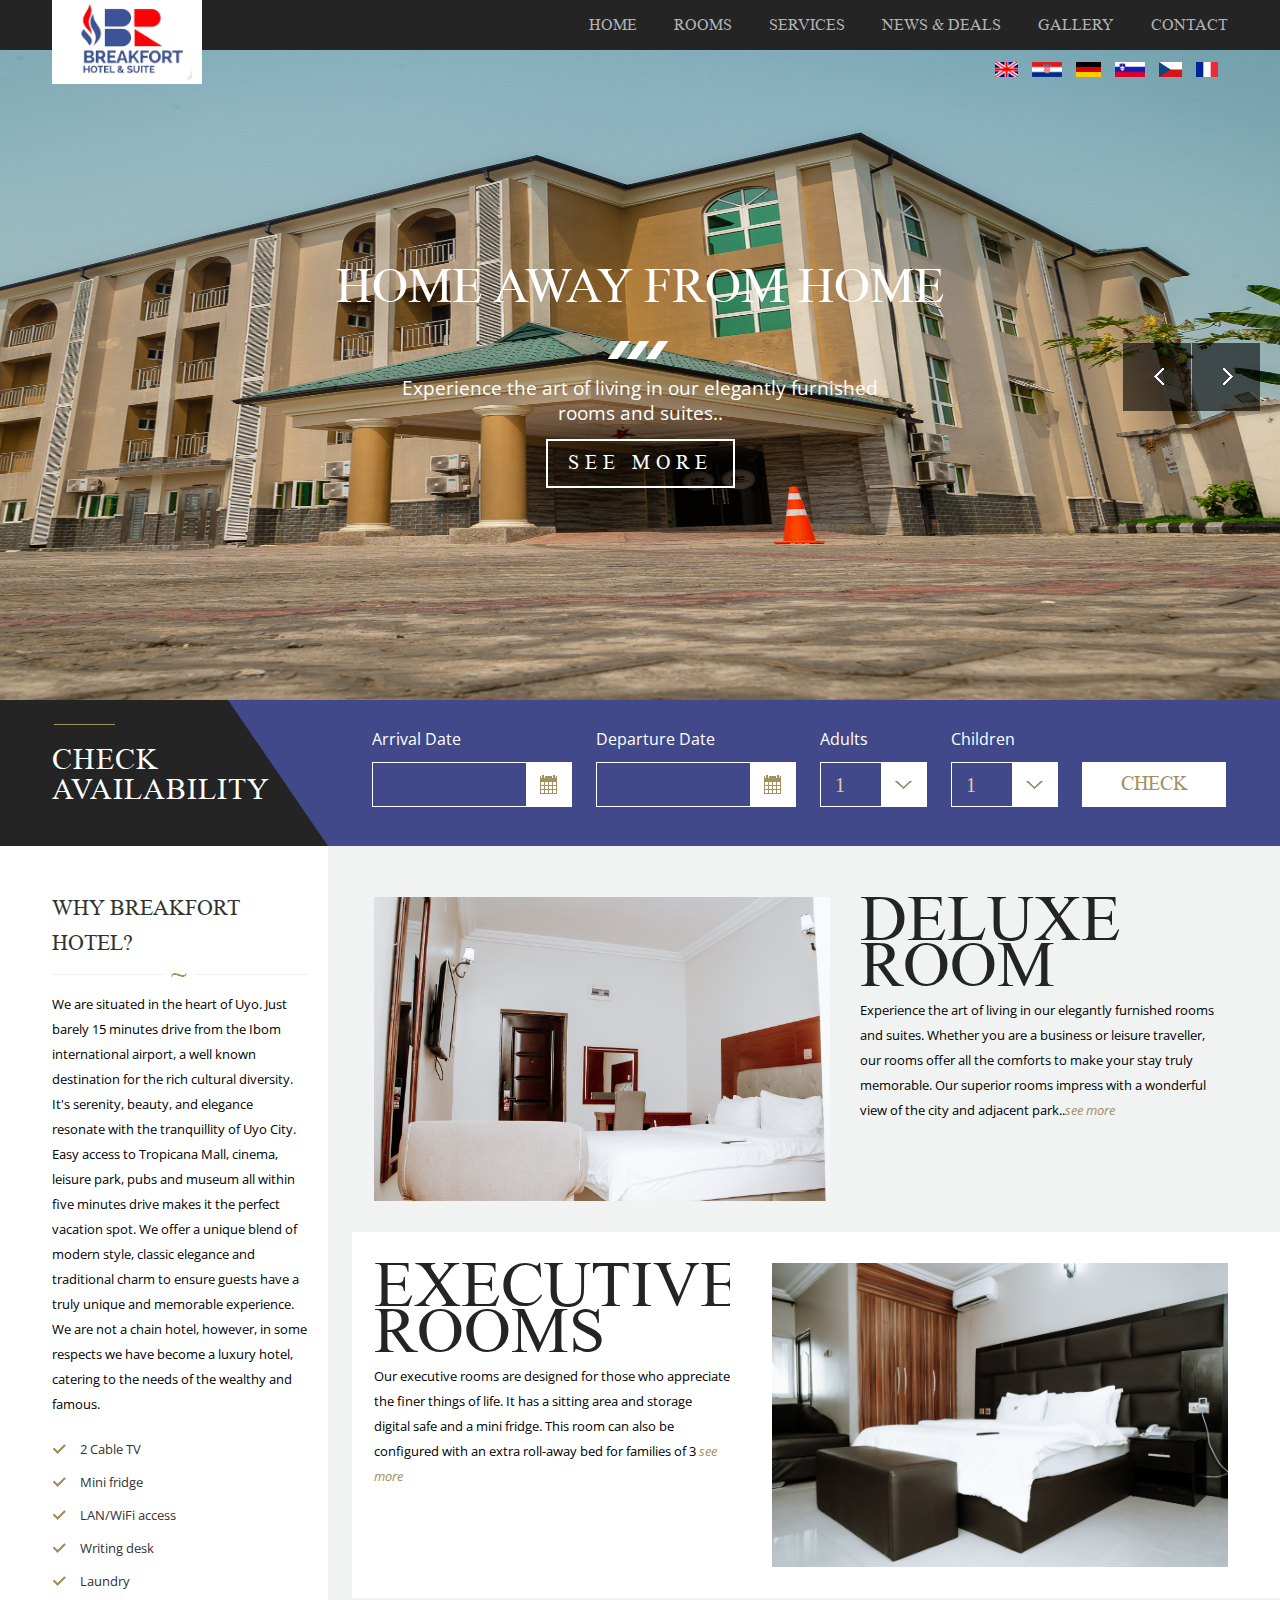
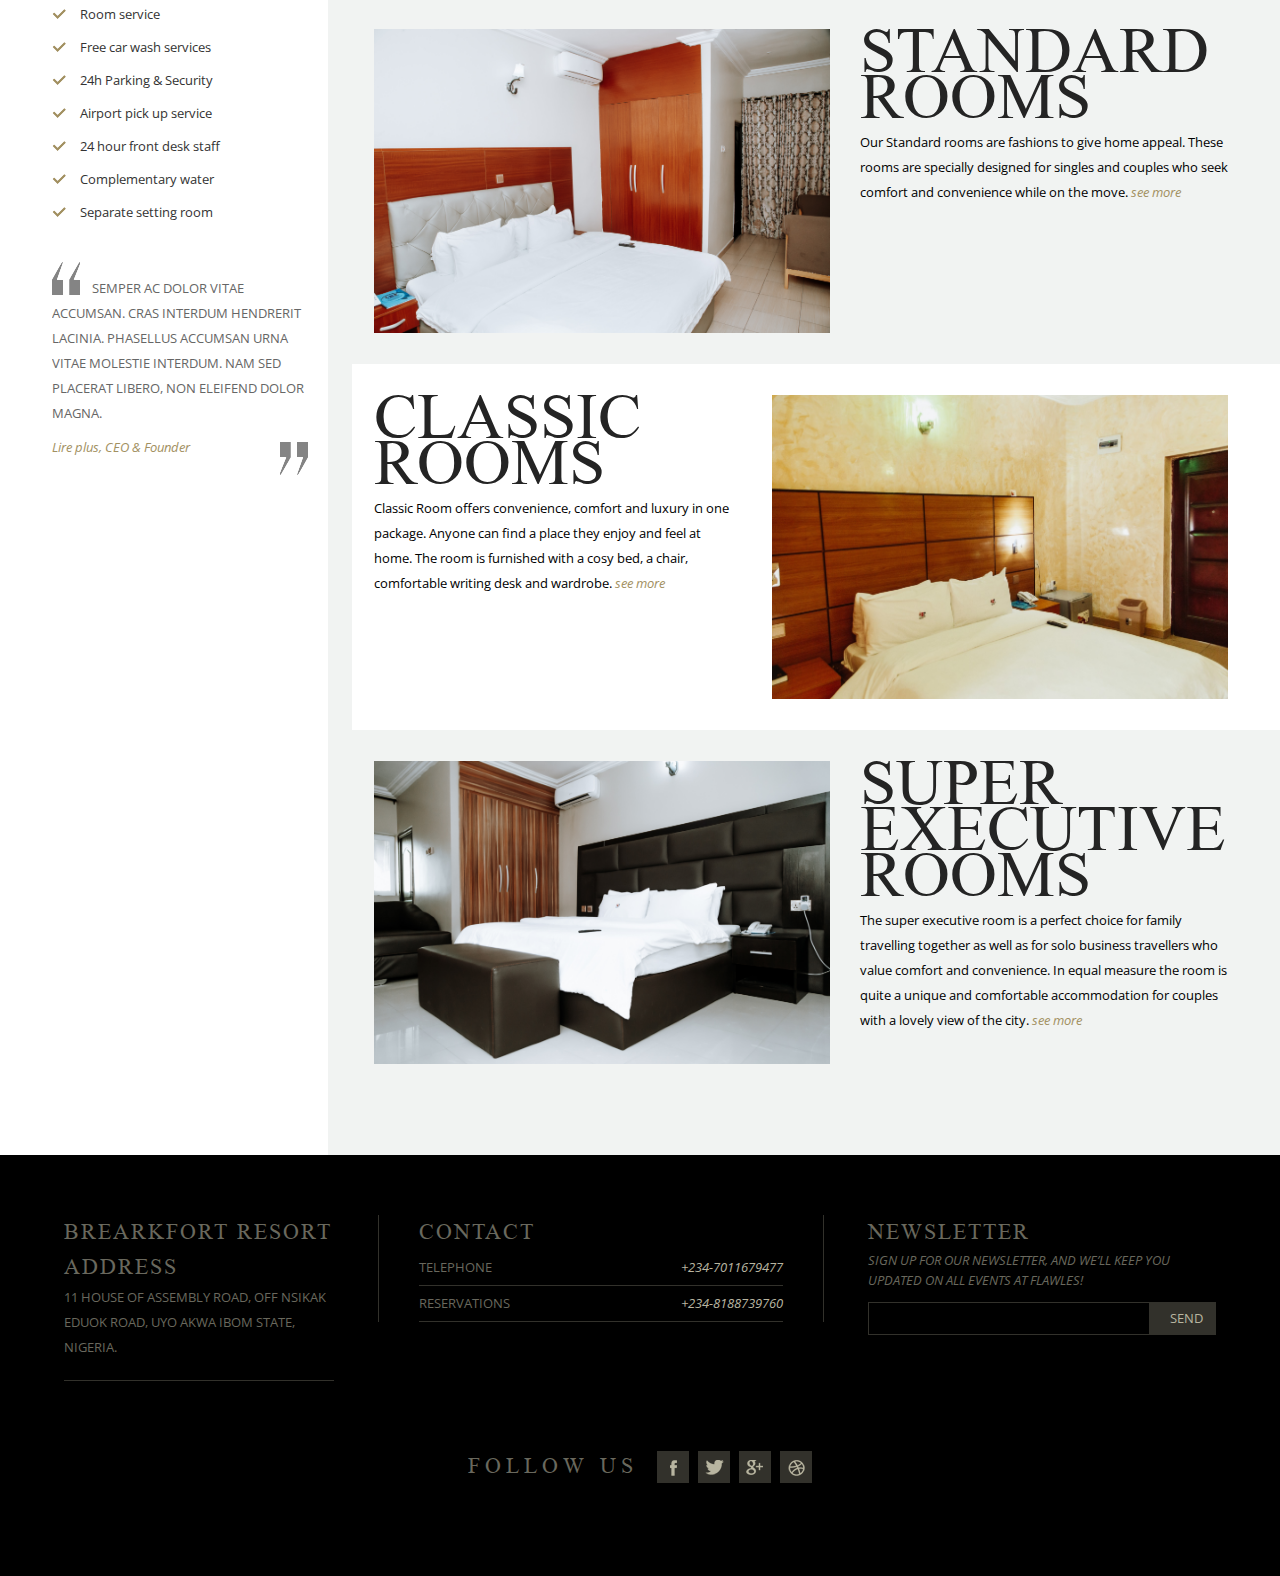
<file: html/index.html>
<!doctype html>
<html lang="en">

<head>
	<title>Home</title>
	<meta charset="UTF-8">
	<meta name="format-detection" content="telephone=no">
	<!--  Viewport setting -->
	<meta name="viewport" content="width=device-width, initial-scale = 1.0, maximum-scale=1.0, user-scalable=no" />

	<!--  Font -->
	<link href='http://fonts.googleapis.com/css?family=Open+Sans:400,300,600' rel='stylesheet' type='text/css'>
	<link rel="stylesheet" type="text/css" href="css/font.css">

	<!-- Jquery UI CSS   -->
	<link rel="stylesheet" type="text/css" href="css/libs/jquery-ui-1.10.3.custom.css">

	<!-- Library CSS  -->
	<link rel="stylesheet" type="text/css" href="css/jquery.bxslider.css">

	<!-- Main CSS  -->
	<link rel="stylesheet" type="text/css" href="css/style.css">


	<!-- Responsive CSS  -->
	<link rel="stylesheet" type="text/css" href="css/responsive.css">
	<link rel="stylesheet" type="text/css" href="css/responsive-menu.css">


	<!-- Fix ie9  -->
	<!--[if IE 9]>
	<link rel="stylesheet" type="text/css" href="css/ie9.css">
	<![endif]-->

</head>

<body>
	<!-- PRELOADER -->
	<div id="preloader">
		<span class="loader" data-loading-text="Breakfort">
		</span>
	</div>
	<!-- END / PRELOADER -->
	<div class="md-hotel">
		<div id="mp-pusher" class="mp-pusher">
			<!-- Header -->
			<header class="md-header">
				<div class="container clearfix">
					<div class="grid_12 g">


						<!-- Logo -->
						<h1 class="md-logo">
							<a href="index.html">
								<img src="images/logo-3.png" alt="logo">
								<!-- BreakFort -->
							</a>
						</h1>

						<!-- Menu -->
						<nav id="main-nav" class="nav-collapse">
							<ul id="main-menu" class="md-menu">
								<li><a href="index.html">Home</a></li>
								<li><a href="accomodation.html">Rooms</a></li>
								<!-- <li><a href="blog.html">Blog</a></li> -->
								<li class="have-submenu"><a href="#">Services</a>
									<div class="sub-menu">
										<ul class="sub-menu-inner">
											<!-- <li><a href="blog.html">BLOG </a></li> -->
											<li><a href="">RESTURANT AND BAR</a></li>
											<li><a href="conference_and_events.html">CONFERENCES & EVENTS</a></li>
											<li><a href="booking-cart.html">BOOKING CART</a></li>
											<li><a href="checkout.html">CHECKOUT</a></li>
											<li><a href="check-available.html">CHECK AVAILABLE</a></li>
										</ul>
									</div>
								</li>
								<li><a href="new-deal.html">news &amp; deals</a></li>
								<li><a href="world-of-flawles.html">Gallery</a></li>
								<li><a href="contact.html">contact</a></li>
							</ul>
						</nav>


						<!-- Icon Responsvie Menu -->
						<a id="sys_btn_toogle_menu" class="btn-toogle-res-menu" href="#alternate-menu"></a>


						<!-- Language Bar -->
						<ul class="language-bar">
							<li><a href="#"><img src="images/english.png" alt="english"></a></li>
							<li><a href="#"><img src="images/croatian.png" alt="croatian"></a></li>
							<li><a href="#"><img src="images/german.png" alt="german"></a></li>
							<li><a href="#"><img src="images/slovenian.png" alt="slovenian"></a></li>
							<li><a href="#"><img src="images/czech.png" alt="czech"></a></li>
							<li><a href="#"><img src="images/french.png" alt="french"></a></li>
						</ul>


					</div>
				</div>
			</header>
			<!-- Header End -->

			<!-- Menu Responsive -->
			<nav id="mp-menu" class="mp-menu alternate-menu mp-overlap right-side">
				<div class="mp-level">
					<h2>Menu</h2>
					<ul>
						<li>
							<a href="index.html">Home</a>
						</li>
						<!-- <li>
							<a href="blog.html">Blog</a>
						</li> -->
						<li>
							<a href="accomodation.html">Accomodation</a>
						</li>
						<li class="has-sub">
							<a href="#">Services</a>
							<div class="mp-level">
								<h2>Services</h2>
								<a class="mp-back" href="#">Back</a>
								<ul>
									<!-- <li><a href="./blog.html">BLOG</a></li> -->
									<li><a href="resturant_and_bar.html">RESTURANT AND BAR</a></li>
									<li><a href="conference_and_events.html">CONFERENCES & EVENTS</a></li>
									<li><a href="booking-cart.html">BOOKING CART</a></li>
									<li><a href="checkout.html">CHECKOUT</a></li>
									<li><a href="check-available.html">CHECK AVAILABLITY</a></li>
								</ul>
							</div>
						</li>
						<li>
							<a href="new-deal.html">News &amp; deals</a>
						</li>
						<li>
							<a href="world-of-flawles.html">Gallery</a>
						</li>
						<li>
							<a href="contact.html">Contact</a>
						</li>
						<li>
							<!-- Language Bar -->
							<div class="language-bar2">
								<span><a href="#"><img src="images/english.png" alt="english"></a></span>
								<span><a href="#"><img src="images/croatian.png" alt="croatian"></a></span>
								<span><a href="#"><img src="images/german.png" alt="german"></a></span>
								<span><a href="#"><img src="images/slovenian.png" alt="slovenian"></a></span>
								<span><a href="#"><img src="images/czech.png" alt="czech"></a></span>
								<span><a href="#"><img src="images/french.png" alt="french"></a></span>
							</div>
						</li>
					</ul>
				</div>
			</nav>
			<!-- Menu Responsive End -->


			<!-- Slider with Jquery bxslider -->
			<section class="md-slide-wrapper md-slide-home">
				<!-- Slide Image-->
				<ul id="md-slide-fade" class="md-slide clearfix">
					<li>
						<img src="img/slide/image-1.jpg" alt="">
						<div class="content-slide">
							<div class="home-content">
								<h2 class="slide-title">HOME AWAY FROM HOME</h2>
								<!-- <h3 class="slide-title">praesentium</h3> -->
								<div class="dots-line">
									<span></span>
									<span></span>
									<span></span>
								</div>
								<p class="slide-description">Experience the art of living in our elegantly furnished
									rooms and suites..</p>
								<a href="#" class="btn btn-border btn-border-white">see more</a>
							</div>
						</div>
					</li>
					<li>
						<img src="img/slide/image-2.jpg" alt="">
						<div class="content-slide dark">
							<div class="home-content">
								<h2 class="slide-title">UNWIND AND ENJOY THE EXPERIENCE </h2>
								<p class="slide-description">Every plate served is aesthetically pleasing as well as
									delicious</p>
								<a href="#" class="btn btn-border btn-border-white">see more</a>
							</div>
						</div>
					</li>
					<li>
						<img src="img/slide/slide-3.jpg" alt="">
						<div class="content-slide dark">
							<div class="home-content">
								<h2 class="slide-title">MAKE AN IMPRESSION BE THE BOSS</h2>
								<p class="slide-description">Make your meetings and events a truly unforgettable
									experience.
									.</p>
								<a href="#" class="btn btn-border btn-border-white">see more</a>
							</div>
						</div>
					</li>
					<li>
						<img src="img/slide/slide-1.jpg" alt="">
						<div class="content-slide dark">
							<div class="home-content">
								<h2 class="slide-title"> MEMORIES WITH FRIENDS AND FAMILIES ARE CHERISHED</h2>
								<p class="slide-description">A perfect place to stay and enjoy amazing moments with
									loved ones.
								</p>
								<a href="#" class="btn btn-border btn-border-white">see more</a>
							</div>
						</div>
					</li>
				</ul>





			</section>
			<!-- Slider End -->



			<!-- Body -->
			<div class="md-body-wrapper">
				<div class="md-home">
					<section class="row check-availability">
						<div class="container clearfix">
							<div class="grid_3">
								<h2 class="title-checkroom">Check availability</h2>
							</div>
							<div class="grid_9">
								<section class="md-booking">
									<div class="box-booking booking-inline clearfix">
										<form>
											<div class="form-group">
												<label class="label-control">Arrival Date</label>
												<div class="booking-form select-white">
													<label class="collapse input">
														<input type="text" id="arrival-date"
															class="input-control border-white" />
													</label>
												</div>
											</div>
											<div class="form-group">
												<label class="label-control">Departure Date</label>
												<div class="booking-form select-white">
													<label class="collapse input">
														<input type="text" id="departure-date"
															class="input-control border-white" />
													</label>
												</div>
											</div>
											<div class="form-group select">
												<label class="label-control">Adults</label>
												<div class="input-group select-white">
													<label class="collapse">
														<select id="form-select" class="form-select">
															<option class="option-test">1</option>
															<option>2</option>
															<option>3</option>
															<option>4</option>
															<option>5</option>
														</select>
													</label>
												</div>
											</div>
											<div class="form-group select">
												<label class="label-control">Children</label>
												<div class="input-group select-white">
													<label class="collapse">
														<select class="form-select">
															<option>1</option>
															<option>2</option>
															<option>3</option>
															<option>4</option>
															<option>5</option>
														</select>
													</label>
												</div>
											</div>
											<div class="form-group last">
												<label class="label-control"></label>
												<a href="#" class="btn btn-large btn-darkbrown">Check</a>
											</div>
										</form>
									</div><!-- /.box-booking -->
								</section><!-- /.md-booking -->
							</div>
						</div><!-- /.container -->
					</section>
					<section class="row md-home-body">
						<div class="container clearfix">
							<aside class="grid_3 md-sidebar">
								<section class="widget-home-info">
									<h3 class="h3 header-sidebar">why Breakfort hotel?</h3>
									<div class="home-content">
										<p>We are situated in the heart of Uyo. Just barely 15 minutes drive from the
											Ibom international airport, a well known destination for the rich cultural
											diversity. It's serenity, beauty, and elegance resonate with the
											tranquillity of Uyo City. </p>
										<!-- <p>Donec ultrices lacinia arcu ut sagittis. Etiam non ante lectus. Mauris
											egestas, tellus sed venenatis tincidunt, odio diam iaculis augue, nec
											tincidunt enim odio id arcu. Ut pellentesque, quam ut sagittis adipiscing,
											lectus metus mollis magna.</p> -->
										<p>
											Easy access to Tropicana Mall, cinema, leisure
											park, pubs and museum all within five minutes drive makes it the perfect
											vacation spot. We offer a unique blend of modern style, classic elegance and
											traditional charm to ensure guests have a truly unique and memorable
											experience. We are not a chain hotel, however, in some respects we have
											become a luxury hotel, catering to the needs of the wealthy and famous.
										</p>
										<ul class="list list-check">
											<li>2 Cable TV</li>
											<li>Mini fridge</li>
											<li>LAN/WiFi access</li>
											<li>Writing desk</li>
											<li>Laundry</li>
											<li>Room service</li>
											<li>Free car wash services</li>
											<li>24h Parking & Security</li>
											<li>Airport pick up service
											</li>
											<li>24 hour front desk staff</li>
											<li>Complementary water</li>
											<li>Separate setting room</li>
										</ul>
									</div>
								</section>
								<section id="quote-slider" class="widget-quote">
									<div class="box-quote">
										<p>Semper ac dolor vitae accumsan. Cras interdum hendrerit lacinia. Phasellus
											accumsan urna vitae molestie interdum. Nam sed placerat libero, non eleifend
											dolor magna.</p>
										<a href="#" class="text-link link-direct">Lire plus, CEO & Founder</a>
									</div>
									<div class="box-quote">
										<p>Lorem ac dolor vitae accumsan. Cras interdum hendrerit lacinia. a.</p>
										<a href="#" class="text-link link-direct">Lire plus, CEO & Founder</a>
									</div>
									<div class="box-quote">
										<p>Ipsum ac dolor vitae molestie interdum. Nam sed placerat libero, non eleifend
											dolor magna.</p>
										<a href="#" class="text-link link-direct">Lire plus, CEO & Founder</a>
									</div>

								</section>
							</aside><!-- /.md-sidebar -->

							<div class="grid_9 md-primary">
								<div class="row row-home">
									<article class="media">
										<figure class="media-image">
											<img src="img/accomodation/Delux room.jpg" alt="" class="media-object">
										</figure>
										<section class="media-body">
											<h3 class="media-header media-header-big">
												<a href="room-detail.html">Deluxe Room</a>
											</h3>
											<p class="media-content">Experience the art of living in our elegantly
												furnished rooms and suites. Whether you are a business or leisure
												traveller, our rooms offer all the comforts to make your stay truly
												memorable. Our superior rooms impress with a wonderful view of the city
												and adjacent park..<a href="room-detail.html"
													class="text-link link-direct">see
													more</a></p>
										</section>
									</article>
								</div><!-- /.row-article -->
								<div class="row row-home">
									<article class="media">
										<figure class="media-image">
											<img src="img/accomodation/super executive room.jpg" alt=""
												class="media-object">
										</figure>
										<section class="media-body">
											<h3 class="media-header media-header-big"><a
													href="room-detail.html">Executive Rooms</a></h3>
											<p class="media-content">Our executive rooms are designed for those who
												appreciate the finer things of life. It has a sitting area and storage
												digital safe and a mini fridge. This room can also be configured with an
												extra roll-away bed for families of 3 <a href="room-detail.html"
													class="text-link link-direct">see more</a></p>
										</section>
									</article>
								</div><!-- /.row-article -->
								<div class="row row-home">
									<article class="media">
										<figure class="media-image">
											<img src="img/accomodation/Standard room.jpg" alt="" class="media-object">
										</figure>
										<section class="media-body">
											<h3 class="media-header media-header-big"><a
													href="room-detail.html">Standard Rooms</a></h3>
											<p class="media-content">Our Standard rooms are fashions to give home
												appeal. These rooms are specially designed for singles and couples who
												seek comfort and convenience while on the move.
												<a href="room-detail.html" class="text-link link-direct">see
													more</a>
											</p>
										</section>
									</article>
								</div><!-- /.row-article -->

								<div class="row row-home">
									<article class="media">
										<figure class="media-image">
											<img src="img/accomodation/Clasic room.jpg" alt="" class="media-object">
										</figure>
										<section class="media-body">
											<h3 class="media-header media-header-big"><a href="room-detail.html">Classic
													Rooms </a></h3>
											<p class="media-content">Classic Room offers convenience, comfort and luxury
												in one package. Anyone can find a place they enjoy and feel at home. The
												room is furnished with a cosy bed, a chair, comfortable writing desk and
												wardrobe.
												<a href="room-detail.html" class="text-link link-direct">see more</a>
											</p>
										</section>
									</article>
								</div><!-- /.row-article -->

								<div class="row row-home">
									<article class="media">
										<figure class="media-image">
											<img src="img/accomodation/super executive room.jpg" alt=""
												class="media-object">
										</figure>
										<section class="media-body">
											<h3 class="media-header media-header-big"><a href="room-detail.html">Super
													Executive Rooms </a></h3>
											<p class="media-content">The super executive room is a perfect choice for
												family travelling together as well as for solo business travellers who
												value comfort and convenience. In equal measure the room is quite a
												unique and comfortable accommodation for couples with a lovely view of
												the city.

												<a href="room-detail.html" class="text-link link-direct">see
													more</a>
											</p>
										</section>
									</article>
								</div><!-- /.row-article -->
							</div><!-- /.md-sidebar -->
						</div>
					</section><!-- /.md-home-body -->
				</div>
			</div>


			<!-- Footer -->
			<footer class="md-footer">
				<div class="container clearfix">
					<div class="grid_12">
						<div class="grid_3 footer-column inner-left">
							<div class="hotel-address">
								<h3>Brearkfort Resort Address</h3>
								<div class="footer-content">
									<address>
										<!-- <p>125 West 26th Street</p> -->
										<p>11 House of assembly road, off Nsikak Eduok Road, Uyo Akwa Ibom State,
											Nigeria.
										</p>
										<!-- <p>Suite 600 New York, NY 10011</p> -->
									</address>
									<!-- <p> <a href="#" class="website">© Flawles.com</a></p> -->
								</div>
							</div>
						</div>
						<div class="grid_5 footer-column">
							<div class="hotel-contact">
								<h3>Contact</h3>
								<ul class="footer-content">

									<li>telephone <span class="hotel-number"> +234-7011679477</span></li>
									<li>reservations <span class="hotel-number">+234-8188739760</span></li>
								</ul>
							</div>
						</div>
						<div class="grid_4 footer-column inner-right">
							<div class="hotel-news">
								<h3>Newsletter</h3>
								<div class="footer-content">
									<p>Sign up for our newsletter, and we’ll keep you updated on all events at Flawles!
									</p>
									<form>
										<input type="text"><button type="submit" class="btn btn-brown">Send</button>
									</form>
								</div>
							</div>
						</div>
					</div>
					<div class="grid_12">
						<div class="footer-social">
							<div class="social-inner">
								<h4>Follow us</h4>
								<span class="social-group">
									<a href="#"><i class="icon icon-facebook"></i></a>
									<a href="#"><i class="icon icon-twitter"></i></a>
									<a href="#"><i class="icon icon-google"></i></a>
									<a href="#"><i class="icon icon-dribbble"></i></a>
								</span>
							</div>
						</div>
					</div>
				</div>
			</footer>
			<!-- Footer End -->
		</div><!-- /.mp-pusher -->
	</div>

	<!-- Library Javascript  -->
	<script type="text/javascript" src="js/modernizr.custom.js"></script>
	<script type="text/javascript" src="js/jquery-1.9.1.js"></script>
	<script type="text/javascript" src="js/jquery-ui-1.10.3.js"></script>
	<script type="text/javascript" src="js/jquery.bxslider.min.js"></script>


	<!-- Responsive Menu Javascript  -->
	<script type="text/javascript" src="js/classie.js"></script>
	<script type="text/javascript" src="js/mlpushmenu.js"></script>

	<!-- Main Javascript  -->
	<script type="text/javascript" src="js/script.js"></script>

	<!-- Separate Javascript for each page -->
	<script type="text/javascript" src="js/home.js"></script>
	<script type="text/javascript">
		$(function () {
			"use strict";
			$("#arrival-date, #departure-date").datepicker({
			});
		});
	</script>
</body>

</html>
</file>
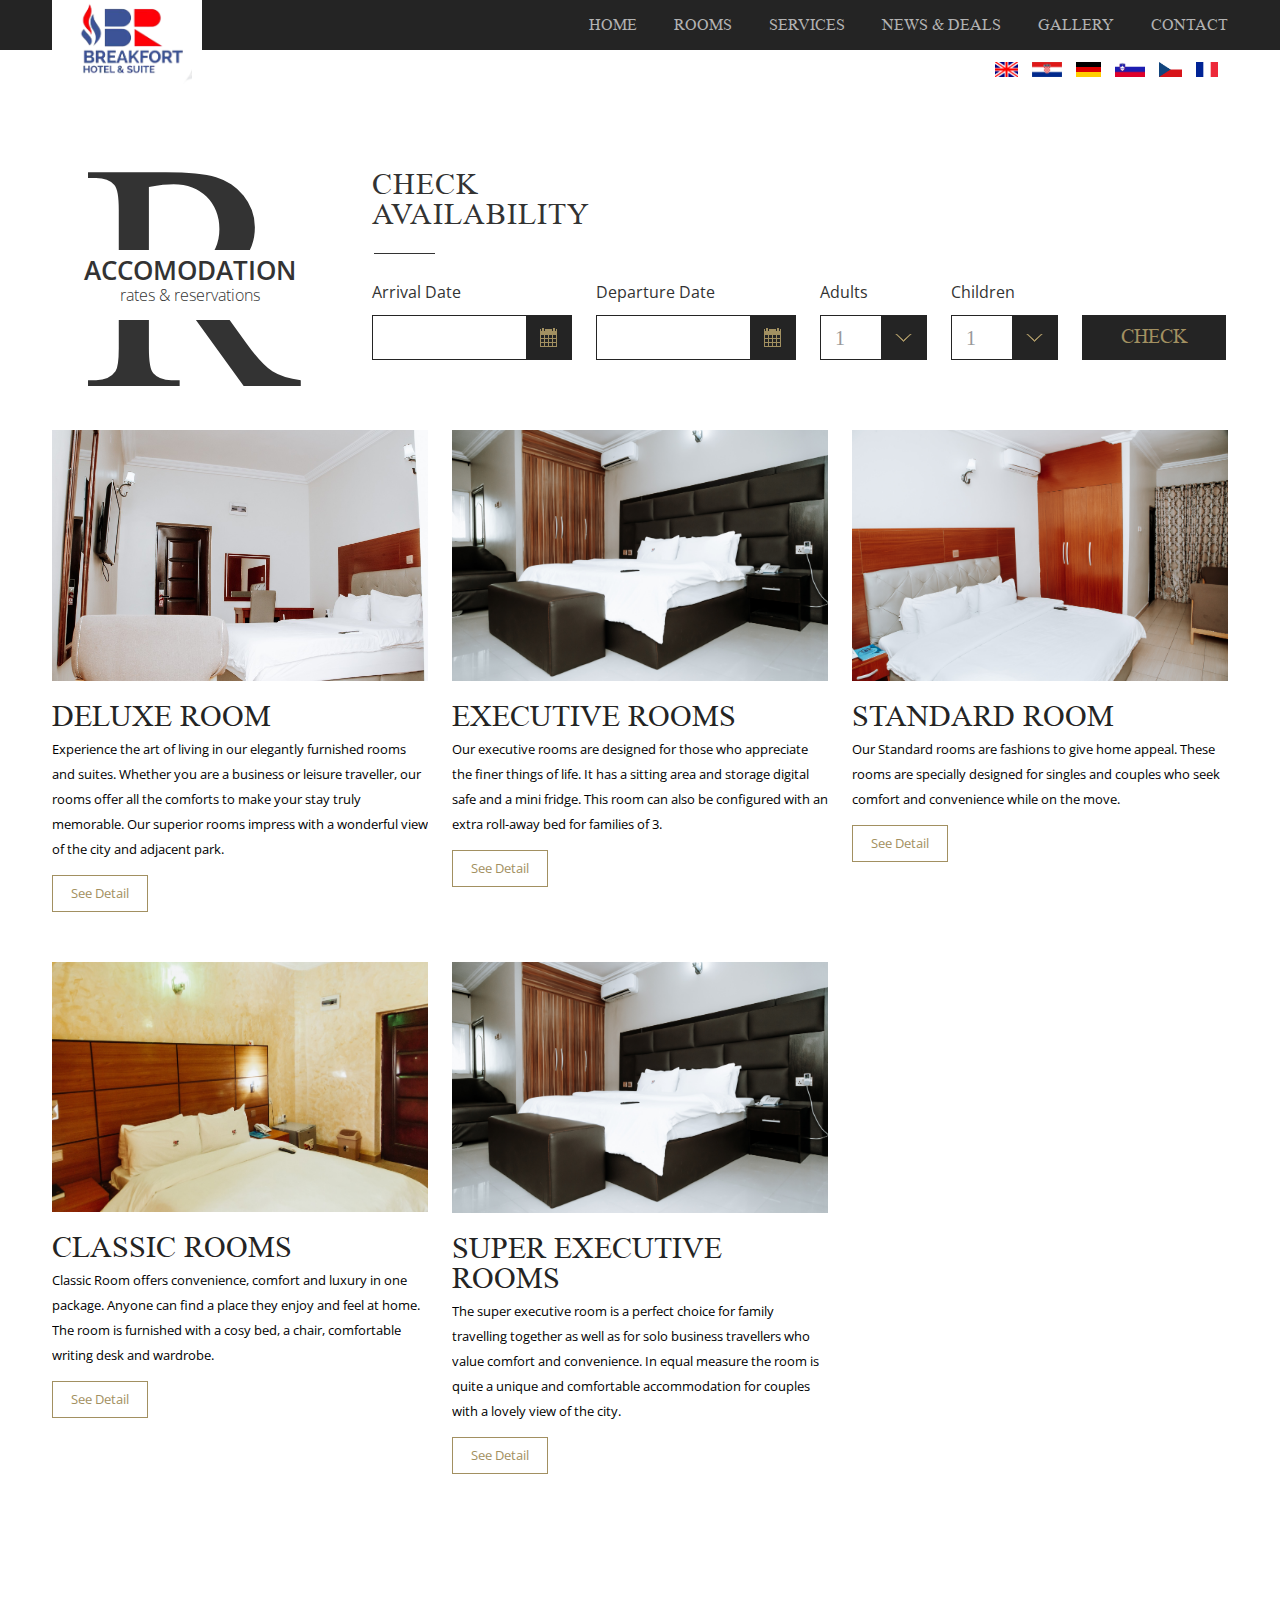
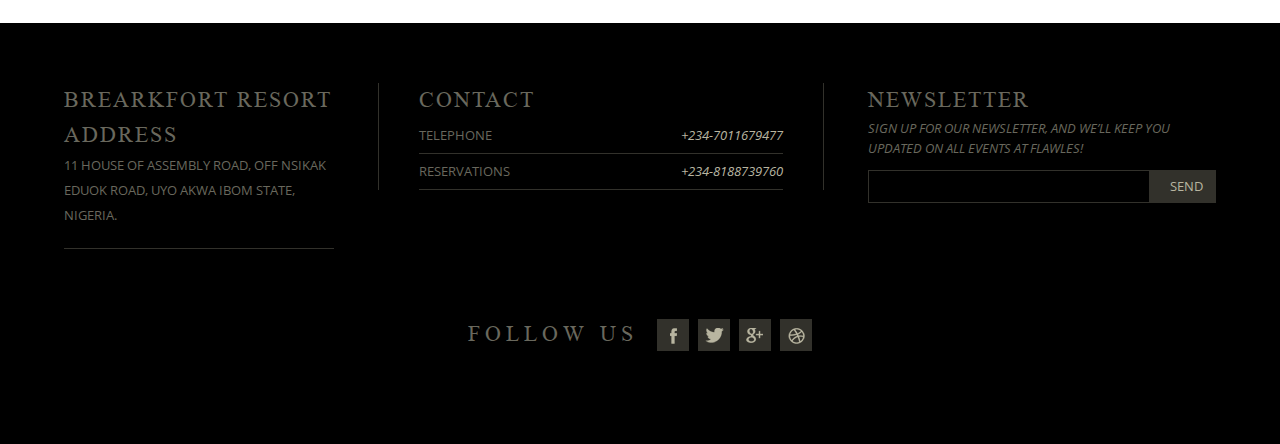
<file: html/accomodation.html>
<!doctype html>
<html lang="en">



<head>
	<title>Accomodation Detail</title>
	<meta charset="UTF-8">
	<meta name="format-detection" content="telephone=no">
	<!--  Viewport setting -->
	<meta name="viewport" content="width=device-width, initial-scale = 1.0, maximum-scale=1.0, user-scalable=no" />

	<!--  Font -->
	<link href='http://fonts.googleapis.com/css?family=Open+Sans:400,300,600' rel='stylesheet' type='text/css'>
	<link rel="stylesheet" type="text/css" href="css/font.css">

	<!-- Jquery UI CSS   -->
	<link rel="stylesheet" type="text/css" href="css/libs/jquery-ui-1.10.3.custom.css">

	<!-- Main CSS  -->
	<link rel="stylesheet" type="text/css" href="css/style.css">


	<!-- Responsive CSS  -->
	<link rel="stylesheet" type="text/css" href="css/responsive.css">
	<link rel="stylesheet" type="text/css" href="css/responsive-menu.css">


	<!-- Fix ie9  -->
	<!--[if IE 9]>
	<link rel="stylesheet" type="text/css" href="css/ie9.css">
	<![endif]-->

</head>

<body>
	<!-- PRELOADER -->
	<div id="preloader">
		<span class="loader" data-loading-text="loading">
		</span>
	</div>
	<!-- END / PRELOADER -->
	<div class="md-hotel">
		<div id="mp-pusher" class="mp-pusher">
			<!-- Header -->
			<header class="md-header">
				<div class="container clearfix">
					<div class="grid_12">


						<!-- Logo -->
						<h1 class="md-logo">
							<a href="index.html">
								<img src="images/logo-3.png" alt="logo">
								<!-- BreakFort -->
							</a>
						</h1>



						<!-- Menu -->
						<nav id="main-nav" class="nav-collapse">
							<ul id="main-menu" class="md-menu">
								<li><a href="index.html">Home</a></li>
								<li><a href="accomodation.html">Rooms</a></li>
								<!-- <li><a href="blog.html">Blog</a></li> -->
								<li class="have-submenu"><a href="#">Services</a>
									<div class="sub-menu">
										<ul class="sub-menu-inner">
											<!-- <li><a href="blog.html">BLOG </a></li> -->
											<li><a href="">RESTURANT AND BAR</a></li>
											<li><a href="conference_and_events.html">CONFERENCES & EVENTS</a></li>
											<li><a href="booking-cart.html">BOOKING CART</a></li>
											<li><a href="checkout.html">CHECKOUT</a></li>
											<li><a href="check-available.html">CHECK AVAILABLE</a></li>
										</ul>
									</div>
								</li>
								<li><a href="new-deal.html">news &amp; deals</a></li>
								<li><a href="world-of-flawles.html">Gallery</a></li>
								<li><a href="contact.html">contact</a></li>
							</ul>
						</nav>



						<!-- Language Bar -->
						<ul class="language-bar">
							<li><a href="#"><img src="images/english.png" alt="english"></a></li>
							<li><a href="#"><img src="images/croatian.png" alt="croatian"></a></li>
							<li><a href="#"><img src="images/german.png" alt="german"></a></li>
							<li><a href="#"><img src="images/slovenian.png" alt="slovenian"></a></li>
							<li><a href="#"><img src="images/czech.png" alt="czech"></a></li>
							<li><a href="#"><img src="images/french.png" alt="french"></a></li>
						</ul>


						<!-- Icon Responsvie Menu -->
						<a id="sys_btn_toogle_menu" class="btn-toogle-res-menu" href="#alternate-menu"></a>


					</div>
				</div>
			</header><!-- /.md-header -->

			<!-- Menu Responsive -->
			<nav id="mp-menu" class="mp-menu alternate-menu mp-overlap right-side">
				<div class="mp-level">
					<h2>Menu</h2>
					<ul>
						<li>
							<a href="index.html">Home</a>
						</li>
						<!-- <li>
							<a href="blog.html">Blog</a>
						</li> -->
						<li>
							<a href="accomodation.html">Accomodation</a>
						</li>
						<li class="has-sub">
							<a href="#">Services</a>
							<div class="mp-level">
								<h2>Services</h2>
								<a class="mp-back" href="#">Back</a>
								<ul>
									<!-- <li><a href="./blog.html">BLOG</a></li> -->
									<li><a href="resturant_and_bar.html">RESTURANT AND BAR</a></li>
									<li><a href="conference_and_events.html">CONFERENCES & EVENTS</a></li>
									<li><a href="booking-cart.html">BOOKING CART</a></li>
									<li><a href="checkout.html">CHECKOUT</a></li>
									<li><a href="check-available.html">CHECK AVAILABLITY</a></li>
								</ul>
							</div>
						</li>
						<li>
							<a href="new-deal.html">News &amp; deals</a>
						</li>
						<li>
							<a href="world-of-flawles.html">Gallery</a>
						</li>
						<li>
							<a href="contact.html">Contact</a>
						</li>
						<li>
							<!-- Language Bar -->
							<div class="language-bar2">
								<span><a href="#"><img src="images/english.png" alt="english"></a></span>
								<span><a href="#"><img src="images/croatian.png" alt="croatian"></a></span>
								<span><a href="#"><img src="images/german.png" alt="german"></a></span>
								<span><a href="#"><img src="images/slovenian.png" alt="slovenian"></a></span>
								<span><a href="#"><img src="images/czech.png" alt="czech"></a></span>
								<span><a href="#"><img src="images/french.png" alt="french"></a></span>
							</div>
						</li>
					</ul>
				</div>
			</nav>
			<!-- Menu Responsive End -->

			<!-- Body -->
			<div class="md-body-wrapper">
				<section class="container">
					<div class="md-body md-accomodation">
						<section class="row md-accomodation-available clearfix">
							<div class="grid_3 align-center">
								<header class="box-heading heading-large">
									R
									<div class="decription-override">
										<h1 class="h1">Accomodation</h1>
										<p>rates & reservations</p>
									</div>
								</header>
							</div>
							<div class="grid_9">
								<section class="md-booking">
									<h2 class="title-checkroom">Check availability</h2>
									<div class="box-booking booking-inline">
										<form>
											<div class="form-group">
												<label class="label-control">Arrival Date</label>
												<div class="booking-form select-black">
													<label class="collapse input">
														<input type="text" id="arrival-date"
															class="input-control border-black" />
													</label>
												</div>
											</div>
											<div class="form-group">
												<label class="label-control">Departure Date</label>
												<div class="booking-form select-black">
													<label class="collapse input">
														<input type="text" id="departure-date"
															class="input-control border-black" />
													</label>
												</div>
											</div>
											<div class="form-group select">
												<label class="label-control">Adults</label>
												<div class="input-group select-black">
													<label class="collapse">
														<select class="form-select">
															<option>1</option>
															<option>2</option>
															<option>3</option>
															<option>4</option>
															<option>5</option>
														</select>
													</label>
												</div>
											</div>
											<div class="form-group select">
												<label class="label-control">Children</label>
												<div class="input-group select-black">
													<label class="collapse">
														<select class="form-select">
															<option>1</option>
															<option>2</option>
															<option>3</option>
															<option>4</option>
															<option>5</option>
														</select>
													</label>
												</div>
											</div>
											<div class="form-group last">
												<label class="label-control"></label>
												<a href="#" class="btn btn-large btn-darkbrown">Check</a>
											</div>
										</form>
									</div><!-- /.box-booking -->
								</section><!-- /.md-booking -->
							</div>
						</section>

						<section class="md-accomodation-content">
							<div class="row clearfix">
								<div class="grid_4">
									<article class="media">
										<figure>
											<img src="img/accomodation/Delux room.jpg" alt="" class="media-object">
										</figure>
										<section class="media-body">
											<h3 class="media-header h4"><a href="room-detail.html">Deluxe Room</a></h3>
											
											<p class="media-content">Experience the art of living in our elegantly
												furnished rooms and suites. Whether you are a business or leisure
												traveller, our rooms offer all the comforts to make your stay truly
												memorable. Our superior rooms impress with a wonderful view of the city
												and adjacent park.
											</p>
											<a class="btn btn-small btn-border btn-border-brown"
												href="room-detail.html">See Detail</a>
										</section>
									</article>
								</div>
								<div class="grid_4">
									<article class="media">
										<figure>
											<img src="img/accomodation/super executive room.jpg" alt=""
												class="media-object">
										</figure>
										<section class="media-body">
											<h3 class="media-header h4"><a href="executive_room.html">Executive Rooms</a>
											</h3>
											<p class="media-content">Our executive rooms are designed for those who
												appreciate the finer things of life. It has a sitting area and storage
												digital safe and a mini fridge. This room can also be configured with an
												extra roll-away bed for families of 3.
											</p>
											<a class="btn btn-small btn-border btn-border-brown"
												href="executive_room.html">See Detail</a>
										</section>
									</article>
								</div>
								<div class="grid_4">
									<article class="media">
										<figure>
											<img src="img/accomodation/Standard room.jpg" alt="" class="media-object">
										</figure>
										<section class="media-body">
											<h3 class="media-header h4"><a href="standard.html">Standard Room</a>
											</h3>
											<p class="media-content">Our Standard rooms are fashions to give home
												appeal. These rooms are specially designed for singles and couples who
												seek comfort and convenience while on the move.

											</p>
											<a class="btn btn-small btn-border btn-border-brown"
												href="standard.html">See Detail</a>
										</section>
									</article>
								</div>
							</div>
							<div class="row clearfix">
								<div class="grid_4">
									<article class="media">
										<figure>
											<img src="img/accomodation/Clasic room.jpg" alt="" class="media-object">
										</figure>
										<section class="media-body">
											<h3 class="media-header h4"><a href="classic.html">Classic Rooms </a>
											</h3>
											<p class="media-content">Classic Room offers convenience, comfort and luxury
												in one package. Anyone can find a place they enjoy and feel at home. The
												room is furnished with a cosy bed, a chair, comfortable writing desk and
												wardrobe.
											</p>
											<a class="btn btn-small btn-border btn-border-brown"
												href="classic.html">See Detail</a>
										</section>
									</article>
								</div>
								<div class="grid_4">
									<article class="media">
										<figure>
											<img src="img/accomodation/super executive room.jpg" alt=""
												class="media-object">
										</figure>
										<section class="media-body">
											<h3 class="media-header h4"><a href="super_executive_room.html">Super Executive Rooms
												</a></h3>
											<p class="media-content">The super executive room is a perfect choice for
												family travelling together as well as for solo business travellers who
												value comfort and convenience. In equal measure the room is quite a
												unique and comfortable accommodation for couples with a lovely view of
												the city.
											</p>
											<a class="btn btn-small btn-border btn-border-brown"
												href="super_executive_room.html">See Detail</a>
										</section>
									</article>
								</div>
								<!-- <div class="grid_4">
									<article class="media">
										<figure>
											<img src="img/accomodation/super executive room.jpg" alt=""
												class="media-object">
										</figure>
										<section class="media-body">
											<h3 class="media-header h4"><a href="room-detail.html">Executive Suites</a>
											</h3>
											<p class="media-content">Our executive suites are no-frills, comfort driven
												rooms offering the best in luxury accommodation. It is perfect for the
												travellers, couples and families seeking ultimate comfort whilst away
												from home. A tastefully decorated room with a separate sitting room, and
												a spacious bathroom. We provide an unparalleled level of service that
												will ensure your stay with us is as comfortable as possible.

											</p>
											<a class="btn btn-small btn-border btn-border-brown"
												href="room-detail.html">See Detail</a>
										</section>
									</article>
								</div> -->
							</div>
						</section>
					</div><!-- /.md-accomodation -->
				</section><!-- /.md-wrapper  -->
			</div>

			<!-- Footer -->
			<footer class="md-footer">
				<div class="container clearfix">
					<div class="grid_12">
						<div class="grid_3 footer-column inner-left">
							<div class="hotel-address">
								<h3>Brearkfort Resort Address</h3>
								<div class="footer-content">
									<address>
										<!-- <p>125 West 26th Street</p> -->
										<p>11 House of assembly road, off Nsikak Eduok Road, Uyo Akwa Ibom State,
											Nigeria.
										</p>
										<!-- <p>Suite 600 New York, NY 10011</p> -->
									</address>
									<!-- <p> <a href="#" class="website">© Flawles.com</a></p> -->
								</div>
							</div>
						</div>
						<div class="grid_5 footer-column">
							<div class="hotel-contact">
								<h3>Contact</h3>
								<ul class="footer-content">
									<li>telephone <span class="hotel-number"> +234-7011679477</span></li>
									<li>reservations <span class="hotel-number">+234-8188739760</span></li>
								</ul>
							</div>
						</div>
						<div class="grid_4 footer-column inner-right">
							<div class="hotel-news">
								<h3>Newsletter</h3>
								<div class="footer-content">
									<p>Sign up for our newsletter, and we’ll keep you updated on all events at Flawles!
									</p>
									<form>
										<input type="text"><button type="submit" class="btn btn-brown">Send</button>
									</form>
								</div>
							</div>
						</div>
					</div>
					<div class="grid_12">
						<div class="footer-social">
							<div class="social-inner">
								<h4>Follow us</h4>
								<span class="social-group">
									<a href="#"><i class="icon icon-facebook"></i></a>
									<a href="#"><i class="icon icon-twitter"></i></a>
									<a href="#"><i class="icon icon-google"></i></a>
									<a href="#"><i class="icon icon-dribbble"></i></a>
								</span>
							</div>
						</div>
					</div>
				</div>
			</footer>
		</div>
		<!--/.mp-pusher -->
	</div>
	<!-- Library Javascript  -->
	<script type="text/javascript" src="js/modernizr.custom.js"></script>
	<script type="text/javascript" src="js/jquery-1.9.1.js"></script>
	<script type="text/javascript" src="js/jquery-ui-1.10.3.js"></script>

	<!-- Responsive Menu Javascript  -->
	<script type="text/javascript" src="js/classie.js"></script>
	<script type="text/javascript" src="js/mlpushmenu.js"></script>

	<!-- Main Javascript  -->
	<script type="text/javascript" src="js/script.js"></script>

	<!-- Separate Javascript for each page -->
	<script type="text/javascript">
		$(function () {
			"use strict";
			$("#arrival-date, #departure-date").datepicker({
			});
		});
	</script>
</body>

</html>
</file>
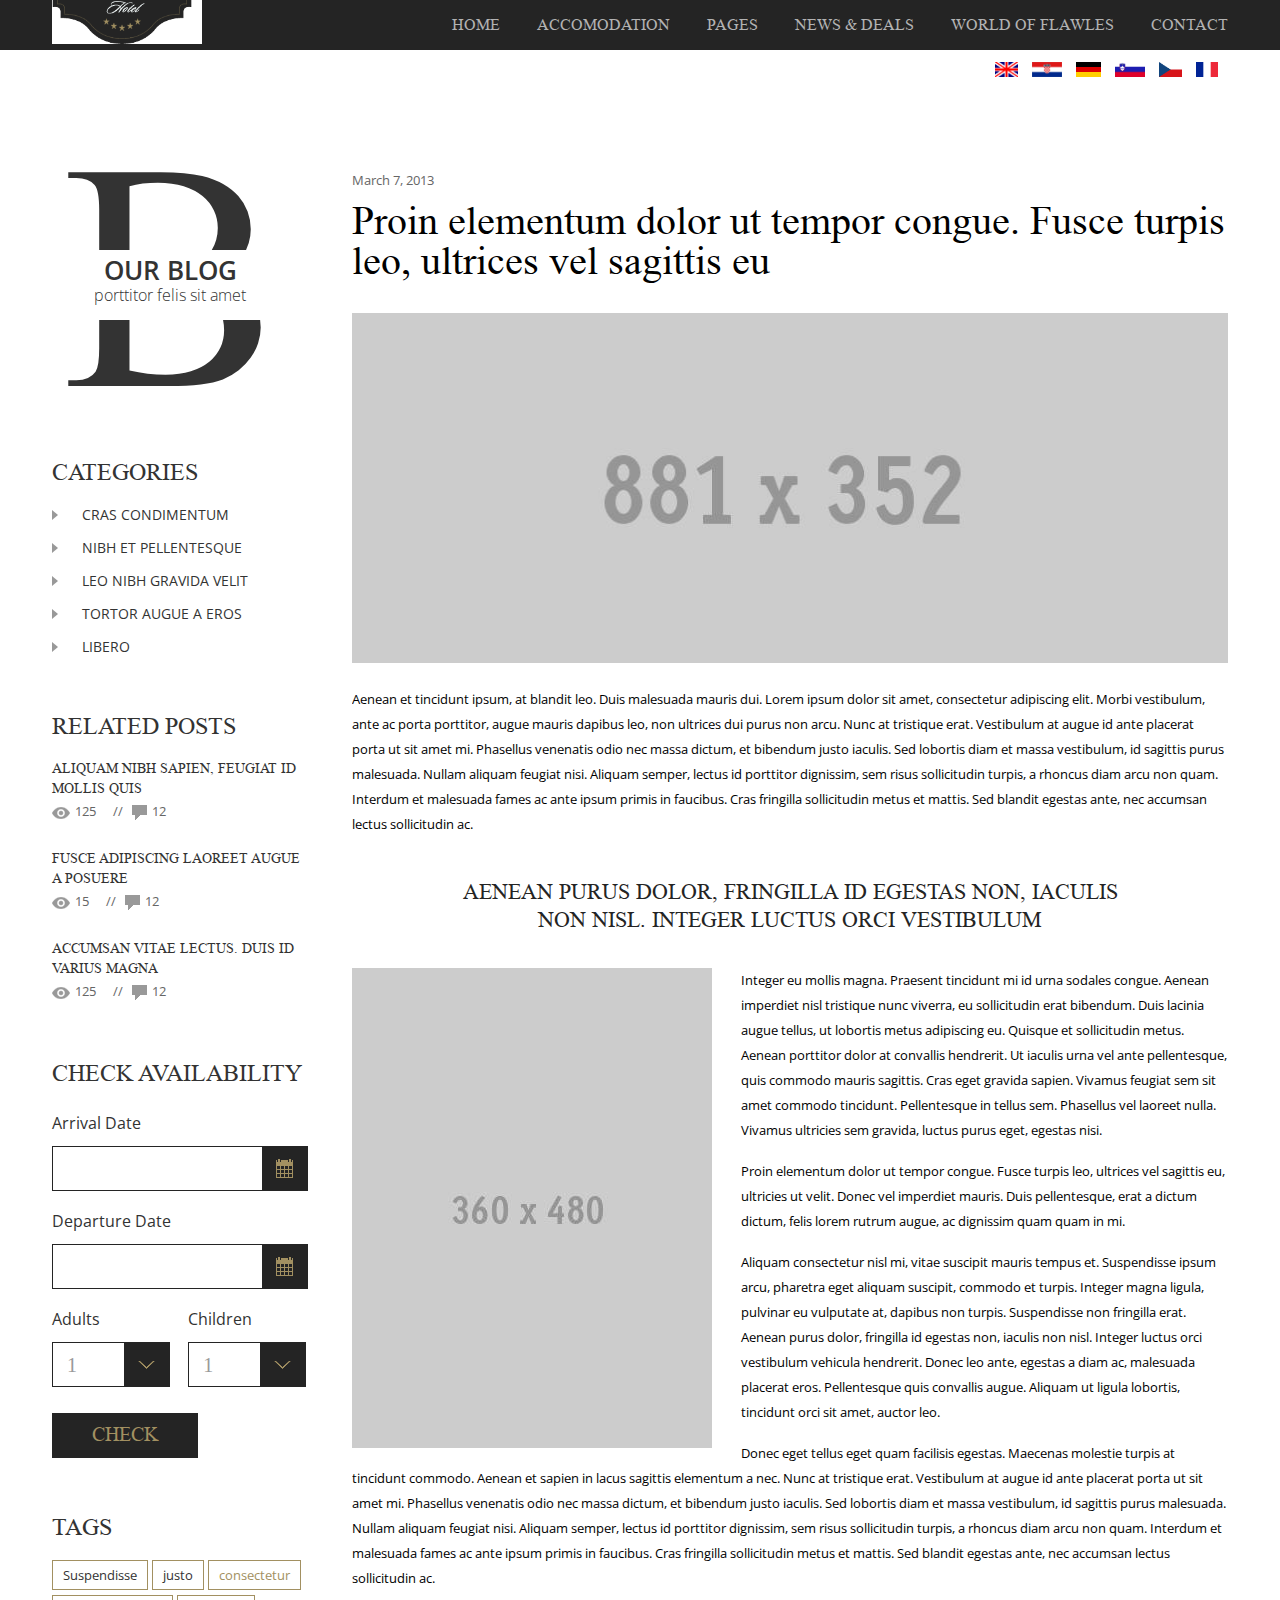
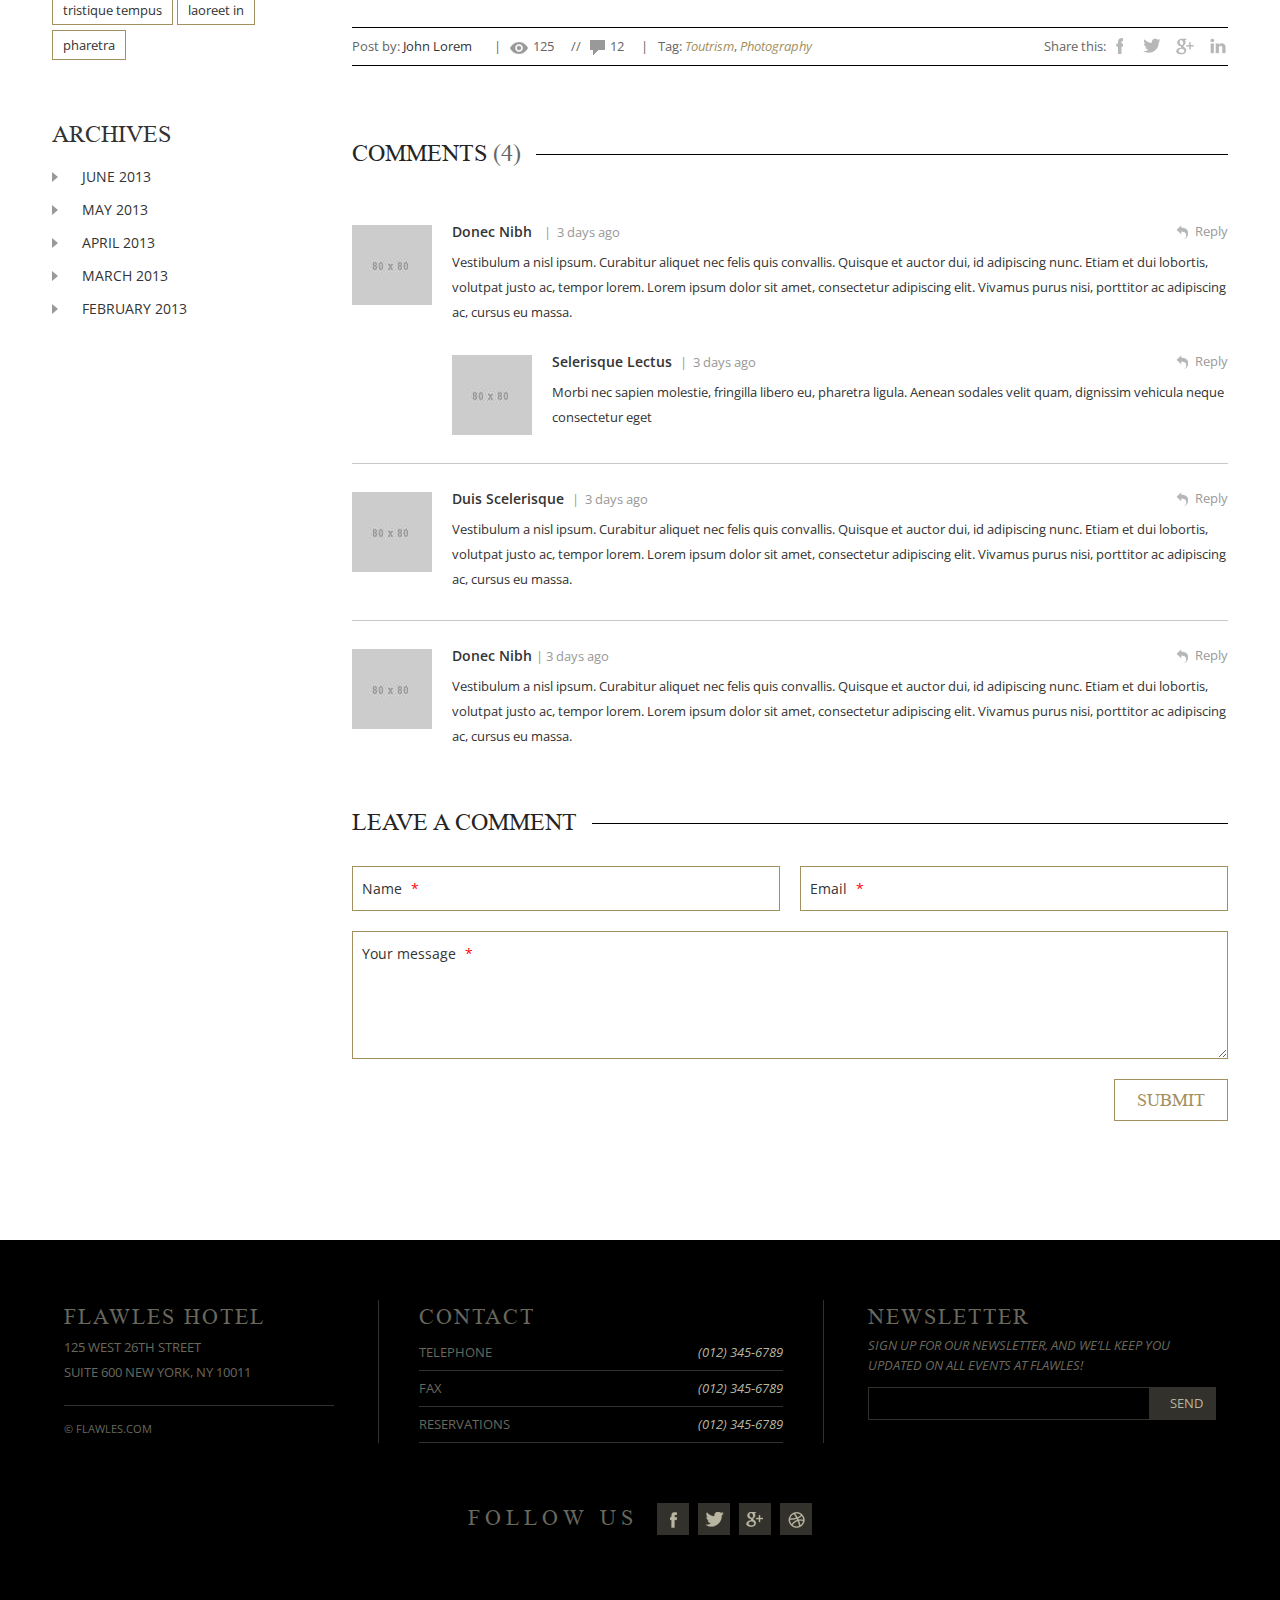
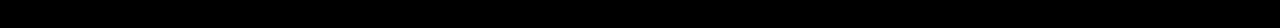
<file: html/blog-detail.html>
<!doctype html>
<html lang="en">
<head>
	<title>Blog Detail</title>
	<meta charset="UTF-8">
	<meta name="format-detection" content="telephone=no">
	<!--  Viewport setting -->
	<meta name="viewport" content="width=device-width, initial-scale = 1.0, maximum-scale=1.0, user-scalable=no" />

	<!--  Font -->
	<link href='http://fonts.googleapis.com/css?family=Open+Sans:400,300,600' rel='stylesheet' type='text/css'>
	<link rel="stylesheet" type="text/css" href="css/font.css">
	
	<!-- Jquery UI CSS   -->
	<link rel="stylesheet" type="text/css" href="css/libs/jquery-ui-1.10.3.custom.css">

	<!-- Main CSS  -->
	<link rel="stylesheet" type="text/css" href="css/style.css">

	<!-- Responsive CSS  -->
	<link rel="stylesheet" type="text/css" href="css/responsive.css">
	<link rel="stylesheet" type="text/css" href="css/responsive-menu.css">


	<!-- Fix ie9  -->
	<!--[if IE 9]>
	<link rel="stylesheet" type="text/css" href="css/ie9.css">
	<![endif]-->

</head>
<body>
	<!-- PRELOADER -->
	<div id="preloader">
		<span class="loader" data-loading-text="loading">
		</span>
	</div>
	<!-- END / PRELOADER -->
	<div class="md-hotel">
		<div id="mp-pusher" class="mp-pusher">
			<header class="md-header">
				<div class="container clearfix">
					<div class="grid_12">

						<!-- Logo -->
						<h1 class="md-logo">
							<a href="index.html">
								<img src="images/logo.png" alt="logo">
							</a>
						</h1>
						


						<!-- Menu -->
						<nav id="main-nav" class="nav-collapse">
							<ul id="main-menu" class="md-menu">
								<li><a href="index.html">Home</a></li>
								<li><a href="accomodation.html">Accomodation</a></li>
								<li class="have-submenu"><a href="#">Pages</a>
									<div class="sub-menu">
										<ul class="sub-menu-inner">
											<li><a href="blog.html">Blog</a></li>
											<li><a href="testimonial.html">Testimonials</a></li>
											<li><a href="shortcode.html">Shortcode</a></li>
											<li><a href="typography.html">Typography</a></li>
											<li><a href="booking-cart.html">Booking Cart</a></li>
											<li><a href="checkout.html">CheckOut</a></li>
											<li><a href="check-available.html">Check Available</a></li>
										</ul>
									</div>
								</li>
								<li><a href="new-deal.html">news &amp; deals</a></li>
								<li><a href="world-of-flawles.html">world of flawles</a></li>
								<li><a href="contact.html">contact</a></li>
							</ul>
						</nav>

						<!-- Icon Responsvie Menu -->
						<a id="sys_btn_toogle_menu" class="btn-toogle-res-menu" href="#alternate-menu"></a>

						<!-- Language Bar -->
						<ul class="language-bar">
							<li><a href="#"><img src="images/english.png" alt="english"></a></li>
							<li><a href="#"><img src="images/croatian.png" alt="croatian"></a></li>
							<li><a href="#"><img src="images/german.png" alt="german"></a></li>
							<li><a href="#"><img src="images/slovenian.png" alt="slovenian"></a></li>
							<li><a href="#"><img src="images/czech.png" alt="czech"></a></li>
							<li><a href="#"><img src="images/french.png" alt="french"></a></li>
						</ul>




					</div>
				</div>
			</header><!-- /.md-header -->


			<!-- Menu Responsive -->
			<nav id="mp-menu" class="mp-menu alternate-menu mp-overlap right-side">
	            <div class="mp-level">
	                <h2>Menu</h2>
	                <ul>
	                	<li>
	                    	<a href="index.html">Home</a>
	                    </li>
	                    <li>
	                    	<a href="accomodation.html">Accomodation</a>
	                    </li>
	                    <li class="has-sub">
	                        <a href="#">Pages</a>
	                        <div class="mp-level">
	                            <h2>Pages</h2>
	                            <a class="mp-back" href="#">Back</a>
	                            <ul>
	                                <li><a href="blog.html">Blog</a></li>
									<li><a href="testimonial.html">Testimonials</a></li>
									<li><a href="shortcode.html">Shortcode</a></li>
									<li><a href="typography.html">Typography</a></li>
									<li><a href="booking-cart.html">Booking Cart</a></li>
									<li><a href="checkout.html">CheckOut</a></li>
									<li><a href="check-available.html">Check Available</a></li>
	                            </ul>
	                        </div>
	                    </li>
	                    <li>
	                        <a href="new-deal.html">News &amp; deals</a>
	                    </li>
	                    <li>
	                        <a href="world-of-flawles.html">World of flawles</a>
	                    </li>
	                    <li>
	                    	<a href="contact.html">Contact</a>
	                    </li>
	                </ul>
	            </div>
	        </nav>
	        <!-- Menu Responsive End -->


			<div class="container">
				<div class="md-body md-standar-post clearfix">
					<div class="grid_9 md-main">
						<section class="heading-absolute box-sidebar align-center">
							<header class="box-heading heading-large">
								B
								<div class="decription-override">
									<h2 class="h1">our blog</h2>
									<p>porttitor felis sit amet</p>
								</div>
							</header>
						</section>
						<div class="row">
							<section class="post-body">
								<div class="media">
									<header class="post-header">
										<span class="time">March 7, 2013 </span>
										<h2 class="h2">Proin elementum dolor ut tempor congue. Fusce turpis leo, ultrices vel sagittis eu</h2>
									</header>
									<figure>
										<img src="img/blog-detail/photo-post1.jpg" alt="" class="media-object">
									</figure>
									<div class="media-body">
										<p>Aenean et tincidunt ipsum, at blandit leo. Duis malesuada mauris dui. Lorem ipsum dolor sit amet, consectetur adipiscing elit. Morbi vestibulum, ante ac porta porttitor, augue mauris dapibus leo, non ultrices dui purus non arcu. Nunc at tristique erat. Vestibulum at augue id ante placerat porta ut sit amet mi. Phasellus venenatis odio nec massa dictum, et bibendum justo iaculis. Sed lobortis diam et massa vestibulum, id sagittis purus malesuada. Nullam aliquam feugiat nisi. Aliquam semper, lectus id porttitor dignissim, sem risus sollicitudin turpis, a rhoncus diam arcu non quam. Interdum et malesuada fames ac ante ipsum primis in faucibus. Cras fringilla sollicitudin metus et mattis. Sed blandit egestas ante, nec accumsan lectus sollicitudin ac.</p>
									</div>
								</div>
								<div class="media media-col">
									<h3 class="h3">Aenean purus dolor, fringilla id egestas non, iaculis non nisl. Integer luctus orci vestibulum</h3>
									<figure class="pull-left">
										<img src="img/blog-detail/photo-post2.jpg" alt="" class="media-object">
									</figure>
									<div class="media-body">
										<p>Integer eu mollis magna. Praesent tincidunt mi id urna sodales congue. Aenean imperdiet nisl tristique nunc viverra, eu sollicitudin erat bibendum. Duis lacinia augue tellus, ut lobortis metus adipiscing eu. Quisque et sollicitudin metus. Aenean porttitor dolor at convallis hendrerit. Ut iaculis urna vel ante pellentesque, quis commodo mauris sagittis. Cras eget gravida sapien. Vivamus feugiat sem sit amet commodo tincidunt. Pellentesque in tellus sem. Phasellus vel laoreet nulla. Vivamus ultricies sem gravida, luctus purus eget, egestas nisi.</p><br>

										<p>Proin elementum dolor ut tempor congue. Fusce turpis leo, ultrices vel sagittis eu, ultricies ut velit. Donec vel imperdiet mauris. Duis pellentesque, erat a dictum dictum, felis lorem rutrum augue, ac dignissim quam quam in mi. </p><br>

										<p>Aliquam consectetur nisl mi, vitae suscipit mauris tempus et. Suspendisse ipsum arcu, pharetra eget aliquam suscipit, commodo et turpis. Integer magna ligula, pulvinar eu vulputate at, dapibus non turpis. Suspendisse non fringilla erat. Aenean purus dolor, fringilla id egestas non, iaculis non nisl. Integer luctus orci vestibulum vehicula hendrerit. Donec leo ante, egestas a diam ac, malesuada placerat eros. Pellentesque quis convallis augue. Aliquam ut ligula lobortis, tincidunt orci sit amet, auctor leo.</p><br>

										<p>Donec eget tellus eget quam facilisis egestas. Maecenas molestie turpis at tincidunt commodo. Aenean et sapien in lacus sagittis elementum a nec. Nunc at tristique erat. Vestibulum at augue id ante placerat porta ut sit amet mi. Phasellus venenatis odio nec massa dictum, et bibendum justo iaculis. Sed lobortis diam et massa vestibulum, id sagittis purus malesuada. Nullam aliquam feugiat nisi. Aliquam semper, lectus id porttitor dignissim, sem risus sollicitudin turpis, a rhoncus diam arcu non quam. Interdum et malesuada fames ac ante ipsum primis in faucibus. Cras fringilla sollicitudin metus et mattis. Sed blandit egestas ante, nec accumsan lectus sollicitudin ac.</p>
									</div>
								</div>
							</section>
							<footer class="post-footer clearfix">
								<div class="footer-left">
									<p class="author-post">
										Post by: <span>John Lorem</span>
									</p>
									<p class="meta-post">
										<span class="meta-divider">|</span>
										<span class="meta-view"><i class="icon icon-view"></i>125</span>
										<span class="meta-divider">//</span>
										<span class="meta-comment"><i class="icon icon-comment"></i>12</span>
										<span class="meta-divider">|</span>
									</p>
									<p class="tags-post">
										Tag:
										<a href="#" class="tag-post">Toutrism</a>,
										<a href="#" class="tag-post">Photography</a>
									</p>
								</div>
								<div class="footer-right">
									Share this:
									<a href="#"><i class="icon icon-facebook"></i></a>
									<a href="#"><i class="icon icon-twitter"></i></a>
									<a href="#"><i class="icon icon-google"></i></a>
									<a href="#"><i class="icon icon-dribbble"></i></a>
								</div>
							</footer>
						</div>
						<section class="row box-comment">
							<header class="box-heading">
								<h3 class="head headline">Comments <span class="amount-comment">(4)</span></h3>
							</header>
							<ul class="list-comment">
								<li class="media">
									<figure class="pull-left">
										<img class="media-object" src="img/avatar/cmt-1.jpg" alt="">
									</figure>
									<div class="media-body">
										<header class="header-body">
											<span class="left">Donec Nibh <span class="time"><span class="meta-divider">|</span>3 days ago</span></span>
											<span class="right"><i class="icon icon-reply"></i>Reply</span>
										</header>
										<p class="content-body">Vestibulum a nisl ipsum. Curabitur aliquet nec felis quis convallis. Quisque et auctor dui, id adipiscing nunc. Etiam et dui lobortis, volutpat justo ac, tempor lorem. Lorem ipsum dolor sit amet, consectetur adipiscing elit. Vivamus purus nisi, porttitor ac adipiscing ac, cursus eu massa. </p>
									</div>
									<ul class="child-comment">
										<li class="media">
											<figure class="pull-left">
												<img class="media-object" src="img/avatar/cmt-2.jpg" alt="">
											</figure>
											<div class="media-body clearfix">
												<header class="header-body">
													<span class="left">Selerisque Lectus<span class="time"><span class="meta-divider">|</span>3 days ago</span></span>
													<span class="right"><i class="icon icon-reply"></i>Reply</span>
												</header>
												<p class="content-body">Morbi nec sapien molestie, fringilla libero eu, pharetra ligula. Aenean sodales velit quam, dignissim vehicula neque consectetur eget</p>
											</div>
										</li>
									</ul>
								</li>
								<li class="media">
									<figure class="pull-left">
										<img class="media-object" src="img/avatar/cmt-3.jpg" alt="">
									</figure>
									<div class="media-body">
										<header class="header-body clearfix">
											<span class="left">Duis Scelerisque<span class="time"><span class="meta-divider">|</span>3 days ago</span></span>
											<span class="right"><i class="icon icon-reply"></i>Reply</span>
										</header>
										<p class="content-body">Vestibulum a nisl ipsum. Curabitur aliquet nec felis quis convallis. Quisque et auctor dui, id adipiscing nunc. Etiam et dui lobortis, volutpat justo ac, tempor lorem. Lorem ipsum dolor sit amet, consectetur adipiscing elit. Vivamus purus nisi, porttitor ac adipiscing ac, cursus eu massa. </p>
									</div>
								</li>
								<li class="media last">
									<figure class="pull-left">
										<img class="media-object" src="img/avatar/cmt-4.jpg" alt="">
									</figure>
									<div class="media-body">
										<header class="header-body clearfix">
											<span class="left">Donec Nibh <span class="time">| 3 days ago</span></span>
											<span class="right"><i class="icon icon-reply"></i>Reply</span>
										</header>
										<p class="content-body">Vestibulum a nisl ipsum. Curabitur aliquet nec felis quis convallis. Quisque et auctor dui, id adipiscing nunc. Etiam et dui lobortis, volutpat justo ac, tempor lorem. Lorem ipsum dolor sit amet, consectetur adipiscing elit. Vivamus purus nisi, porttitor ac adipiscing ac, cursus eu massa. </p>
									</div>
								</li>
							</ul>
						</section>
						<section class="row leave-comment">
							<header class="box-heading">
								<h3 class="head headline">leave a Comment</h3>
							</header>
							<form class="label-placeholder">
								<div class="form-group input-col">
									<label class="label-control">Name <span class="start">*</span></label>
									<input type="text" class="input-control">
								</div>
								<div class="form-group input-col">
									<label class="label-control">Email <span class="start">*</span></label>
									<input type="text" class="input-control">
								</div>
								<div class="clear"></div>
								<div class="form-group">
									<label class="label-control">Your message <span class="start">*</span></label>
									<textarea class="input-control"></textarea>
								</div>
								<div class="form-group">
									<a class="btn btn-alter btn-border btn-border-brown" href="#">Submit</a>
								</div>
							</form>
						</section>
					</div><!-- /.md-main -->
					<aside class="grid_3 md-sidebar md-sidebar-pt">
						<section class="box-sidebar">
							<h3 class="h3 header-sidebar">Categories</h3>
							<ul class="list-cate list list-triangle list-uppercase">
								<li><a href="#">Cras condimentum</a></li>
								<li><a href="#">Nibh et pellentesque</a></li>
								<li><a href="#">Leo nibh gravida velit</a></li>
								<li><a href="#">Tortor augue a eros</a></li>
								<li><a href="#">libero</a></li>
							</ul>
						</section>
						<section class="box-sidebar">
							<h3 class="h3 header-sidebar">Related posts</h3>
							<ul class="list-relate">
								<li>
									<h4 class="h6"><a href="#">Aliquam nibh sapien, feugiat id mollis quis</a></h4>
									<p class="meta">
										<span class="meta-view"><i class="icon icon-view"></i>125</span>
										<span class="meta-divider">//</span>
										<span class="meta-comment"><i class="icon icon-comment"></i>12</span>
									</p>
								</li>
								<li>
									<h4 class="h6"><a href="#">Fusce adipiscing laoreet augue a posuere</a></h4>
									<p class="meta">
										<span class="meta-view"><i class="icon icon-view"></i>15</span>
										<span class="meta-divider">//</span>
										<span class="meta-comment"><i class="icon icon-comment"></i>12</span>
									</p>
								</li>
								<li>
									<h4 class="h6"><a href="#">accumsan vitae lectus. Duis id varius magna</a></h4>
									<p class="meta">
										<span class="meta-view"><i class="icon icon-view"></i>125</span>
										<span class="meta-divider">//</span>
										<span class="meta-comment"><i class="icon icon-comment"></i>12</span>
									</p>
								</li>
							</ul>
						</section>
						<section class="box-sidebar">
							<h3 class="h3 header-sidebar">Check availability</h3>
							<div class="box-booking booking-stack">
								<form>
									<div class="form-group">
										<label class="label-control">Arrival Date</label>
										<div class="booking-form select-black">
											<label class="collapse input">
												<input type="text" id="arrival-date" class="input-control border-black"/>
											</label>
										</div>
									</div>
									<div class="form-group">
										<label class="label-control">Departure Date</label>
										<div class="booking-form select-black">
											<label class="collapse input">
												<input type="text" id="departure-date" class="input-control border-black"/>
											</label>
										</div>
									</div>
									<div class="form-group row clearfix">
										<div class="col-left">
											<div class="form-group">
												<label class="label-control">Adults</label>
												<div class="input-group select-black">
													<label class="collapse">
														<select class="form-select">
															<option>1</option>
															<option>2</option>
															<option>3</option>
															<option>4</option>
															<option>5</option>
														</select>
													</label>
												</div>
											</div>
										</div>
										<div class="col-right">
											<div class="form-group">
												<label class="label-control">Children</label>
												<div class="input-group select-black">
													<label class="collapse">
														<select class="form-select">
															<option>1</option>
															<option>2</option>
															<option>3</option>
															<option>4</option>
															<option>5</option>
														</select>
													</label>
												</div>
											</div>
										</div>
									</div>
									<div class="form-group last">
										<label class="label-control"></label>
										<a href="#" class="btn btn-large btn-darkbrown">check</a>
									</div>
								</form>
							</div><!-- /.box-booking -->
						</section>
						<section class="box-sidebar">
							<h3 class="h3 header-sidebar">Tags</h3>
							<ul class="list-tags clearfix">
								<li><a href="#">Suspendisse</a></li>
								<li><a href="#">justo</a></li>
								<li class="active-tag"><a href="#">consectetur</a></li>
								<li><a href="#">tristique tempus </a></li>
								<li><a href="#">laoreet in</a></li>
								<li><a href="#">pharetra</a></li>
							</ul>
						</section>
						<section class="box-sidebar">
							<h3 class="h3 header-sidebar">archives</h3>
							<ul class="list list-triangle list-uppercase">
								<li><a href="#">June 2013</a></li>
								<li><a href="#">May 2013</a></li>
								<li><a href="#">April 2013</a></li>
								<li><a href="#">March 2013</a></li>
								<li><a href="#">February 2013</a></li>
							</ul>
						</section>
					</aside><!-- /.md-sidebar -->
				</div><!-- /.md-testimonail -->
			</div><!-- /.md-wrapper  -->


			<footer class="md-footer">
				<div class="container clearfix">
					<div class="grid_12">
						<div class="grid_3 footer-column inner-left">
							<div class="hotel-address">
								<h3>Flawles Hotel</h3>
								<div class="footer-content">
									<address>
										<p>125 West 26th Street</p>
										<p>Suite 600 New York, NY 10011</p>
									</address>
									<p class="website">© Flawles.com</p>
								</div>
							</div>
						</div>
						<div class="grid_5 footer-column">
							<div class="hotel-contact">
								<h3>Contact</h3>
								<ul class="footer-content">
									<li>telephone <span class="hotel-number">(012) 345-6789</span></li>
									<li>fax <span class="hotel-number">(012) 345-6789</span></li>
									<li>reservations <span class="hotel-number">(012) 345-6789</span></li>
								</ul>
							</div>
						</div>
						<div class="grid_4 footer-column inner-right">
							<div class="hotel-news">
								<h3>Newsletter</h3>
								<div class="footer-content">
									<p>Sign up for our newsletter, and we’ll keep you updated on all events at Flawles!</p>
									<form>
										<input type="text"><button type="submit" class="btn btn-brown">Send</button>
									</form>
								</div>
							</div>
						</div>
					</div>
					<div class="grid_12">
						<div class="footer-social">
							<div class="social-inner">
								<h4>Follow us</h4>
								<span class="social-group">
									<a href="#"><i class="icon icon-facebook"></i></a>
									<a href="#"><i class="icon icon-twitter"></i></a>
									<a href="#"><i class="icon icon-google"></i></a>
									<a href="#"><i class="icon icon-dribbble"></i></a>
								</span>
							</div>
						</div>
					</div>
				</div>	
			</footer><!-- /.md-footer -->
		</div>
	</div>


<!-- Library Javascript  -->
<script type="text/javascript" src="js/modernizr.custom.js"></script>
<script type="text/javascript" src="js/jquery-1.9.1.js"></script>
<script type="text/javascript" src="js/jquery-ui-1.10.3.js"></script>

<!-- Responsive Menu Javascript  -->
<script type="text/javascript" src="js/classie.js"></script>
<script type="text/javascript" src="js/mlpushmenu.js"></script>

<!-- Main Javascript  -->
<script type="text/javascript" src="js/script.js"></script>

<!-- Separate Javascript for each page -->	
<script type="text/javascript">
	$(function() {
		"use strict";
		$("#arrival-date, #departure-date").datepicker({
		});
	});
</script>
</body>
</html>
</file>
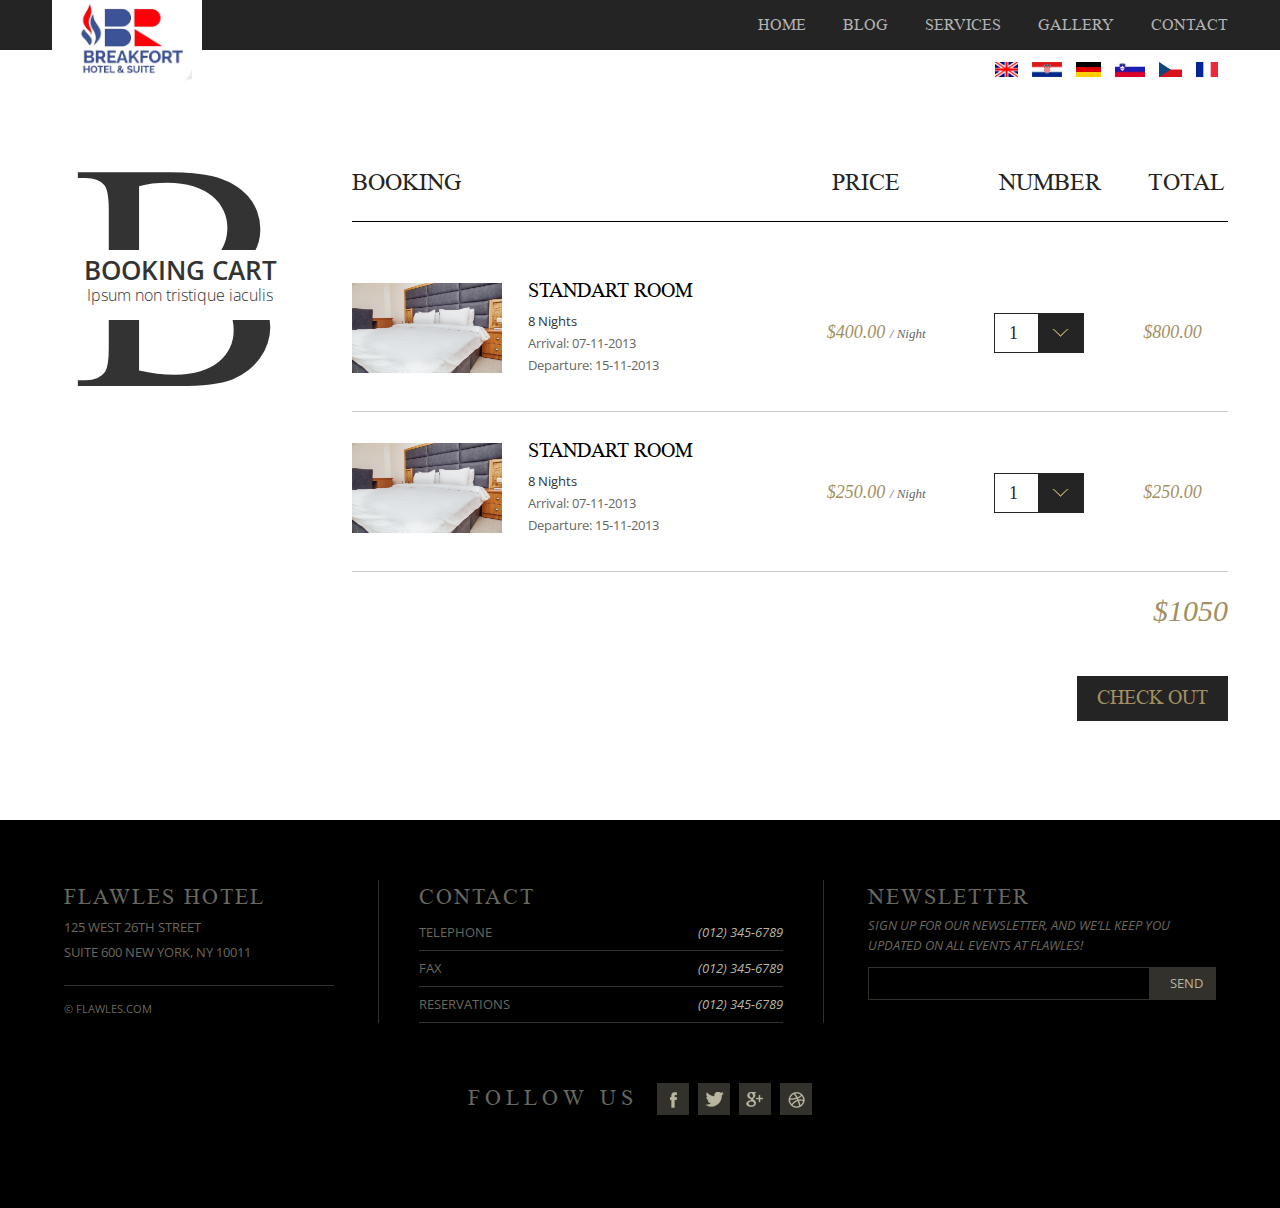
<file: html/booking-cart.html>
<!doctype html>
<html lang="en">
<head>
	<title>Booking card</title>
	<meta charset="UTF-8">
	<meta name="format-detection" content="telephone=no">
	<meta name="viewport" content="width=device-width, initial-scale = 1.0, maximum-scale=1.0, user-scalable=no" />
	<link href='http://fonts.googleapis.com/css?family=Open+Sans:400,300,600' rel='stylesheet' type='text/css'>
	<link rel="stylesheet" type="text/css" href="css/font.css">
	<link rel="stylesheet" type="text/css" href="css/libs/jquery-ui-1.10.3.custom.css">
	<link rel="stylesheet" type="text/css" href="css/style.css">
	<link rel="stylesheet" type="text/css" href="css/responsive.css">
	<link rel="stylesheet" type="text/css" href="css/responsive-menu.css">


	<!-- Fix ie9  -->
	<!--[if IE 9]>
	<link rel="stylesheet" type="text/css" href="css/ie9.css">
	<![endif]-->


</head>
<body>
	<!-- PRELOADER -->
	<div id="preloader">
		<span class="loader" data-loading-text="loading">
		</span>
	</div>
	<!-- END / PRELOADER -->
	<div class="md-hotel">
		<div id="mp-pusher" class="mp-pusher">
			<header class="md-header">
				<div class="container clearfix">
					<div class="grid_12">


						

						<!-- Logo -->
						<h1 class="md-logo">
							<a href="index.html">
								<img src="images/logo-3.png" alt="logo">
								<!-- BreakFort -->
							</a>
						</h1>


						<!-- Menu -->
						<nav id="main-nav" class="nav-collapse">
							<ul id="main-menu" class="md-menu">
								<li><a href="index.html">Home</a></li>
								<li><a href="blog.html">Blog</a></li>
								<li class="have-submenu"><a href="#">Services</a>
									<div class="sub-menu">
										<ul class="sub-menu-inner">
											<!-- <li><a href="blog.html">Blog</a></li> -->
											<li><a href="testimonial.html">Testimonials</a></li>
											<li><a href="accomodation.html">Accomodation</a></li>
											<!-- <li><a href="shortcode.html">Shortcode</a></li> -->
											<!-- <li><a href="typography.html">Typography</a></li> -->
											<li><a href="booking-cart.html">Booking Cart</a></li>
											<li><a href="checkout.html">CheckOut</a></li>
											<li><a href="check-available.html">Check Available</a></li>
											<li><a href="new-deal.html">news &amp; deals</a></li>
										</ul>
									</div>
								</li>
								<li><a href="world-of-flawles.html">Gallery</a></li>
								<li><a href="contact.html">contact</a></li>
							</ul>


						</nav>

						<!-- Icon Responsvie Menu -->
							<a id="sys_btn_toogle_menu" class="btn-toogle-res-menu" href="#alternate-menu"></a>

						<!-- Language Bar -->
						<ul class="language-bar">
							<li><a href="#"><img src="images/english.png" alt="english"></a></li>
							<li><a href="#"><img src="images/croatian.png" alt="croatian"></a></li>
							<li><a href="#"><img src="images/german.png" alt="german"></a></li>
							<li><a href="#"><img src="images/slovenian.png" alt="slovenian"></a></li>
							<li><a href="#"><img src="images/czech.png" alt="czech"></a></li>
							<li><a href="#"><img src="images/french.png" alt="french"></a></li>
						</ul>




					</div>
				</div>
			</header><!-- /.md-header -->



			<!-- Menu Responsive -->
			<nav id="mp-menu" class="mp-menu alternate-menu mp-overlap right-side">
	            <div class="mp-level">
	                <h2>Menu</h2>
	                <ul>
	                	<li>
	                    	<a href="index.html">Home</a>
	                    </li>
	                    <li>
	                    	<a href="accomodation.html">Accomodation</a>
	                    </li>
	                    <li class="has-sub">
	                        <a href="#">Pages</a>
	                        <div class="mp-level">
	                            <h2>Pages</h2>
	                            <a class="mp-back" href="#">Back</a>
	                            <ul>
	                                <li><a href="blog.html">Blog</a></li>
									<li><a href="testimonial.html">Testimonials</a></li>
									<li><a href="shortcode.html">Shortcode</a></li>
									<li><a href="typography.html">Typography</a></li>
									<li><a href="booking-cart.html">Booking Cart</a></li>
									<li><a href="checkout.html">CheckOut</a></li>
									<li><a href="check-available.html">Check Available</a></li>
	                            </ul>
	                        </div>
	                    </li>
	                    <li>
	                        <a href="new-deal.html">News &amp; deals</a>
	                    </li>
	                    <li>
	                        <a href="world-of-flawles.html">World of flawles</a>
	                    </li>
	                    <li>
	                    	<a href="contact.html">Contact</a>
	                    </li>
	                </ul>
	            </div>
	        </nav>
	        <!-- Menu Responsive End -->



			<div class="container">
				<div class="md-body md-booking-cart clearfix">
					<aside class="grid_3 md-sidebar align-center">
						<header class="box-heading heading-large">
							B
							<div class="decription-override">
								<h2 class="h1">Booking cart</h2>
								<p>Ipsum non tristique iaculis</p>
							</div>
						</header>
					</aside><!-- /.md-sidebar -->
					<div class="grid_9 md-main">
						<section class="row row-booking clearfix">
							<header class="box-heading">
								<div class="head headborder">
									<div class="media"><h3>Booking</h3></div>
									<div class="col-number-price"><h3>Price</h3></div>
									<div class="col-number-room"><h3>Number</h3></div>
									<div class="col-number-total"><h3>Total</h3></div>
								</div>
							</header><!-- /.box-heading -->
							<div class="row-room clearfix">
								<div class="col-thumbnail-room">
									<img src="img/image-2.jpg" alt="" class="media-object mini">
								</div>
								<div class="col-info-room">
									<h4 class="h4">Standart Room</h4>
									<span class="amount-night">8 Nights</span><br>
									<span class="day-arrival">Arrival: 07-11-2013</span><br>
									<span class="day-departure">Departure: 15-11-2013</span>
								</div>
								<div class="col-number-price">
									<span class="number">$400.00 <span class="one-night">/ Night</span></span>
								</div><!-- /.col-number-price -->
								<div class="col-number-room">
									<div class="input-group select-black">
										<label class="collapse">
											<select class="form-select">
												<option>1</option>
												<option>2</option>
												<option>3</option>
												<option>4</option>
												<option>5</option>
											</select>
										</label>
									</div>
								</div><!-- /.col-number-room -->
								<div class="col-number-total">
									<span class="number">$800.00</span>
								</div><!-- /.col-number-total -->
							</div>
							<div class="line"></div>
							<div class="row-room clearfix">
								<div class="col-thumbnail-room">
									<img src="img/image-2.jpg" alt="" class="media-object mini">
								</div>
								<div class="col-info-room">
									<h4 class="h4">Standart Room</h4>
									<span class="amount-night">8 Nights</span><br>
									<span class="day-arrival">Arrival: 07-11-2013</span><br>
									<span class="day-departure">Departure: 15-11-2013</span>
								</div>
								<div class="col-number-price">
									<span class="number">$250.00 <span class="one-night">/ Night</span></span>
								</div><!-- /.col-number-price -->
								<div class="col-number-room">
									<div class="input-group select-black">
										<label class="collapse">
											<select class="form-select">
												<option>1</option>
												<option>2</option>
												<option>3</option>
												<option>4</option>
												<option>5</option>
											</select>
										</label>
									</div>
								</div><!-- /.col-number-room -->
								<div class="col-number-total">
									<span class="number">$250.00</span>
								</div><!-- /.col-number-total -->
							</div>
							<div class="line"></div>
							<div class="row-total"><span class="number number-big">$1050</span></div>
							<div class="row-checkout"><a class="btn btn-large btn-darkbrown" href="#">Check out</a></div>
						</section><!-- /.shopping-card -->
					</div><!-- /.md-main -->
				</div><!-- /.md-testimonail -->
			</div><!-- /.md-wrapper  -->


			<footer class="md-footer">
				<div class="container clearfix">
					<div class="grid_12">
						<div class="grid_3 footer-column inner-left">
							<div class="hotel-address">
								<h3>Flawles Hotel</h3>
								<div class="footer-content">
									<address>
										<p>125 West 26th Street</p>
										<p>Suite 600 New York, NY 10011</p>
									</address>
									<p class="website">© Flawles.com</p>
								</div>
							</div>
						</div>
						<div class="grid_5 footer-column">
							<div class="hotel-contact">
								<h3>Contact</h3>
								<ul class="footer-content">
									<li>telephone <span class="hotel-number">(012) 345-6789</span></li>
									<li>fax <span class="hotel-number">(012) 345-6789</span></li>
									<li>reservations <span class="hotel-number">(012) 345-6789</span></li>
								</ul>
							</div>
						</div>
						<div class="grid_4 footer-column inner-right">
							<div class="hotel-news">
								<h3>Newsletter</h3>
								<div class="footer-content">
									<p>Sign up for our newsletter, and we’ll keep you updated on all events at Flawles!</p>
									<form>
										<input type="text"><button type="submit" class="btn btn-brown">Send</button>
									</form>
								</div>
							</div>
						</div>
					</div>
					<div class="grid_12">
						<div class="footer-social">
							<div class="social-inner">
								<h4>Follow us</h4>
								<span class="social-group">
									<a href="#"><i class="icon icon-facebook"></i></a>
									<a href="#"><i class="icon icon-twitter"></i></a>
									<a href="#"><i class="icon icon-google"></i></a>
									<a href="#"><i class="icon icon-dribbble"></i></a>
								</span>
							</div>
						</div>
					</div>
				</div>	
			</footer><!-- /.md-footer -->

			
		</div>
	</div>


<script type="text/javascript" src="js/modernizr.custom.js"></script>
<script type="text/javascript" src="js/jquery-1.9.1.js"></script>
<script type="text/javascript" src="js/jquery-ui-1.10.3.js"></script>
<script type="text/javascript" src="js/classie.js"></script>
<script type="text/javascript" src="js/mlpushmenu.js"></script>
<script type="text/javascript" src="js/script.js"></script>
</body>
</html>
</file>
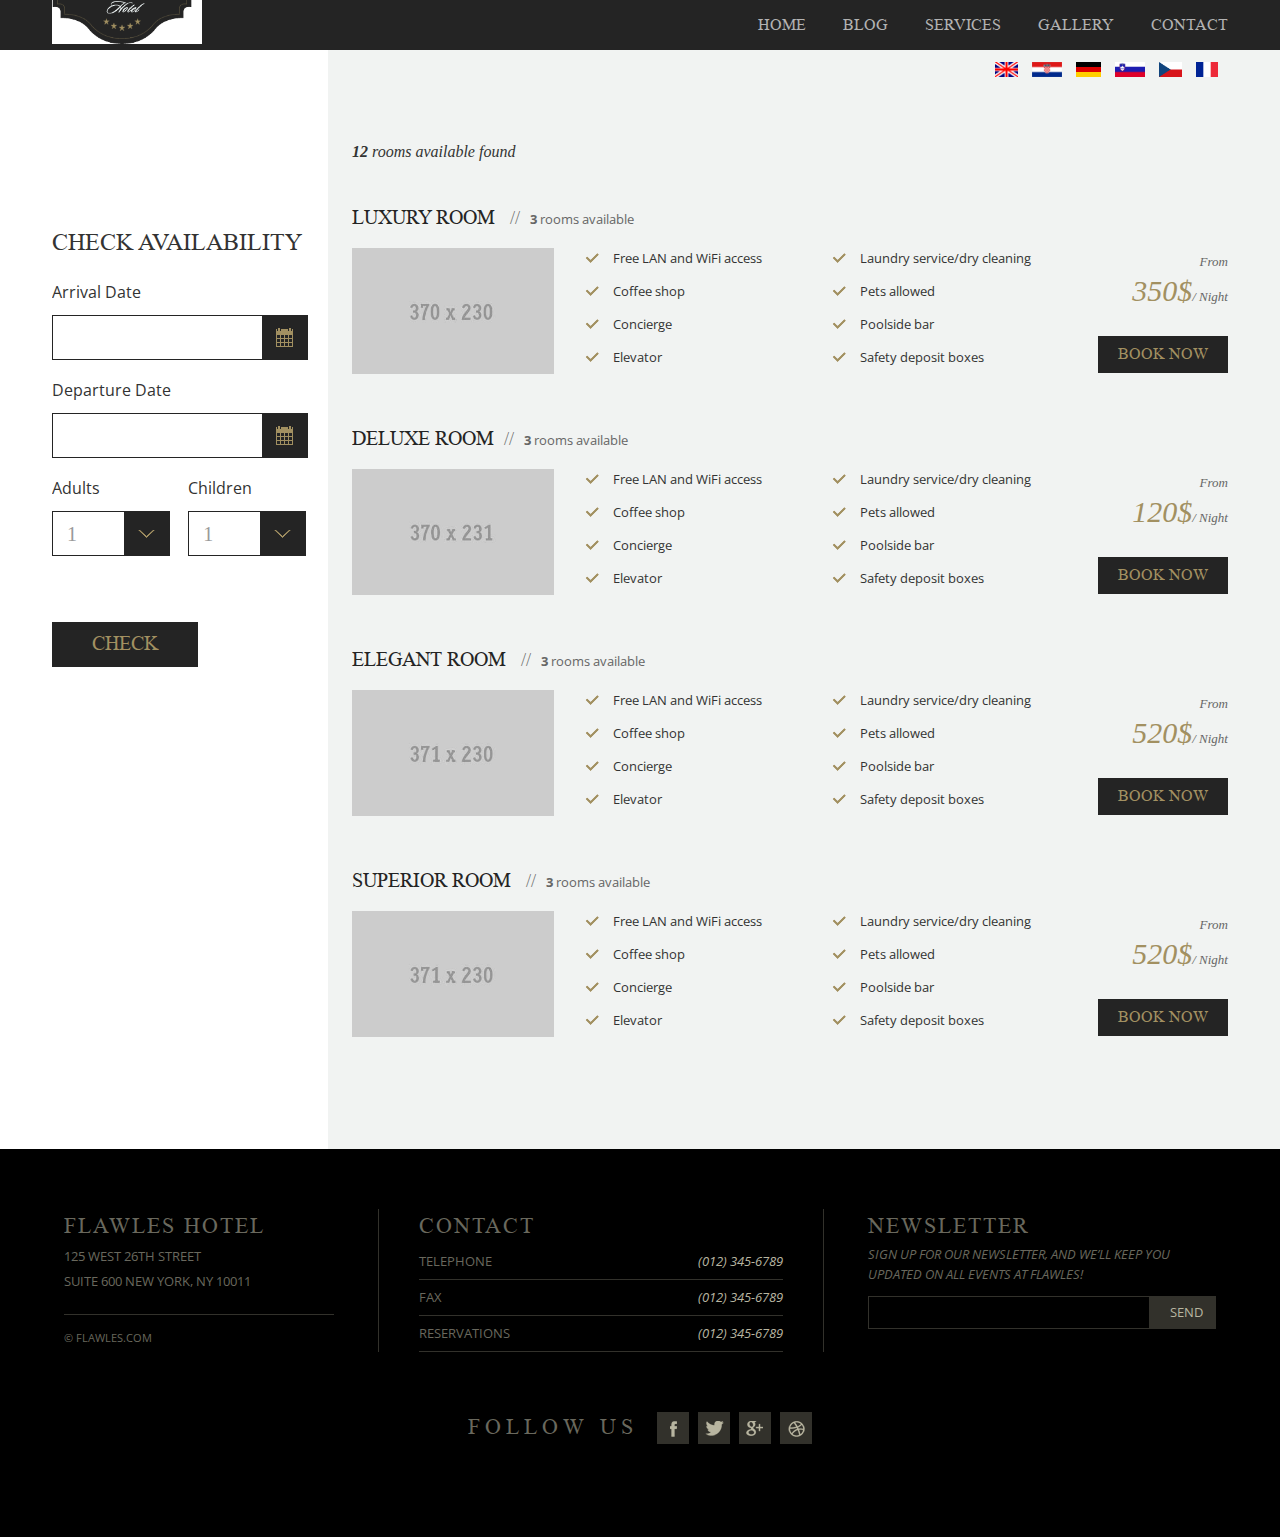
<file: html/check-available.html>
<!doctype html>
<html lang="en">
<head>
	<title>Check Availabel</title>
	<meta charset="UTF-8">
	<meta name="format-detection" content="telephone=no">
	<meta name="viewport" content="width=device-width, initial-scale = 1.0, maximum-scale=1.0, user-scalable=no" />
	<link href='http://fonts.googleapis.com/css?family=Open+Sans:400,300,600' rel='stylesheet' type='text/css'>
	<link rel="stylesheet" type="text/css" href="css/font.css">
	<link rel="stylesheet" type="text/css" href="css/libs/jquery-ui-1.10.3.custom.css">
	<link rel="stylesheet" type="text/css" href="css/style.css">
	<link rel="stylesheet" type="text/css" href="css/responsive.css">
	<link rel="stylesheet" type="text/css" href="css/responsive-menu.css">


	<!-- Fix ie9  -->
	<!--[if IE 9]>
	<link rel="stylesheet" type="text/css" href="css/ie9.css">
	<![endif]-->

</head>
<body>
<div>
	<!-- PRELOADER -->
	<div id="preloader">
		<span class="loader" data-loading-text="loading">
		</span>
	</div>
	<!-- END / PRELOADER -->
	<div class="md-hotel">
		<div id="mp-pusher" class="mp-pusher">
			<header class="md-header">
				<div class="container clearfix">
					<div class="grid_12">


						

						<!-- Logo -->
						<h1 class="md-logo">
							<a href="index.html">
								<img src="images/logo.png" alt="logo">
							</a>
						</h1>
						


						<!-- Menu -->
						<nav id="main-nav" class="nav-collapse">
							<ul id="main-menu" class="md-menu">
								<li><a href="index.html">Home</a></li>
								<li><a href="blog.html">Blog</a></li>
								<li class="have-submenu"><a href="#">Services</a>
									<div class="sub-menu">
										<ul class="sub-menu-inner">
											<!-- <li><a href="blog.html">Blog</a></li> -->
											<li><a href="testimonial.html">Testimonials</a></li>
											<li><a href="accomodation.html">Accomodation</a></li>
											<!-- <li><a href="shortcode.html">Shortcode</a></li> -->
											<!-- <li><a href="typography.html">Typography</a></li> -->
											<li><a href="booking-cart.html">Booking Cart</a></li>
											<li><a href="checkout.html">CheckOut</a></li>
											<li><a href="check-available.html">Check Available</a></li>
											<li><a href="new-deal.html">news &amp; deals</a></li>
										</ul>
									</div>
								</li>
								<li><a href="world-of-flawles.html">Gallery</a></li>
								<li><a href="contact.html">contact</a></li>
							</ul>


						</nav>

						<!-- Icon Responsvie Menu -->
							<a id="sys_btn_toogle_menu" class="btn-toogle-res-menu" href="#alternate-menu"></a>

						<!-- Language Bar -->
						<ul class="language-bar">
							<li><a href="#"><img src="images/english.png" alt="english"></a></li>
							<li><a href="#"><img src="images/croatian.png" alt="croatian"></a></li>
							<li><a href="#"><img src="images/german.png" alt="german"></a></li>
							<li><a href="#"><img src="images/slovenian.png" alt="slovenian"></a></li>
							<li><a href="#"><img src="images/czech.png" alt="czech"></a></li>
							<li><a href="#"><img src="images/french.png" alt="french"></a></li>
						</ul>




					</div>
				</div>
			</header><!-- /.md-header -->



			<!-- Menu Responsive -->
			<nav id="mp-menu" class="mp-menu alternate-menu mp-overlap right-side">
	            <div class="mp-level">
	                <h2>Menu</h2>
	                <ul>
	                	<li>
	                    	<a href="index.html">Home</a>
	                    </li>
	                    <li>
	                    	<a href="accomodation.html">Accomodation</a>
	                    </li>
	                    <li class="has-sub">
	                        <a href="#">Pages</a>
	                        <div class="mp-level">
	                            <h2>Pages</h2>
	                            <a class="mp-back" href="#">Back</a>
	                            <ul>
	                                <li><a href="blog.html">Blog</a></li>
									<li><a href="testimonial.html">Testimonials</a></li>
									<li><a href="shortcode.html">Shortcode</a></li>
									<li><a href="typography.html">Typography</a></li>
									<li><a href="booking-cart.html">Booking Cart</a></li>
									<li><a href="checkout.html">CheckOut</a></li>
									<li><a href="check-available.html">Check Available</a></li>
	                            </ul>
	                        </div>
	                    </li>
	                    <li>
	                        <a href="new-deal.html">News &amp; deals</a>
	                    </li>
	                    <li>
	                        <a href="world-of-flawles.html">World of flawles</a>
	                    </li>
	                    <li>
	                    	<a href="contact.html">Contact</a>
	                    </li>
	                </ul>
	            </div>
	        </nav>
	        <!-- Menu Responsive End -->


			<div class="md-wrapper md-home-body md-check-available">
				<div class="container clearfix">
					<aside class="grid_3 md-sidebar">
						<section class="box-sidebar">
							<h3 class="h3 header-sidebar">Check availability</h3>
							<div class="box-booking booking-stack">
								<form>
									<div class="form-group">
										<label class="label-control">Arrival Date</label>
										<div class="booking-form select-black">
											<label class="collapse input">
												<input type="text" id="arrival-date" class="input-control border-black"/>
											</label>
										</div>
									</div>
									<div class="form-group">
										<label class="label-control">Departure Date</label>
										<div class="booking-form select-black">
											<label class="collapse input">
												<input type="text" id="departure-date" class="input-control border-black"/>
											</label>
										</div>
									</div>
									<div class="form-group row clearfix">
										<div class="col-left">
											<div class="form-group">
												<label class="label-control">Adults</label>
												<div class="input-group select-black">
													<label class="collapse">
														<select class="form-select">
															<option>1</option>
															<option>2</option>
															<option>3</option>
															<option>4</option>
															<option>5</option>
														</select>
													</label>
												</div>
											</div>
										</div>
										<div class="col-right">
											<div class="form-group">
												<label class="label-control">Children</label>
												<div class="input-group select-black">
													<label class="collapse">
														<select class="form-select">
															<option>1</option>
															<option>2</option>
															<option>3</option>
															<option>4</option>
															<option>5</option>
														</select>
													</label>
												</div>
											</div>
										</div>
									</div>
									<div class="form-group">
										<label class="label-control"></label>
										<a href="#" class="btn btn-large btn-darkbrown">check</a>
									</div>
								</form>
							</div><!-- /.box-booking -->
						</section>
					</aside><!-- /.md-sidebar -->
					<div class="grid_9 md-primary">
						<p class="result-available"><span class="text-bold">12</span> rooms available found</p>
						<section class="row">
							<header class="box-heading">
								<h3 class="head">LUXURY ROOM <span class="room-available"><span class="text-bold">3</span> rooms available</span></h3>
							</header><!-- /.box-heading -->
							<div class="row-room clearfix">
								<div class="col media">
									<figure>
										<img src="img/demo1.jpg" alt="" class="media-object medium">
									</figure>
								</div><!-- /.media -->
								<div class="col list">
									<ul class="list-check">
										<li>Free LAN and WiFi access</li>
										<li>Coffee shop </li>
										<li>Concierge</li>
										<li>Elevator</li>
									</ul>
								</div>
								<div class="col list"> 
									<ul class="list-check">
										<li>Laundry service/dry cleaning</li>
										<li>Pets allowed</li>
										<li>Poolside bar</li>
										<li>Safety deposit boxes</li>
									</ul>
								</div>
								<div class="col price">
									<span class="from">From</span><br>
									<span class="number number-big">350$<span class="one-night">/ Night</span></span><br>
									<p><a href="#" class="btn btn-medium btn-darkbrown">Book now</a></p>
								</div>
							</div>
						</section>
						<section class="row">
							<header class="box-heading">
								<h3 class="head">Deluxe ROOM<span class="room-available"><span class="text-bold">3</span> rooms available</span></h3>
							</header><!-- /.box-heading -->
							<div class="row-room clearfix">
								<div class="col media">
									<figure>
										<img src="img/demo2.jpg" alt="" class="media-object medium">
									</figure>
								</div><!-- /.media -->
								<div class="col list">
									<ul class="list-check">
										<li>Free LAN and WiFi access</li>
										<li>Coffee shop </li>
										<li>Concierge</li>
										<li>Elevator</li>
									</ul>
								</div>
								<div class="col list">
									<ul class="list-check">
										<li>Laundry service/dry cleaning</li>
										<li>Pets allowed</li>
										<li>Poolside bar</li>
										<li>Safety deposit boxes</li>
									</ul>
								</div>
								<div class="col price">
									<span class="from">From</span><br>
									<span class="number number-big">120$<span class="one-night">/ Night</span></span><br>
									<p><a href="#" class="btn btn-medium btn-darkbrown">Book now</a></p>
								</div>
							</div>
						</section>
						<section class="row">
							<header class="box-heading">
								<h3 class="head">Elegant ROOM <span class="room-available"><span class="text-bold">3</span> rooms available</span></h3>
							</header><!-- /.box-heading -->
							<div class="row-room clearfix">
								<div class="col media">
									<figure>
										<img src="img/demo3.jpg" alt="" class="media-object medium">
									</figure>
								</div><!-- /.media -->
								<div class="col list">
									<ul class="list-check">
										<li>Free LAN and WiFi access</li>
										<li>Coffee shop </li>
										<li>Concierge</li>
										<li>Elevator</li>
									</ul>
								</div>
								<div class="col list">
									<ul class="list-check">
										<li>Laundry service/dry cleaning</li>
										<li>Pets allowed</li>
										<li>Poolside bar</li>
										<li>Safety deposit boxes</li>
									</ul>
								</div>
								<div class="col price">
									<span class="from">From</span><br>
									<span class="number number-big">520$<span class="one-night">/ Night</span></span><br>
									<p><a href="#" class="btn btn-medium btn-darkbrown">Book now</a></p>
								</div>
							</div>
						</section>
						<section class="row">
							<header class="box-heading">
								<h3 class="head">Superior ROOM <span class="room-available"><span class="text-bold">3</span> rooms available</span></h3>
							</header><!-- /.box-heading -->
							<div class="row-room clearfix">
								<div class="col media">
									<figure>
										<img src="img/demo4.jpg" alt="" class="media-object medium">
									</figure>
								</div><!-- /.media -->
								<div class="col list">
									<ul class="list-check">
										<li>Free LAN and WiFi access</li>
										<li>Coffee shop </li>
										<li>Concierge</li>
										<li>Elevator</li>
									</ul>
								</div>
								<div class="col list">
									<ul class="list-check">
										<li>Laundry service/dry cleaning</li>
										<li>Pets allowed</li>
										<li>Poolside bar</li>
										<li>Safety deposit boxes</li>
									</ul>
								</div>
								<div class="col price">
									<span class="from">From</span><br>
									<span class="number number-big">520$<span class="one-night">/ Night</span></span><br>
									<p><a href="#" class="btn btn-medium btn-darkbrown">Book now</a></p>
								</div>
							</div>
						</section><!-- /.row -->
					</div><!-- /.md-primary -->
				</div><!-- /.container -->
			</div><!-- /.md-wrapper  -->


			<footer class="md-footer">
				<div class="container clearfix">
					<div class="grid_12">
						<div class="grid_3 footer-column inner-left">
							<div class="hotel-address">
								<h3>Flawles Hotel</h3>
								<div class="footer-content">
									<address>
										<p>125 West 26th Street</p>
										<p>Suite 600 New York, NY 10011</p>
									</address>
									<p class="website">© Flawles.com</p>
								</div>
							</div>
						</div>
						<div class="grid_5 footer-column">
							<div class="hotel-contact">
								<h3>Contact</h3>
								<ul class="footer-content">
									<li>telephone <span class="hotel-number">(012) 345-6789</span></li>
									<li>fax <span class="hotel-number">(012) 345-6789</span></li>
									<li>reservations <span class="hotel-number">(012) 345-6789</span></li>
								</ul>
							</div>
						</div>
						<div class="grid_4 footer-column inner-right">
							<div class="hotel-news">
								<h3>Newsletter</h3>
								<div class="footer-content">
									<p>Sign up for our newsletter, and we’ll keep you updated on all events at Flawles!</p>
									<form>
										<input type="text"><button type="submit" class="btn btn-brown">Send</button>
									</form>
								</div>
							</div>
						</div>
					</div>
					<div class="grid_12">
						<div class="footer-social">
							<div class="social-inner">
								<h4>Follow us</h4>
								<span class="social-group">
									<a href="#"><i class="icon icon-facebook"></i></a>
									<a href="#"><i class="icon icon-twitter"></i></a>
									<a href="#"><i class="icon icon-google"></i></a>
									<a href="#"><i class="icon icon-dribbble"></i></a>
								</span>
							</div>
						</div>
					</div>
				</div>	
			</footer><!-- /.md-footer -->
		</div>
	</div>
</div>

<script type="text/javascript" src="js/modernizr.custom.js"></script>
<script type="text/javascript" src="js/jquery-1.9.1.js"></script>
<script type="text/javascript" src="js/jquery-ui-1.10.3.js"></script>
<script type="text/javascript" src="js/classie.js"></script>
<script type="text/javascript" src="js/mlpushmenu.js"></script>
<script type="text/javascript" src="js/script.js"></script>
<script type="text/javascript">
	$(function() {
		"use strict";
		$("#arrival-date, #departure-date").datepicker({
			// showOn: "button",
			// buttonImage: "images/calendar.gif",
			// buttonImageOnly: true
		});
	});
</script>
</body>
</html>
</file>
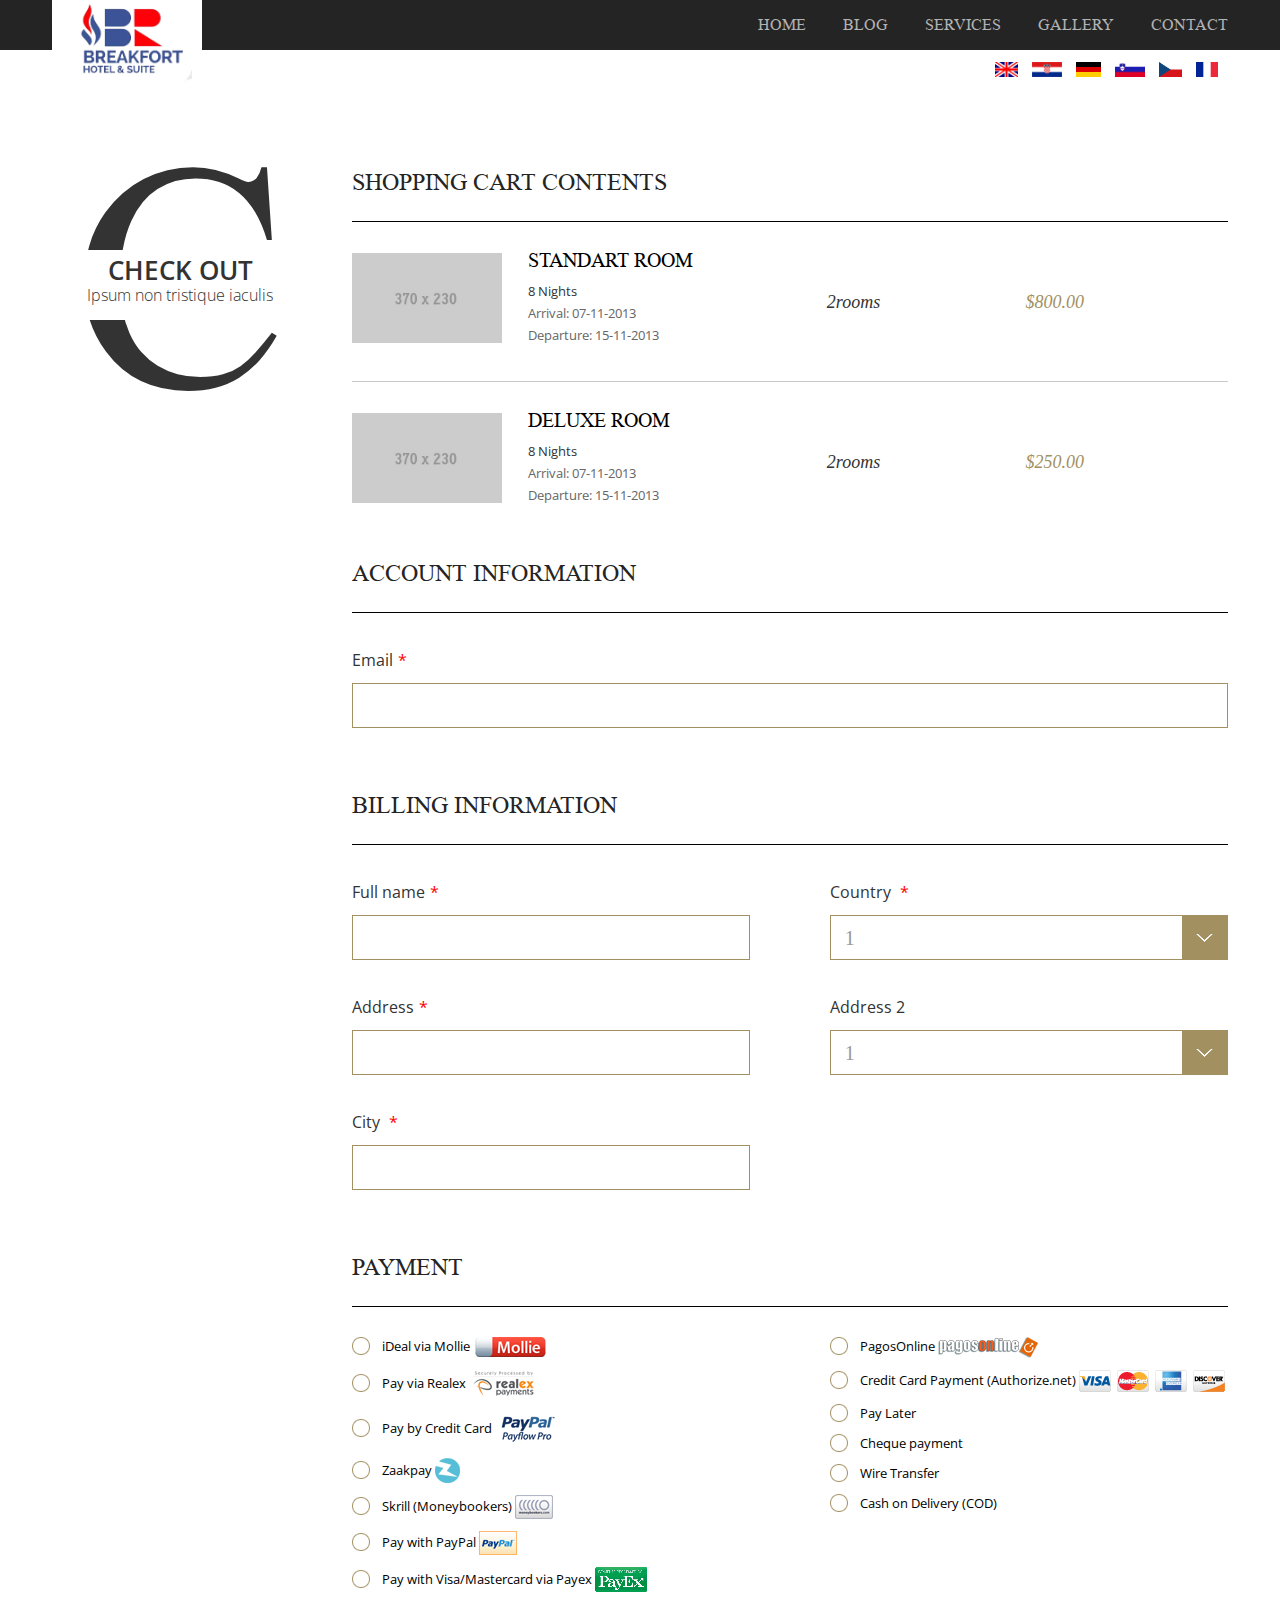
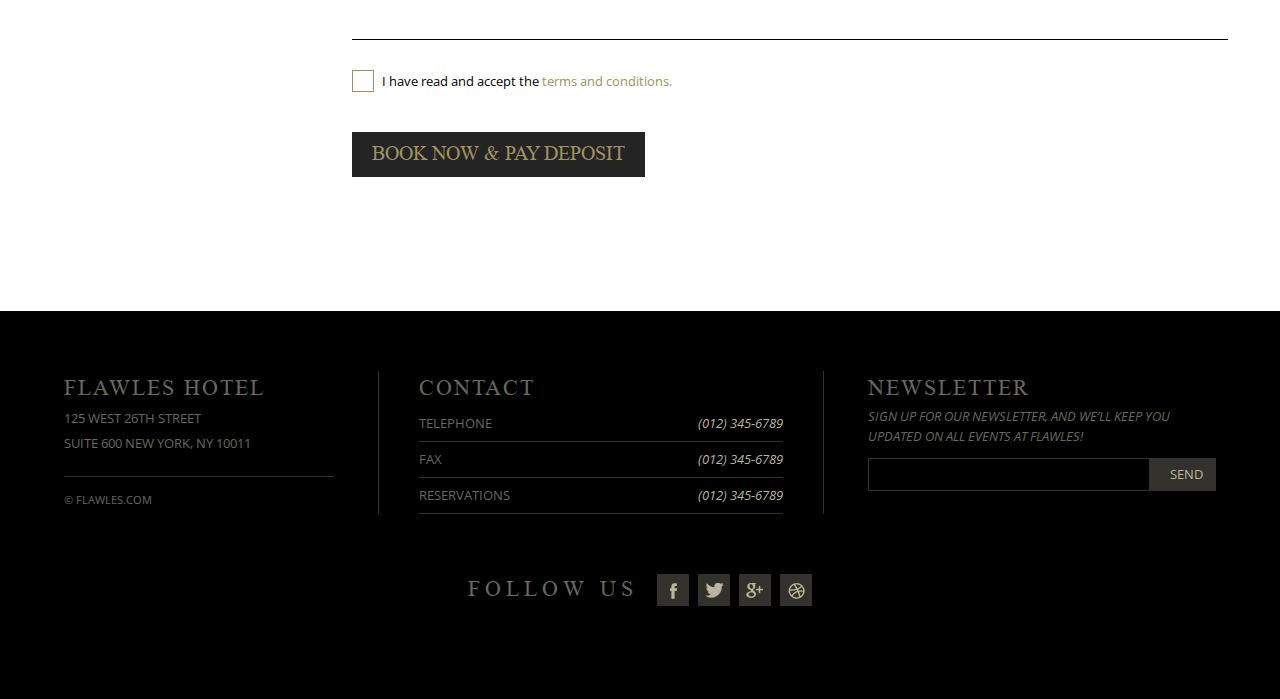
<file: html/checkout.html>
<!doctype html>
<html lang="en">
<head>
	<title>Check out</title>
	<meta charset="UTF-8">
	<meta name="format-detection" content="telephone=no">
	<meta name="viewport" content="width=device-width, initial-scale = 1.0, maximum-scale=1.0, user-scalable=no" />
	<link href='http://fonts.googleapis.com/css?family=Open+Sans:400,300,600' rel='stylesheet' type='text/css'>
	<link rel="stylesheet" type="text/css" href="css/font.css">
	<link rel="stylesheet" type="text/css" href="css/libs/jquery-ui-1.10.3.custom.css">
	<link rel="stylesheet" type="text/css" href="css/style.css">
	<link rel="stylesheet" type="text/css" href="css/responsive.css">
	<link rel="stylesheet" type="text/css" href="css/responsive-menu.css">


	<!-- Fix ie9  -->
	<!--[if IE 9]>
	<link rel="stylesheet" type="text/css" href="css/ie9.css">
	<![endif]-->

</head> 
<body>
	<!-- PRELOADER -->
	<div id="preloader">
		<span class="loader" data-loading-text="loading">
		</span>
	</div>
	<!-- END / PRELOADER -->
	<div class="md-hotel">
		<div id="mp-pusher" class="mp-pusher">
			<header class="md-header">
				<div class="container clearfix">
					<div class="grid_12">

						<!-- Logo -->
						<h1 class="md-logo">
							<a href="index.html">
								<img src="images/logo-3.png" alt="logo">
								<!-- BreakFort -->
							</a>
						</h1>
						


						<!-- Menu -->
						<nav id="main-nav" class="nav-collapse">
							<ul id="main-menu" class="md-menu">
								<li><a href="index.html">Home</a></li>
								<li><a href="blog.html">Blog</a></li>
								<li class="have-submenu"><a href="#">Services</a>
									<div class="sub-menu">
										<ul class="sub-menu-inner">
											<!-- <li><a href="blog.html">Blog</a></li> -->
											<li><a href="testimonial.html">Testimonials</a></li>
											<li><a href="accomodation.html">Accomodation</a></li>
											<!-- <li><a href="shortcode.html">Shortcode</a></li> -->
											<!-- <li><a href="typography.html">Typography</a></li> -->
											<li><a href="booking-cart.html">Booking Cart</a></li>
											<li><a href="checkout.html">CheckOut</a></li>
											<li><a href="check-available.html">Check Available</a></li>
											<li><a href="new-deal.html">news &amp; deals</a></li>
										</ul>
									</div>
								</li>
								<li><a href="world-of-flawles.html">Gallery</a></li>
								<li><a href="contact.html">contact</a></li>
							</ul>


						</nav>

						<!-- Icon Responsvie Menu -->
						<a id="sys_btn_toogle_menu" class="btn-toogle-res-menu" href="#alternate-menu"></a>


						<!-- Language Bar -->
						<ul class="language-bar">
							<li><a href="#"><img src="images/english.png" alt="english"></a></li>
							<li><a href="#"><img src="images/croatian.png" alt="croatian"></a></li>
							<li><a href="#"><img src="images/german.png" alt="german"></a></li>
							<li><a href="#"><img src="images/slovenian.png" alt="slovenian"></a></li>
							<li><a href="#"><img src="images/czech.png" alt="czech"></a></li>
							<li><a href="#"><img src="images/french.png" alt="french"></a></li>
						</ul>

						

					</div>
				</div>
			</header><!-- /.md-header -->

			<!-- Menu Responsive -->
			<nav id="mp-menu" class="mp-menu alternate-menu mp-overlap right-side">
	            <div class="mp-level">
	                <h2>Menu</h2>
	                <ul>
	                	<li>
	                    	<a href="index.html">Home</a>
	                    </li>
	                    <li>
	                    	<a href="accomodation.html">Accomodation</a>
	                    </li>
	                    <li class="has-sub">
	                        <a href="#">Pages</a>
	                        <div class="mp-level">
	                            <h2>Pages</h2>
	                            <a class="mp-back" href="#">Back</a>
	                            <ul>
	                                <li><a href="blog.html">Blog</a></li>
									<li><a href="testimonial.html">Testimonials</a></li>
									<li><a href="shortcode.html">Shortcode</a></li>
									<li><a href="typography.html">Typography</a></li>
									<li><a href="booking-cart.html">Booking Cart</a></li>
									<li><a href="checkout.html">CheckOut</a></li>
									<li><a href="check-available.html">Check Available</a></li>
	                            </ul>
	                        </div>
	                    </li>
	                    <li>
	                        <a href="new-deal.html">News &amp; deals</a>
	                    </li>
	                    <li>
	                        <a href="world-of-flawles.html">World of flawles</a>
	                    </li>
	                    <li>
	                    	<a href="contact.html">Contact</a>
	                    </li>
	                </ul>
	            </div>
	        </nav>
	        <!-- Menu Responsive End -->


			<div class="container">
				<div class="md-body md-checkout clearfix">
					<aside class="grid_3 md-sidebar align-center">
						<header class="box-heading heading-large">
							C
							<div class="decription-override">
								<h2 class="h1">Check out</h2>
								<p>Ipsum non tristique iaculis </p> 
							</div>
						</header>
					</aside><!-- /.md-sidebar -->
					<div class="grid_9 md-main">
						<section class="row row-shoping clearfix">
							<header class="box-heading">
								<h3 class="head headborder">Shopping cart contents</h3>
							</header><!-- /.box-heading -->
							<div class="row-room clearfix">
								<div class="col-thumbnail-room">
									<img src="img/demo1.jpg" alt="" class="media-object mini">
								</div>
								<div class="col-info-room">
									<h4 class="h4">Standart Room</h4>
									<span class="amount-night">8 Nights</span><br>
									<span class="day-arrival">Arrival: 07-11-2013</span><br>
									<span class="day-departure">Departure: 15-11-2013</span>
								</div>
								<div class="col-number-room">
									<span class="number number-room">2rooms</span>
								</div><!-- /.col-number-room -->
								<div class="col-number-price">
									<span class="number">$800.00</span>
								</div><!-- /.col-number-price -->
							</div>
							<div class="line"></div>
							<div class="row-room clearfix">
								<div class="col-thumbnail-room">
									<img src="img/demo1.jpg" alt="" class="media-object mini">
								</div>
								<div class="col-info-room">
									<h4 class="h4">Deluxe Room</h4>
									<span class="amount-night">8 Nights</span><br>
									<span class="day-arrival">Arrival: 07-11-2013</span><br>
									<span class="day-departure">Departure: 15-11-2013</span>
								</div>
								<div class="col-number-room">
									<span class="number number-room">2rooms</span>
								</div><!-- /.col-number-room -->
								<div class="col-number-price">
									<span class="number">$250.00</span>
								</div><!-- /.col-number-price -->
							</div>
						</section><!-- /.shopping-card -->
						<section class="row row-account clearfix">
							<header class="box-heading">
								<h3 class="head headborder">Account information</h3>
							</header><!-- /.box-heading -->
							<div class="box-body">
								<div class="form-group">
									<label class="label-control">Email<span class="start">*</span></label>
									<input type="text" class="input-control">
								</div>
							</div><!-- /.box-body -->
						</section><!-- /.account-info -->
						<section class="row row-billing clearfix">
							<header class="box-heading">
								<h3 class="head headborder">Billing information</h3>
							</header><!-- /.box-heading -->
							<div class="box-body">
								<div class="col-left">
									<div class="form-group">
										<label class="label-control">Full name<span class="start">*</span></label>
										<input type="text" class="input-control">
									</div>
									<div class="form-group">
										<label class="label-control">Address<span class="start">*</span></label>
										<input type="text" class="input-control">
									</div>
									<div class="form-group">
										<label class="label-control">City <span class="start">*</span></label>
										<input type="text" class="input-control">
									</div>
								</div>
								<div class="col-right">
									<div class="form-group">
										<label class="label-control">Country <span class="start">*</span></label>
										<div class="input-group select-brown">
											<label class="collapse">
												<select class="form-select">
													<option>1</option>
													<option>2</option>
													<option>3</option>
													<option>4</option>
													<option>5</option>
												</select>
											</label>
										</div>
									</div>
									<div class="form-group">
										<label class="label-control">Address 2</label>
										<div class="input-group  select-brown">
											<label class="collapse">
												<select class="form-select">
													<option>1</option>
													<option>2</option>
													<option>3</option>
													<option>4</option>
													<option>5</option>
												</select>
											</label>
										</div>
									</div>
								</div>
							</div><!-- /.box-body -->
						</section><!-- /.billing-info -->
						<section class="row row-payment clearfix">
							<header class="box-heading">
								<h3 class="head headborder">Payment</h3>
							</header><!-- /.box-heading -->
							<div class="box-body">
								<form>
									<div class="col-left">
										<div class="form-group">
											<input type="radio" id="ideal-via-mobile" class="input-checkbox" name="payment">
											<label for="ideal-via-mobile" class="label-radio">iDeal via Mollie</label><i class="icon-payment icon-ideal-via-mobile"></i>
										</div><!-- /.ideal-via-mobile -->
										<div class="form-group">
											<input type="radio" id="pay-via-realex" class="input-checkbox" name="payment">
											<label for="pay-via-realex" class="label-radio">Pay via Realex</label><i class="icon-payment icon-pay-via-realex"></i>
										</div><!-- /.pay-via-realex -->
										<div class="form-group">
											<input type="radio" id="pay-credit-card" class="input-checkbox" name="payment">
											<label for="pay-credit-card" class="label-radio">Pay by Credit Card</label><i class="icon-payment icon-pay-credit-card"></i>
										</div><!-- /.pay-credit-card -->
										<div class="form-group">
											<input type="radio" id="zaakpay" class="input-checkbox" name="payment">
											<label for="zaakpay" class="label-radio">Zaakpay</label><i class="icon-payment icon-zaakpay"></i>
										</div><!-- /.zaakpay -->
										<div class="form-group">
											<input type="radio" id="skrill" class="input-checkbox" name="payment">
											<label for="skrill" class="label-radio">Skrill (Moneybookers)</label><i class="icon-payment icon-skrill"></i>
										</div><!-- /.skrill -->
										<div class="form-group">
											<input type="radio" id="pay-paypal" class="input-checkbox" name="payment">
											<label for="pay-paypal" class="label-radio">Pay with PayPal</label><i class="icon-payment icon-pay-paypal"></i>
										</div><!-- /.pay-paypal -->
										<div class="form-group">
											<input type="radio" id="pay-via-payex" class="input-checkbox" name="payment">
											<label for="pay-via-payex" class="label-radio">Pay with Visa/Mastercard via Payex</label><i class="icon-payment icon-pay-via-payex"></i>
										</div><!-- /.pay-via-payex -->
									</div><!-- /.col-left -->
									<div class="col-right">
										<div class="form-group">
											<input type="radio" id="payosonline" class="input-checkbox" name="payment">
											<label for="payosonline" class="label-radio">PagosOnline</label><i class="icon-payment icon-payosonline"></i>
										</div><!-- /.payosonline -->
										<div class="form-group">
											<input type="radio" id="credit-card-payment" class="input-checkbox" name="payment">
											<label for="credit-card-payment" class="label-radio">Credit Card Payment (Authorize.net)</label><i class="icon-payment icon-credit-card-payment"></i>
										</div><!-- /.credit-card-payment -->
										<div class="form-group">
											<input type="radio" id="pay-later" class="input-checkbox" name="payment">
											<label for="pay-later" class="label-radio">Pay Later</label><i class="icon-payment icon-pay-later"></i>
										</div><!-- /.pay-later -->
										<div class="form-group">
											<input type="radio" id="cheque-payment" class="input-checkbox" name="payment">
											<label for="cheque-payment" class="label-radio">Cheque payment</label><i class="icon-payment icon-cheque-payment"></i>
										</div><!-- /.cheque-payment -->
										<div class="form-group">
											<input type="radio" id="wire-transfer" class="input-checkbox" name="payment">
											<label for="wire-transfer" class="label-radio">Wire Transfer</label><i class="icon-payment icon-wire-transfer"></i>
										</div><!-- /.wire-transfer -->
										<div class="form-group">
											<input type="radio" id="cash-on-delivery" class="input-checkbox" name="payment">
											<label for="cash-on-delivery" class="label-radio">Cash on Delivery (COD)</label><i class="icon-payment icon-cash-on-delivery"></i>
										</div><!-- /.cash-on-delivery -->
									</div><!-- /.col-right -->
								</form>
							</div><!-- /.box-body -->
						</section><!-- /.payment -->
						<div class="row">
							<form>
								<div class="form-action">
									<input type="checkbox" id="checkout" class="input-checkbox">
									<label for="checkout" class="label-radio">I have read and accept the <a href="#" class="text-link">terms and conditions.</a></label>
									<p><a class="btn btn-large btn-darkbrown" href="#">Book now & Pay Deposit</a></p>
								</div>
							</form>
						</div>
					</div><!-- /.md-main -->
				</div><!-- /.md-testimonail -->
			</div><!-- /.md-wrapper  -->


			<footer class="md-footer">
				<div class="container clearfix">
					<div class="grid_12">
						<div class="grid_3 footer-column inner-left">
							<div class="hotel-address">
								<h3>Flawles Hotel</h3>
								<div class="footer-content">
									<address>
										<p>125 West 26th Street</p>
										<p>Suite 600 New York, NY 10011</p>
									</address>
									<p class="website">© Flawles.com</p>
								</div>
							</div>
						</div>
						<div class="grid_5 footer-column">
							<div class="hotel-contact">
								<h3>Contact</h3>
								<ul class="footer-content">
									<li>telephone <span class="hotel-number">(012) 345-6789</span></li>
									<li>fax <span class="hotel-number">(012) 345-6789</span></li>
									<li>reservations <span class="hotel-number">(012) 345-6789</span></li>
								</ul>
							</div>
						</div>
						<div class="grid_4 footer-column inner-right">
							<div class="hotel-news">
								<h3>Newsletter</h3>
								<div class="footer-content">
									<p>Sign up for our newsletter, and we’ll keep you updated on all events at Flawles!</p>
									<form>
										<input type="text"><button type="submit" class="btn btn-brown">Send</button>
									</form>
								</div>
							</div>
						</div>
					</div>
					<div class="grid_12">
						<div class="footer-social">
							<div class="social-inner">
								<h4>Follow us</h4>
								<span class="social-group">
									<a href="#"><i class="icon icon-facebook"></i></a>
									<a href="#"><i class="icon icon-twitter"></i></a>
									<a href="#"><i class="icon icon-google"></i></a>
									<a href="#"><i class="icon icon-dribbble"></i></a>
								</span>
							</div>
						</div>
					</div>
				</div>	
			</footer><!-- /.md-footer -->
		</div>
	</div>
<script type="text/javascript" src="js/modernizr.custom.js"></script>
<script type="text/javascript" src="js/jquery-1.9.1.js"></script>
<script type="text/javascript" src="js/jquery-ui-1.10.3.js"></script>
<script type="text/javascript" src="js/classie.js"></script>
<script type="text/javascript" src="js/mlpushmenu.js"></script>
<script type="text/javascript" src="js/script.js"></script>

<script type="text/javascript">
	$(function() {
		"use strict";
		$("#arrival-date, #departure-date").datepicker({
			// showOn: "button",
			// buttonImage: "images/calendar.gif",
			// buttonImageOnly: true
		});
	});
</script>
</body>
</html>
</file>
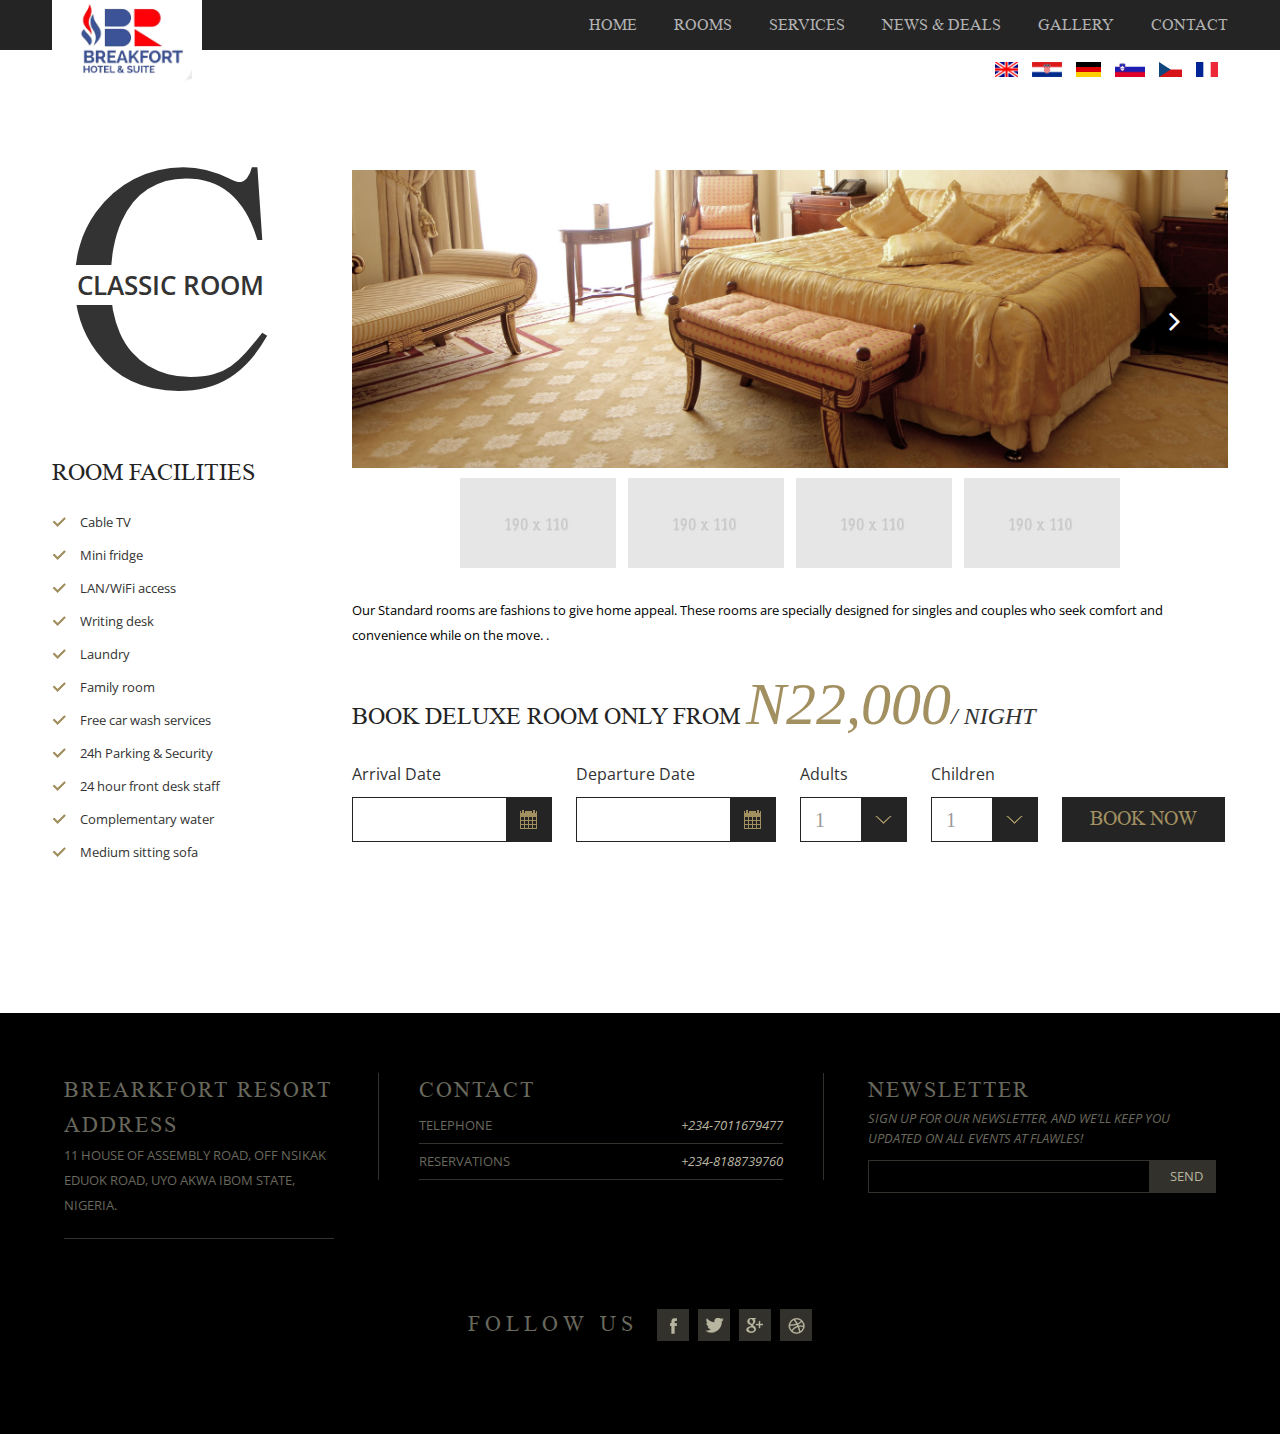
<file: html/classic.html>
<!doctype html>
<html lang="en">

<head>
    <title>Room Detail</title>
    <meta charset="UTF-8">
    <meta name="format-detection" content="telephone=no">
    <meta name="viewport" content="width=device-width, initial-scale = 1.0, maximum-scale=1.0, user-scalable=no" />
    <link href='http://fonts.googleapis.com/css?family=Open+Sans:400,300,600' rel='stylesheet' type='text/css'>
    <link rel="stylesheet" type="text/css" href="css/font.css">
    <!-- Font Awesome -->
    <link rel="stylesheet" type="text/css" href="css/font-awesome/css/font-awesome.min.css">
    <link rel="stylesheet" type="text/css" href="css/libs/jquery-ui-1.10.3.custom.css">
    <link rel="stylesheet" type="text/css" href="css/jquery.bxslider.css">
    <link rel="stylesheet" type="text/css" href="css/style.css">
    <link rel="stylesheet" type="text/css" href="css/responsive.css">
    <link rel="stylesheet" type="text/css" href="css/responsive-menu.css">


    <!-- Fix ie9  -->
    <!--[if IE 9]>
        <link rel="stylesheet" type="text/css" href="css/ie9.css">
        <![endif]-->


</head>

<body>
    <!-- PRELOADER -->
    <div id="preloader">
        <span class="loader" data-loading-text="loading">
        </span>
    </div>
    <!-- END / PRELOADER -->
    <div class="md-hotel">
        <div id="mp-pusher" class="mp-pusher">
            <header class="md-header">
                <div class="container clearfix">
                    <div class="grid_12">


                        <!-- Logo -->
                        <h1 class="md-logo">
                            <a href="index.html">
                                <img src="images/logo-3.png" alt="logo">
                                <!-- BreakFort -->
                            </a>
                        </h1>


                        <!-- Menu -->
                        <nav id="main-nav" class="nav-collapse">
							<ul id="main-menu" class="md-menu">
								<li><a href="index.html">Home</a></li>
								<li><a href="accomodation.html">Rooms</a></li>
								<!-- <li><a href="blog.html">Blog</a></li> -->
								<li class="have-submenu"><a href="#">Services</a>
									<div class="sub-menu">
										<ul class="sub-menu-inner">
											<!-- <li><a href="blog.html">BLOG </a></li> -->
											<li><a href="">RESTURANT AND BAR</a></li>
											<li><a href="conference_and_events.html">CONFERENCES & EVENTS</a></li>
											<li><a href="booking-cart.html">BOOKING CART</a></li>
											<li><a href="checkout.html">CHECKOUT</a></li>
											<li><a href="check-available.html">CHECK AVAILABLE</a></li>
										</ul>
									</div>
								</li>
								<li><a href="new-deal.html">news &amp; deals</a></li>
								<li><a href="world-of-flawles.html">Gallery</a></li>
								<li><a href="contact.html">contact</a></li>
							</ul>
						</nav>


                        <!-- Icon Responsvie Menu -->
                        <a id="sys_btn_toogle_menu" class="btn-toogle-res-menu" href="#alternate-menu"></a>


                        <!-- Language Bar -->
                        <ul class="language-bar">
                            <li><a href="#"><img src="images/english.png" alt="english"></a></li>
                            <li><a href="#"><img src="images/croatian.png" alt="croatian"></a></li>
                            <li><a href="#"><img src="images/german.png" alt="german"></a></li>
                            <li><a href="#"><img src="images/slovenian.png" alt="slovenian"></a></li>
                            <li><a href="#"><img src="images/czech.png" alt="czech"></a></li>
                            <li><a href="#"><img src="images/french.png" alt="french"></a></li>
                        </ul>




                    </div>
                </div>
            </header><!-- /.md-header -->


            <!-- Menu Responsive -->
            <nav id="mp-menu" class="mp-menu alternate-menu mp-overlap right-side">
				<div class="mp-level">
					<h2>Menu</h2>
					<ul>
						<li>
							<a href="index.html">Home</a>
						</li>
						<!-- <li>
							<a href="blog.html">Blog</a>
						</li> -->
						<li>
							<a href="accomodation.html">Accomodation</a>
						</li>
						<li class="has-sub">
							<a href="#">Services</a>
							<div class="mp-level">
								<h2>Services</h2>
								<a class="mp-back" href="#">Back</a>
								<ul>
									<!-- <li><a href="./blog.html">BLOG</a></li> -->
									<li><a href="resturant_and_bar.html">RESTURANT AND BAR</a></li>
									<li><a href="conference_and_events.html">CONFERENCES & EVENTS</a></li>
									<li><a href="booking-cart.html">BOOKING CART</a></li>
									<li><a href="checkout.html">CHECKOUT</a></li>
									<li><a href="check-available.html">CHECK AVAILABLITY</a></li>
								</ul>
							</div>
						</li>
						<li>
							<a href="new-deal.html">News &amp; deals</a>
						</li>
						<li>
							<a href="world-of-flawles.html">Gallery</a>
						</li>
						<li>
							<a href="contact.html">Contact</a>
						</li>
						<li>
							<!-- Language Bar -->
							<div class="language-bar2">
								<span><a href="#"><img src="images/english.png" alt="english"></a></span>
								<span><a href="#"><img src="images/croatian.png" alt="croatian"></a></span>
								<span><a href="#"><img src="images/german.png" alt="german"></a></span>
								<span><a href="#"><img src="images/slovenian.png" alt="slovenian"></a></span>
								<span><a href="#"><img src="images/czech.png" alt="czech"></a></span>
								<span><a href="#"><img src="images/french.png" alt="french"></a></span>
							</div>
						</li>
					</ul>
				</div>
			</nav>
            <!-- Menu Responsive End -->


            <div class="container">
                <div class="md-body md-room-detail clearfix">
                    <div class="grid_9 md-main">
                        <section class="heading-absolute box-sidebar align-center">
                            <header class="box-heading heading-large">
                                C
                                <div class="decription-override">
                                    <h2 class="h1">Classic room</h2>
                                    <!-- <p>Sodales accumsan ante ornare</p> -->
                                </div>
                            </header>
                        </section>
                        <div class="row">
                            <!--  Slide Preview Room -->
                            <div class="row slide-preview-room">
                                <div id="sliderBig">
                                    <ul>
                                        <li class="slideshow-photo"><img src="img/slide/slide-1.jpg" alt=""></li>
                                        <li class="slideshow-photo"><img src="img/slide/slide-2.jpg" alt=""></li>
                                        <li class="slideshow-photo"><img src="img/slide/slide-3.jpg" alt=""></li>
                                        <li class="slideshow-photo"><img src="img/slide/slide-4.jpg" alt=""></li>
                                        <li class="slideshow-photo"><img src="img/slide/slide-5.jpg" alt=""></li>
                                        <li class="slideshow-photo"><img src="img/slide/slide-3.jpg" alt=""></li>
                                        <li class="slideshow-photo"><img src="img/slide/slide-2.jpg" alt=""></li>
                                        <li class="slideshow-photo"><img src="img/slide/slide-3.jpg" alt=""></li>
                                        <li class="slideshow-photo"><img src="img/slide/slide-4.jpg" alt=""></li>
                                        <li class="slideshow-photo"><img src="img/slide/slide-1.jpg" alt=""></li>
                                        <li class="slideshow-photo"><img src="img/slide/slide-2.jpg" alt=""></li>
                                    </ul>
                                </div>
                                <div id="sliderThumb">
                                    <ul>
                                        <li slideIndex="0"><a href="#"><img src="img/thumbail/thumbail-1.jpg"
                                                    alt=""></a></li>
                                        <li slideIndex="1"><a href="#"><img src="img/thumbail/thumbail-2.jpg"
                                                    alt=""></a></li>
                                        <li slideIndex="2"><a href="#"><img src="img/thumbail/thumbail-3.jpg"
                                                    alt=""></a></li>
                                        <li slideIndex="3"><a href="#"><img src="img/thumbail/thumbail-4.jpg"
                                                    alt=""></a></li>
                                        <li slideIndex="4"><a href="#"><img src="img/thumbail/thumbail-5.jpg"
                                                    alt=""></a></li>
                                        <li slideIndex="5"><a href="#"><img src="img/thumbail/thumbail-2.jpg"
                                                    alt=""></a></li>
                                        <li slideIndex="6"><a href="#"><img src="img/thumbail/thumbail-3.jpg"
                                                    alt=""></a></li>
                                        <li slideIndex="7"><a href="#"><img src="img/thumbail/thumbail-4.jpg"
                                                    alt=""></a></li>
                                        <li slideIndex="8"><a href="#"><img src="img/thumbail/thumbail-5.jpg"
                                                    alt=""></a></li>
                                        <li slideIndex="9"><a href="#"><img src="img/thumbail/thumbail-3.jpg"
                                                    alt=""></a></li>
                                        <li slideIndex="10"><a href="#"><img src="img/thumbail/thumbail-4.jpg"
                                                    alt=""></a></li>

                                    </ul>
                                </div>
                            </div>

                            <div class="preview-content">
                                <p>Our Standard rooms are fashions to give home appeal. These rooms are specially
                                    designed for singles and couples who seek comfort and convenience while on the move.
                                    .</p>

                                <!-- <p>Nullam nec bibendum libero, eget ultricies urna. Ut fermentum ligula dui, sodales
                                        accumsan ante ornare nec. Vivamus convallis, velit tincidunt mollis scelerisque,
                                        mauris lorem porttitor sem, at molestie nibh enim ut tellus. Aenean elementum leo ac
                                        metus vestibulum luctus. In pharetra lectus urna, id hendrerit velit rhoncus eu.
                                        Vivamus mollis condimentum neque, non feugiat felis tincidunt vitae. Aenean non nisl
                                        et est cursus volutpat.</p> -->
                            </div>

                            <!-- Md booking -->
                            <section class="md-booking">
                                <h3 class="h3">Book Deluxe room only from <span class="number number-big">N22,000<span
                                            class="one-night">/ Night</span></span></h3>
                                <div class="box-booking booking-inline">
                                    <form>
                                        <div class="form-group">
                                            <label class="label-control">Arrival Date</label>
                                            <div class="booking-form select-black">
                                                <label class="collapse input">
                                                    <input type="text" id="arrival-date"
                                                        class="input-control border-black" />
                                                </label>
                                            </div>
                                        </div>
                                        <div class="form-group">
                                            <label class="label-control">Departure Date</label>
                                            <div class="booking-form select-black">
                                                <label class="collapse input">
                                                    <input type="text" id="departure-date"
                                                        class="input-control border-black" />
                                                </label>
                                            </div>
                                        </div>
                                        <div class="form-group select">
                                            <label class="label-control">Adults</label>
                                            <div class="input-group select-black">
                                                <label class="collapse">
                                                    <select class="form-select">
                                                        <option>1</option>
                                                        <option>2</option>
                                                        <option>3</option>
                                                        <option>4</option>
                                                        <option>5</option>
                                                    </select>
                                                </label>
                                            </div>
                                        </div>
                                        <div class="form-group select">
                                            <label class="label-control">Children</label>
                                            <div class="input-group select-black">
                                                <label class="collapse">
                                                    <select class="form-select">
                                                        <option>1</option>
                                                        <option>2</option>
                                                        <option>3</option>
                                                        <option>4</option>
                                                        <option>5</option>
                                                    </select>
                                                </label>
                                            </div>
                                        </div>
                                        <div class="form-group last">
                                            <label class="label-control"></label>
                                            <a href="#" class="btn btn-large btn-darkbrown">Book now</a>
                                        </div>
                                    </form>
                                </div><!-- /.box-booking -->
                            </section>
                        </div>
                    </div><!-- /.md-main -->
                    <aside class="grid_3 md-sidebar md-sidebar-pt">
                        <section class="box-sidebar">
                            <h2 class="h3 header-sidebar">Room Facilities</h2>
                            <ul class="list list-check">
                                <li>Cable TV
                                </li>
                                <li>Mini fridge </li>
                                <li>LAN/WiFi access</li>
                                <li>Writing desk</li>
                                <li>Laundry</li>
                                <li>Family room</li>
                                <li>Free car wash services</li>
                                <li>24h Parking & Security</li>
                                <li>24 hour front desk staff</li>
                                <li>Complementary water </li>
                                <li>Medium sitting sofa</li>

                            </ul>
                        </section>
                    </aside><!-- /.md-sidebar -->
                </div><!-- /.md-testimonail -->
            </div><!-- /.md-wrapper  -->


            <footer class="md-footer">
                <div class="container clearfix">
                    <div class="grid_12">
                        <div class="grid_3 footer-column inner-left">
                            <div class="hotel-address">
                                <h3>Brearkfort Resort Address</h3>
                                <div class="footer-content">
                                    <address>
                                        <!-- <p>125 West 26th Street</p> -->
                                        <p>11 House of assembly road, off Nsikak Eduok Road, Uyo Akwa Ibom State,
                                            Nigeria.
                                        </p>
                                        <!-- <p>Suite 600 New York, NY 10011</p> -->
                                    </address>
                                    <!-- <p> <a href="#" class="website">© Flawles.com</a></p> -->
                                </div>
                            </div>
                        </div>
                        <div class="grid_5 footer-column">
                            <div class="hotel-contact">
                                <h3>Contact</h3>
                                <ul class="footer-content">

                                    <li>telephone <span class="hotel-number"> +234-7011679477</span></li>
                                    <li>reservations <span class="hotel-number">+234-8188739760</span></li>
                                </ul>
                            </div>
                        </div>
                        <div class="grid_4 footer-column inner-right">
                            <div class="hotel-news">
                                <h3>Newsletter</h3>
                                <div class="footer-content">
                                    <p>Sign up for our newsletter, and we’ll keep you updated on all events at Flawles!
                                    </p>
                                    <form>
                                        <input type="text"><button type="submit" class="btn btn-brown">Send</button>
                                    </form>
                                </div>
                            </div>
                        </div>
                    </div>
                    <div class="grid_12">
                        <div class="footer-social">
                            <div class="social-inner">
                                <h4>Follow us</h4>
                                <span class="social-group">
                                    <a href="#"><i class="icon icon-facebook"></i></a>
                                    <a href="#"><i class="icon icon-twitter"></i></a>
                                    <a href="#"><i class="icon icon-google"></i></a>
                                    <a href="#"><i class="icon icon-dribbble"></i></a>
                                </span>
                            </div>
                        </div>
                    </div>
                </div>
            </footer>
        </div>
    </div>

    <script type="text/javascript" src="js/modernizr.custom.js"></script>
    <script type="text/javascript" src="js/jquery-1.9.1.js"></script>
    <script type="text/javascript" src="js/jquery-ui-1.10.3.js"></script>

    <script type="text/javascript" src="js/jquery.bxslider.min.js"></script>
    <script type="text/javascript" src="js/room-detail.js"></script>

    <script type="text/javascript" src="js/classie.js"></script>
    <script type="text/javascript" src="js/mlpushmenu.js"></script>
    <script type="text/javascript" src="js/script.js"></script>
    <script type="text/javascript">
        $(function () {
            "use strict";
            $("#arrival-date, #departure-date").datepicker({});
        });
    </script>
</body>

</html>
</file>
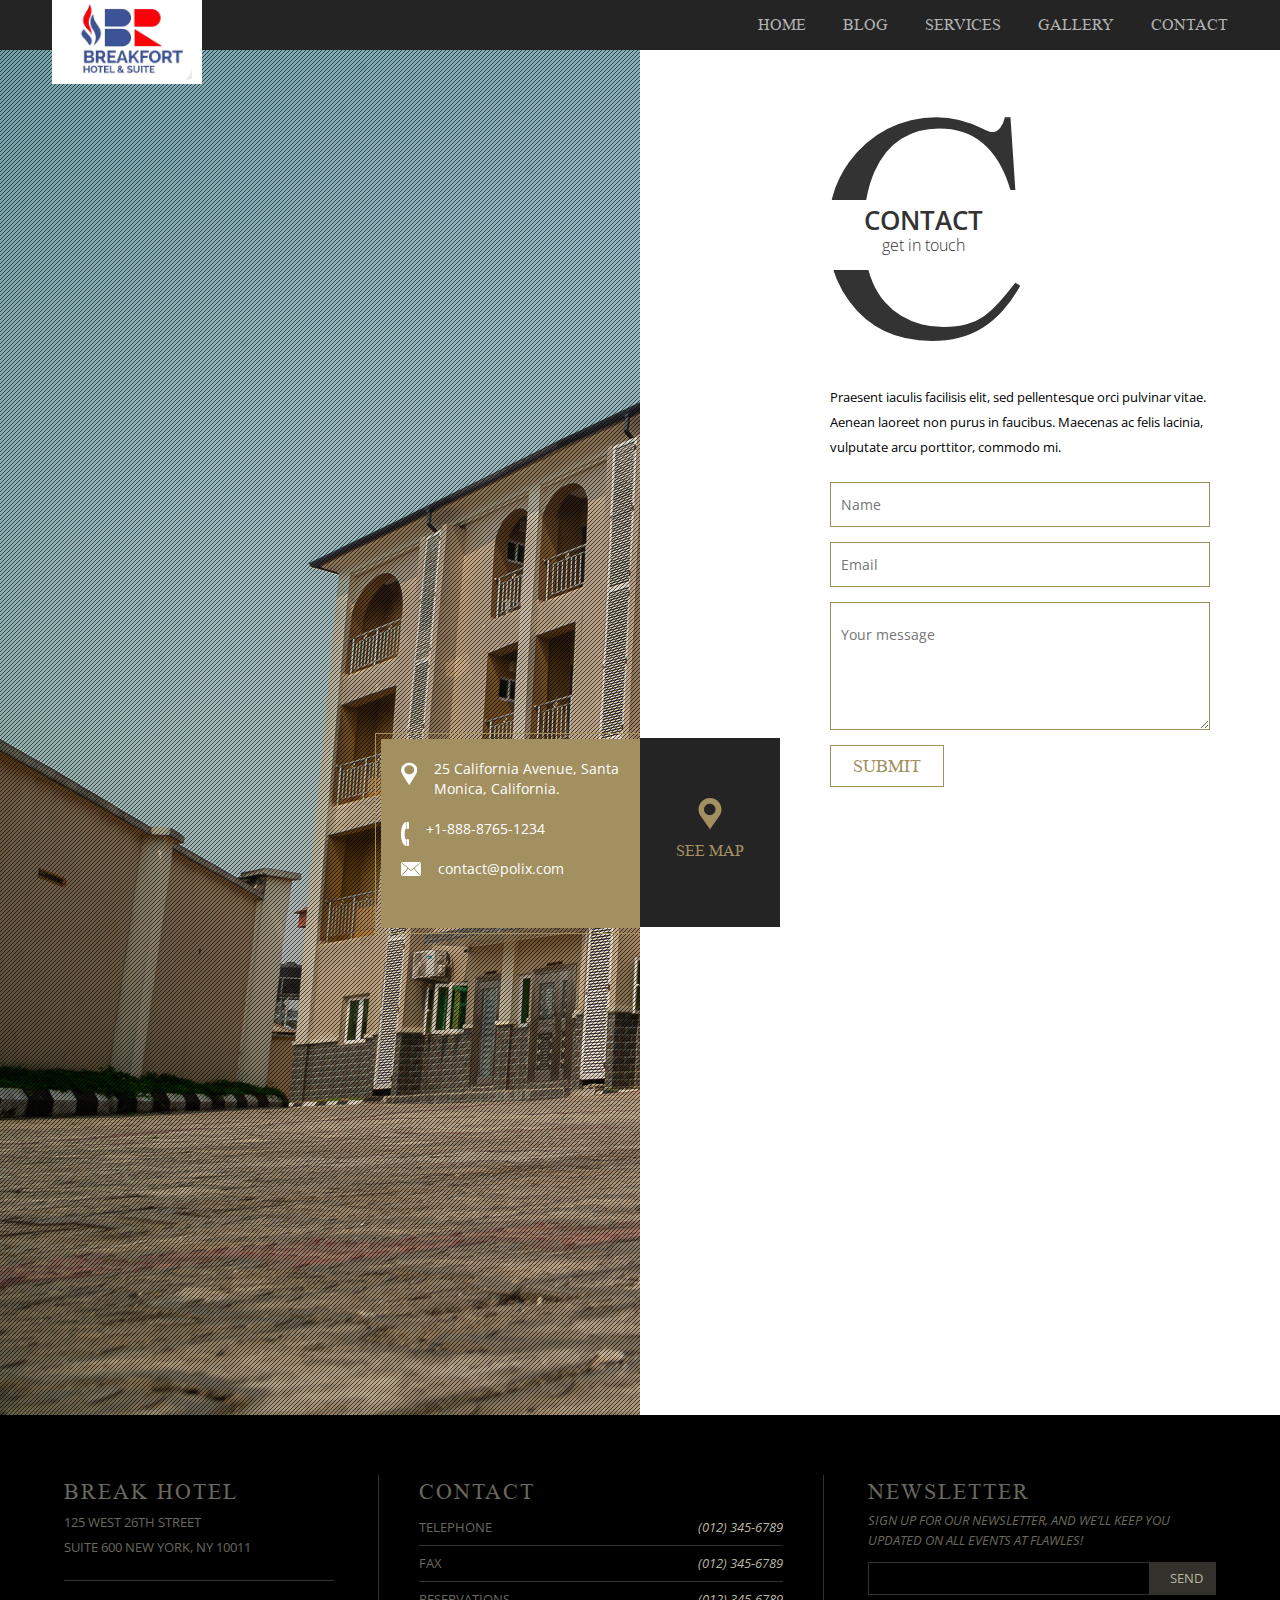
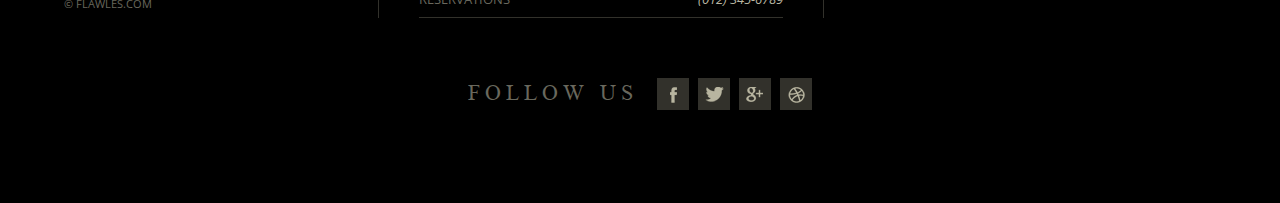
<file: html/contact.html>
<!doctype html>
<html lang="en">
<head>
	<title>Contact page</title>
	<meta charset="UTF-8">
	<meta name="format-detection" content="telephone=no">
	<meta name="viewport" content="width=device-width, initial-scale = 1.0, maximum-scale=1.0, user-scalable=no" />
	<link href='http://fonts.googleapis.com/css?family=Open+Sans:400,300,600' rel='stylesheet' type='text/css'>
	<link rel="stylesheet" type="text/css" href="css/font.css">
	<link rel="stylesheet" type="text/css" href="css/libs/jquery-ui-1.10.3.custom.css">
	<link rel="stylesheet" type="text/css" href="css/libs/magnific-popup.css">
	<link rel="stylesheet" type="text/css" href="css/style.css">
	<link rel="stylesheet" type="text/css" href="css/responsive.css">
	<link rel="stylesheet" type="text/css" href="css/responsive-menu.css">


	<!-- Fix ie9  -->
	<!--[if IE 9]>
	<link rel="stylesheet" type="text/css" href="css/ie9.css">
	<![endif]-->
	<style>
		#map_canvas {
	        /*width: 500px;*/
	        height: 820px;
	      }

	</style>
</head>
<body>
	<!-- PRELOADER -->
	<div id="preloader">
		<span class="loader" data-loading-text="loading">
		</span>
	</div>
	<!-- END / PRELOADER -->
	<div class="md-hotel">
		<div id="mp-pusher" class="mp-pusher">
			<header class="md-header">
				<div class="container clearfix">
					<div class="grid_12">


						<!-- Logo -->
						<h1 class="md-logo">
							<a href="index.html">
								<img src="images/logo-3.png" alt="logo">
								<!-- BreakFort -->
							</a>
						</h1>
						


						<!-- Menu -->
						<nav id="main-nav" class="nav-collapse">
							<ul id="main-menu" class="md-menu">
								<li><a href="index.html">Home</a></li>
								<li><a href="blog.html">Blog</a></li>
								<li class="have-submenu"><a href="#">Services</a>
									<div class="sub-menu">
										<ul class="sub-menu-inner">
											<!-- <li><a href="blog.html">Blog</a></li> -->
											<li><a href="testimonial.html">Testimonials</a></li>
											<li><a href="accomodation.html">Accomodation</a></li>
											<!-- <li><a href="shortcode.html">Shortcode</a></li> -->
											<!-- <li><a href="typography.html">Typography</a></li> -->
											<li><a href="booking-cart.html">Booking Cart</a></li>
											<li><a href="checkout.html">CheckOut</a></li>
											<li><a href="check-available.html">Check Available</a></li>
											<li><a href="new-deal.html">news &amp; deals</a></li>
										</ul>
									</div>
								</li>
								<li><a href="world-of-flawles.html">Gallery</a></li>
								<li><a href="contact.html">contact</a></li>
							</ul>


						</nav>

						
						<!-- Icon Responsvie Menu -->
						<a id="sys_btn_toogle_menu" class="btn-toogle-res-menu" href="#alternate-menu"></a>



						<!-- Language Bar -->
						<ul class="language-bar">
							<li><a href="#"><img src="images/english.png" alt="english"></a></li>
							<li><a href="#"><img src="images/croatian.png" alt="croatian"></a></li>
							<li><a href="#"><img src="images/german.png" alt="german"></a></li>
							<li><a href="#"><img src="images/slovenian.png" alt="slovenian"></a></li>
							<li><a href="#"><img src="images/czech.png" alt="czech"></a></li>
							<li><a href="#"><img src="images/french.png" alt="french"></a></li>
						</ul>



					</div>
				</div>
			</header><!-- /.md-header -->


			<!-- Menu Responsive -->
			<nav id="mp-menu" class="mp-menu alternate-menu mp-overlap right-side">
	            <div class="mp-level">
	                <h2>Menu</h2>
	                <ul>
	                	<li>
	                    	<a href="index.html">Home</a>
	                    </li>
	                    <li>
	                    	<a href="accomodation.html">Accomodation</a>
	                    </li>
	                    <li class="has-sub">
	                        <a href="#">Pages</a>
	                        <div class="mp-level">
	                            <h2>Pages</h2>
	                            <a class="mp-back" href="#">Back</a>
	                            <ul>
	                                <li><a href="blog.html">Blog</a></li>
									<li><a href="testimonial.html">Testimonials</a></li>
									<li><a href="shortcode.html">Shortcode</a></li>
									<li><a href="typography.html">Typography</a></li>
									<li><a href="booking-cart.html">Booking Cart</a></li>
									<li><a href="checkout.html">CheckOut</a></li>
									<li><a href="check-available.html">Check Available</a></li>
	                            </ul>
	                        </div>
	                    </li>
	                    <li>
	                        <a href="new-deal.html">News &amp; deals</a>
	                    </li>
	                    <li>
	                        <a href="world-of-flawles.html">World of flawles</a>
	                    </li>
	                    <li>
	                    	<a href="contact.html">Contact</a>
	                    </li>
	                </ul>
	            </div>
	        </nav>
	        <!-- Menu Responsive End -->


			<section class="md-contact">
				<figure class="bg-contact">
					<img src="img/bg-contact-1.jpg" alt="">
					<div class="bg-pattern"></div>
				</figure>
				<div class="contact-wrap">
					<div class="layout-left">
						<header class="box-heading heading-large">
							C
							<div class="decription-override">
								<h2 class="h1">Contact</h2>
								<p>get in touch</p>
							</div>
						</header>
						<p id="contact-content" class="description">Praesent iaculis facilisis elit, sed pellentesque orci pulvinar vitae. Aenean laoreet non purus in faucibus. Maecenas ac felis lacinia, vulputate arcu porttitor, commodo mi. </p>
						<div class="row form-contact">
							<form id="contact-form" class="label-placeholder" action="processContact.php" method="post">
								<div class="row clearfix">
									<div class="form-group">
										<input id="contact-name" type="text" name="name" class="input-control" placeholder="Name">
									</div>
									<div class="form-group">
										<input id="contact-email" type="text" name="email" class="input-control" placeholder="Email">
									</div>
								</div>
								<div class="form-group">
									<textarea  id="contact-textarea"  class="input-control" placeholder="Your message" name="message"></textarea>
								</div>
								<div class="form-group">
									<button type="submit" class="btn btn-alter btn-border btn-border-brown" id="submit-contact">Submit</button>
								</div>
							</form>
						</div><!-- /.form-contact -->
						<div class="address-wrap clearfix">
							<div class="address-info">
								<ul>
									<li><i class="icon icon-map-white"></i>25 California Avenue, Santa Monica, California.</li>
									<li><i class="icon icon-phone"></i>+1-888-8765-1234</li>
									<li><i class="icon icon-mail"></i>contact@polix.com</li>
								</ul>
							</div>
							<div class="address-map">
								<div>
									<i class="icon icon-map-brown"></i>
									<a class="popup-gmaps" href="https://www.google.com/maps/place/Hoan+Kiem+Lake,+Ho%C3%A0n+Ki%E1%BA%BFm+District,+Hanoi,+Vietnam/@21.0287542,105.8523605,17z/data=!3m1!4b1!4m2!3m1!1s0x3135ab953357c995:0x1babf6bb4f9a20e">See Map</a>
								</div>
							</div>
						</div><!-- /.address-wrap -->
					</div>
				</div>
			</section><!-- /.md-wrapper  -->

			
			<footer class="md-footer">
				<div class="container clearfix">
					<div class="grid_12">
						<div class="grid_3 footer-column inner-left">
							<div class="hotel-address">
								<h3>Break Hotel</h3>
								<div class="footer-content">
									<address>
										<p>125 West 26th Street</p>
										<p>Suite 600 New York, NY 10011</p>
									</address>
									<p class="website">© Flawles.com</p>
								</div>
							</div>
						</div>
						<div class="grid_5 footer-column">
							<div class="hotel-contact">
								<h3>Contact</h3>
								<ul class="footer-content">
									<li>telephone <span class="hotel-number">(012) 345-6789</span></li>
									<li>fax <span class="hotel-number">(012) 345-6789</span></li>
									<li>reservations <span class="hotel-number">(012) 345-6789</span></li>
								</ul>
							</div>
						</div>
						<div class="grid_4 footer-column inner-right">
							<div class="hotel-news">
								<h3>Newsletter</h3>
								<div class="footer-content">
									<p>Sign up for our newsletter, and we’ll keep you updated on all events at Flawles!</p>
									<form>
										<input type="text"><button type="submit" class="btn btn-brown">Send</button>
									</form>
								</div>
							</div>
						</div>
					</div>
					<div class="grid_12">
						<div class="footer-social">
							<div class="social-inner">
								<h4>Follow us</h4>
								<span class="social-group">
									<a href="#"><i class="icon icon-facebook"></i></a>
									<a href="#"><i class="icon icon-twitter"></i></a>
									<a href="#"><i class="icon icon-google"></i></a>
									<a href="#"><i class="icon icon-dribbble"></i></a>
								</span>
							</div>
						</div>
					</div>
				</div>	
			</footer><!-- /.md-footer -->
		</div>
	</div>


<script type="text/javascript" src="js/modernizr.custom.js"></script>
<script type="text/javascript" src="js/jquery-1.9.1.js"></script>
<script type="text/javascript" src="js/jquery-ui-1.10.3.js"></script>
<script type="text/javascript" src="js/classie.js"></script>
<script type="text/javascript" src="js/mlpushmenu.js"></script>
<script type="text/javascript" src="js/jquery.form.js"></script>
<script type="text/javascript" src="js/jquery.validate.min.js"></script>
<script type="text/javascript" src="js/jquery.magnific-popup.min.js"></script>
<script type="text/javascript" src="js/jquery.magnific-popup.map.js"></script>


<script type="text/javascript" src="js/script.js"></script>

<script type="text/javascript">
	$(function() {
		"use strict";
		$("#arrival-date, #departure-date").datepicker({
			// showOn: "button",
			// buttonImage: "images/calendar.gif",
			// buttonImageOnly: true
		});

		// Script for Popup Map Address
 	// 	$('.popup-gmaps').magnificPopup({
		// 	// disableOn: 700,
		// 	type: 'iframe',
		// 	mainClass: 'md-map',
		// 	removalDelay: 160,
		// 	preloader: false,
		// 	fixedContentPos: false
		// });

	$('.popup-gmaps').magnificPopupMap();

		if($("#contact-form").length > 0){
	      // Validate the contact form
	      $('#contact-form').validate({
	        // Add requirements to each of the fields
	        rules: {
	          name: {
	            required: true,
	            minlength: 2
	          },
	          email: {
	            required: true,
	            email: true
	          },
	          message: {
	            required: true,
	            minlength: 10
	          }
	        },

	        // Specify what error messages to display
	        // when the user does something horrid
	        messages: {
	          name: {
	            required: "Please enter your name.",
	            minlength: $.format("At least {0} characters required.")
	          },
	          email: {
	            required: "Please enter your email.",
	            email: "Please enter a valid email."
	          },
	          message: {
	            required: "Please enter a message.",
	            minlength: $.format("At least {0} characters required.")
	          }
	        },

	        // Use Ajax to send everything to processForm.php
	        submitHandler: function(form) {
	          $("#submit-contact").html("Sending...");
	          $(form).ajaxSubmit({
	            success: function(responseText, statusText, xhr, $form) {
	              $("#contact-content").slideUp(600, function() {
					$("#contact-content").html(responseText).slideDown(600);
				  });
				  $("#submit-contact").html("Submit");
	            }
	          });
	          return false;
	        }
	      });
	    }
	});

 	
 	</script>


</body>
</html>
</file>
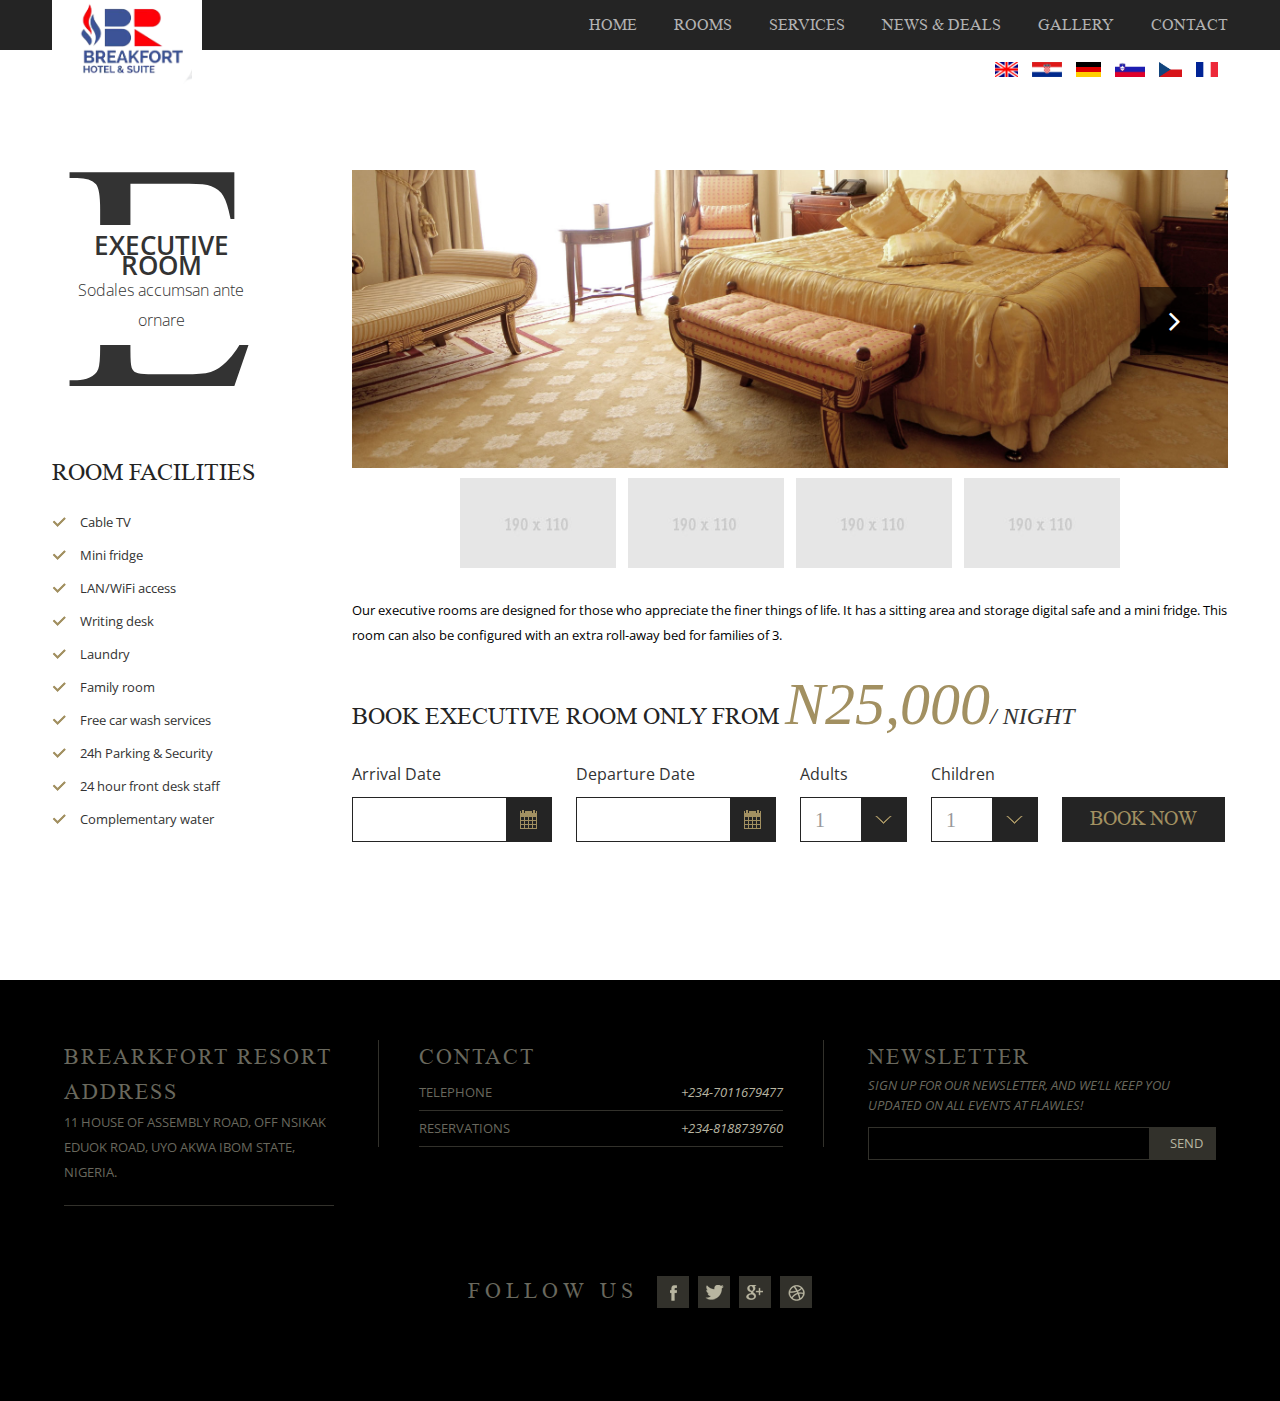
<file: html/executive_room.html>
<!doctype html>
<html lang="en">

<head>
    <title>Room Detail</title>
    <meta charset="UTF-8">
    <meta name="format-detection" content="telephone=no">
    <meta name="viewport" content="width=device-width, initial-scale = 1.0, maximum-scale=1.0, user-scalable=no" />
    <link href='http://fonts.googleapis.com/css?family=Open+Sans:400,300,600' rel='stylesheet' type='text/css'>
    <link rel="stylesheet" type="text/css" href="css/font.css">
    <!-- Font Awesome -->
    <link rel="stylesheet" type="text/css" href="css/font-awesome/css/font-awesome.min.css">
    <link rel="stylesheet" type="text/css" href="css/libs/jquery-ui-1.10.3.custom.css">
    <link rel="stylesheet" type="text/css" href="css/jquery.bxslider.css">
    <link rel="stylesheet" type="text/css" href="css/style.css">
    <link rel="stylesheet" type="text/css" href="css/responsive.css">
    <link rel="stylesheet" type="text/css" href="css/responsive-menu.css">


    <!-- Fix ie9  -->
    <!--[if IE 9]>
	<link rel="stylesheet" type="text/css" href="css/ie9.css">
	<![endif]-->


</head>

<body>
    <!-- PRELOADER -->
    <div id="preloader">
        <span class="loader" data-loading-text="loading">
        </span>
    </div>
    <!-- END / PRELOADER -->
    <div class="md-hotel">
        <div id="mp-pusher" class="mp-pusher">
            <header class="md-header">
                <div class="container clearfix">
                    <div class="grid_12">


                        <!-- Logo -->
                        <h1 class="md-logo">
                            <a href="index.html">
                                <img src="images/logo-3.png" alt="logo">
                                <!-- BreakFort -->
                            </a>
                        </h1>


                        <!-- Menu -->
                    	<nav id="main-nav" class="nav-collapse">
							<ul id="main-menu" class="md-menu">
								<li><a href="index.html">Home</a></li>
								<li><a href="accomodation.html">Rooms</a></li>
								<!-- <li><a href="blog.html">Blog</a></li> -->
								<li class="have-submenu"><a href="#">Services</a>
									<div class="sub-menu">
										<ul class="sub-menu-inner">
											<!-- <li><a href="blog.html">BLOG </a></li> -->
											<li><a href="">RESTURANT AND BAR</a></li>
											<li><a href="conference_and_events.html">CONFERENCES & EVENTS</a></li>
											<li><a href="booking-cart.html">BOOKING CART</a></li>
											<li><a href="checkout.html">CHECKOUT</a></li>
											<li><a href="check-available.html">CHECK AVAILABLE</a></li>
										</ul>
									</div>
								</li>
								<li><a href="new-deal.html">news &amp; deals</a></li>
								<li><a href="world-of-flawles.html">Gallery</a></li>
								<li><a href="contact.html">contact</a></li>
							</ul>
						</nav>



                        <!-- Icon Responsvie Menu -->
                        <a id="sys_btn_toogle_menu" class="btn-toogle-res-menu" href="#alternate-menu"></a>


                        <!-- Language Bar -->
                        <ul class="language-bar">
                            <li><a href="#"><img src="images/english.png" alt="english"></a></li>
                            <li><a href="#"><img src="images/croatian.png" alt="croatian"></a></li>
                            <li><a href="#"><img src="images/german.png" alt="german"></a></li>
                            <li><a href="#"><img src="images/slovenian.png" alt="slovenian"></a></li>
                            <li><a href="#"><img src="images/czech.png" alt="czech"></a></li>
                            <li><a href="#"><img src="images/french.png" alt="french"></a></li>
                        </ul>




                    </div>
                </div>
            </header><!-- /.md-header -->


            <!-- Menu Responsive -->
            <nav id="mp-menu" class="mp-menu alternate-menu mp-overlap right-side">
				<div class="mp-level">
					<h2>Menu</h2>
					<ul>
						<li>
							<a href="index.html">Home</a>
						</li>
						<!-- <li>
							<a href="blog.html">Blog</a>
						</li> -->
						<li>
							<a href="accomodation.html">Accomodation</a>
						</li>
						<li class="has-sub">
							<a href="#">Services</a>
							<div class="mp-level">
								<h2>Services</h2>
								<a class="mp-back" href="#">Back</a>
								<ul>
									<!-- <li><a href="./blog.html">BLOG</a></li> -->
									<li><a href="resturant_and_bar.html">RESTURANT AND BAR</a></li>
									<li><a href="conference_and_events.html">CONFERENCES & EVENTS</a></li>
									<li><a href="booking-cart.html">BOOKING CART</a></li>
									<li><a href="checkout.html">CHECKOUT</a></li>
									<li><a href="check-available.html">CHECK AVAILABLITY</a></li>
								</ul>
							</div>
						</li>
						<li>
							<a href="new-deal.html">News &amp; deals</a>
						</li>
						<li>
							<a href="world-of-flawles.html">Gallery</a>
						</li>
						<li>
							<a href="contact.html">Contact</a>
						</li>
						<li>
							<!-- Language Bar -->
							<div class="language-bar2">
								<span><a href="#"><img src="images/english.png" alt="english"></a></span>
								<span><a href="#"><img src="images/croatian.png" alt="croatian"></a></span>
								<span><a href="#"><img src="images/german.png" alt="german"></a></span>
								<span><a href="#"><img src="images/slovenian.png" alt="slovenian"></a></span>
								<span><a href="#"><img src="images/czech.png" alt="czech"></a></span>
								<span><a href="#"><img src="images/french.png" alt="french"></a></span>
							</div>
						</li>
					</ul>
				</div>
			</nav>
            <!-- Menu Responsive End -->


            <div class="container">
                <div class="md-body md-room-detail clearfix">
                    <div class="grid_9 md-main">
                        <section class="heading-absolute box-sidebar align-center">
                            <header class="box-heading heading-large">
                                E
                                <div class="decription-override">
                                    <h2 class="h1">Executive room</h2>
                                    <p>Sodales accumsan ante ornare</p>
                                </div>
                            </header>
                        </section>
                        <div class="row">
                            <!--  Slide Preview Room -->
                            <div class="row slide-preview-room">
                                <div id="sliderBig">
                                    <ul>
                                        <li class="slideshow-photo"><img src="img/slide/slide-1.jpg" alt=""></li>
                                        <li class="slideshow-photo"><img src="img/slide/slide-2.jpg" alt=""></li>
                                        <li class="slideshow-photo"><img src="img/slide/slide-3.jpg" alt=""></li>
                                        <li class="slideshow-photo"><img src="img/slide/slide-4.jpg" alt=""></li>
                                        <li class="slideshow-photo"><img src="img/slide/slide-5.jpg" alt=""></li>
                                        <li class="slideshow-photo"><img src="img/slide/slide-3.jpg" alt=""></li>
                                        <li class="slideshow-photo"><img src="img/slide/slide-2.jpg" alt=""></li>
                                        <li class="slideshow-photo"><img src="img/slide/slide-3.jpg" alt=""></li>
                                        <li class="slideshow-photo"><img src="img/slide/slide-4.jpg" alt=""></li>
                                        <li class="slideshow-photo"><img src="img/slide/slide-1.jpg" alt=""></li>
                                        <li class="slideshow-photo"><img src="img/slide/slide-2.jpg" alt=""></li>
                                    </ul>
                                </div>
                                <div id="sliderThumb">
                                    <ul>
                                        <li slideIndex="0"><a href="#"><img src="img/thumbail/thumbail-1.jpg"
                                                    alt=""></a></li>
                                        <li slideIndex="1"><a href="#"><img src="img/thumbail/thumbail-2.jpg"
                                                    alt=""></a></li>
                                        <li slideIndex="2"><a href="#"><img src="img/thumbail/thumbail-3.jpg"
                                                    alt=""></a></li>
                                        <li slideIndex="3"><a href="#"><img src="img/thumbail/thumbail-4.jpg"
                                                    alt=""></a></li>
                                        <li slideIndex="4"><a href="#"><img src="img/thumbail/thumbail-5.jpg"
                                                    alt=""></a></li>
                                        <li slideIndex="5"><a href="#"><img src="img/thumbail/thumbail-2.jpg"
                                                    alt=""></a></li>
                                        <li slideIndex="6"><a href="#"><img src="img/thumbail/thumbail-3.jpg"
                                                    alt=""></a></li>
                                        <li slideIndex="7"><a href="#"><img src="img/thumbail/thumbail-4.jpg"
                                                    alt=""></a></li>
                                        <li slideIndex="8"><a href="#"><img src="img/thumbail/thumbail-5.jpg"
                                                    alt=""></a></li>
                                        <li slideIndex="9"><a href="#"><img src="img/thumbail/thumbail-3.jpg"
                                                    alt=""></a></li>
                                        <li slideIndex="10"><a href="#"><img src="img/thumbail/thumbail-4.jpg"
                                                    alt=""></a></li>

                                    </ul>
                                </div>
                            </div>

                            <div class="preview-content">
                                <p>Our executive rooms are designed for those who appreciate the finer things of life.
                                    It has a sitting area and storage digital safe and a mini fridge. This room can also
                                    be configured with an extra roll-away bed for families of 3.</p>

                                <!-- <p>Nullam nec bibendum libero, eget ultricies urna. Ut fermentum ligula dui, sodales
                                    accumsan ante ornare nec. Vivamus convallis, velit tincidunt mollis scelerisque,
                                    mauris lorem porttitor sem, at molestie nibh enim ut tellus. Aenean elementum leo ac
                                    metus vestibulum luctus. In pharetra lectus urna, id hendrerit velit rhoncus eu.
                                    Vivamus mollis condimentum neque, non feugiat felis tincidunt vitae. Aenean non nisl
                                    et est cursus volutpat.</p> -->
                            </div>

                            <!-- Md booking -->
                            <section class="md-booking">
                                <h3 class="h3">Book Executive room only from <span class="number number-big">N25,000<span
                                            class="one-night">/ Night</span></span></h3>
                                <div class="box-booking booking-inline">
                                    <form>
                                        <div class="form-group">
                                            <label class="label-control">Arrival Date</label>
                                            <div class="booking-form select-black">
                                                <label class="collapse input">
                                                    <input type="text" id="arrival-date"
                                                        class="input-control border-black" />
                                                </label>
                                            </div>
                                        </div>
                                        <div class="form-group">
                                            <label class="label-control">Departure Date</label>
                                            <div class="booking-form select-black">
                                                <label class="collapse input">
                                                    <input type="text" id="departure-date"
                                                        class="input-control border-black" />
                                                </label>
                                            </div>
                                        </div>
                                        <div class="form-group select">
                                            <label class="label-control">Adults</label>
                                            <div class="input-group select-black">
                                                <label class="collapse">
                                                    <select class="form-select">
                                                        <option>1</option>
                                                        <option>2</option>
                                                        <option>3</option>
                                                        <option>4</option>
                                                        <option>5</option>
                                                    </select>
                                                </label>
                                            </div>
                                        </div>
                                        <div class="form-group select">
                                            <label class="label-control">Children</label>
                                            <div class="input-group select-black">
                                                <label class="collapse">
                                                    <select class="form-select">
                                                        <option>1</option>
                                                        <option>2</option>
                                                        <option>3</option>
                                                        <option>4</option>
                                                        <option>5</option>
                                                    </select>
                                                </label>
                                            </div>
                                        </div>
                                        <div class="form-group last">
                                            <label class="label-control"></label>
                                            <a href="#" class="btn btn-large btn-darkbrown">Book now</a>
                                        </div>
                                    </form>
                                </div><!-- /.box-booking -->
                            </section>
                        </div>
                    </div><!-- /.md-main -->
                    <aside class="grid_3 md-sidebar md-sidebar-pt">
                        <section class="box-sidebar">
                            <h2 class="h3 header-sidebar">Room Facilities</h2>
                            <ul class="list list-check">
                                <li>Cable TV
                                </li>
                                <li>Mini fridge </li>
                                <li>LAN/WiFi access</li>
                                <li>Writing desk</li>
                                <li>Laundry</li>
                                <li>Family room</li>
                                <li>Free car wash services</li>
                                 <li>24h Parking & Security</li>
                                <li>24 hour front desk staff</li>
                                <li>Complementary water</li>
                           
                            </ul>
                        </section>
                    </aside><!-- /.md-sidebar -->
                </div><!-- /.md-testimonail -->
            </div><!-- /.md-wrapper  -->


            <footer class="md-footer">
                <div class="container clearfix">
                    <div class="grid_12">
                        <div class="grid_3 footer-column inner-left">
                            <div class="hotel-address">
                                <h3>Brearkfort Resort Address</h3>
                                <div class="footer-content">
                                    <address>
                                        <!-- <p>125 West 26th Street</p> -->
                                        <p>11 House of assembly road, off Nsikak Eduok Road, Uyo Akwa Ibom State,
                                            Nigeria.
                                        </p>
                                        <!-- <p>Suite 600 New York, NY 10011</p> -->
                                    </address>
                                    <!-- <p> <a href="#" class="website">© Flawles.com</a></p> -->
                                </div>
                            </div>
                        </div>
                        <div class="grid_5 footer-column">
                            <div class="hotel-contact">
                                <h3>Contact</h3>
                                <ul class="footer-content">

                                    <li>telephone <span class="hotel-number"> +234-7011679477</span></li>
                                    <li>reservations <span class="hotel-number">+234-8188739760</span></li>
                                </ul>
                            </div>
                        </div>
                        <div class="grid_4 footer-column inner-right">
                            <div class="hotel-news">
                                <h3>Newsletter</h3>
                                <div class="footer-content">
                                    <p>Sign up for our newsletter, and we’ll keep you updated on all events at Flawles!
                                    </p>
                                    <form>
                                        <input type="text"><button type="submit" class="btn btn-brown">Send</button>
                                    </form>
                                </div>
                            </div>
                        </div>
                    </div>
                    <div class="grid_12">
                        <div class="footer-social">
                            <div class="social-inner">
                                <h4>Follow us</h4>
                                <span class="social-group">
                                    <a href="#"><i class="icon icon-facebook"></i></a>
                                    <a href="#"><i class="icon icon-twitter"></i></a>
                                    <a href="#"><i class="icon icon-google"></i></a>
                                    <a href="#"><i class="icon icon-dribbble"></i></a>
                                </span>
                            </div>
                        </div>
                    </div>
                </div>
            </footer>
        </div>
    </div>

    <script type="text/javascript" src="js/modernizr.custom.js"></script>
    <script type="text/javascript" src="js/jquery-1.9.1.js"></script>
    <script type="text/javascript" src="js/jquery-ui-1.10.3.js"></script>

    <script type="text/javascript" src="js/jquery.bxslider.min.js"></script>
    <script type="text/javascript" src="js/room-detail.js"></script>

    <script type="text/javascript" src="js/classie.js"></script>
    <script type="text/javascript" src="js/mlpushmenu.js"></script>
    <script type="text/javascript" src="js/script.js"></script>
    <script type="text/javascript">
        $(function () {
            "use strict";
            $("#arrival-date, #departure-date").datepicker({});
        });
    </script>
</body>

</html>
</file>
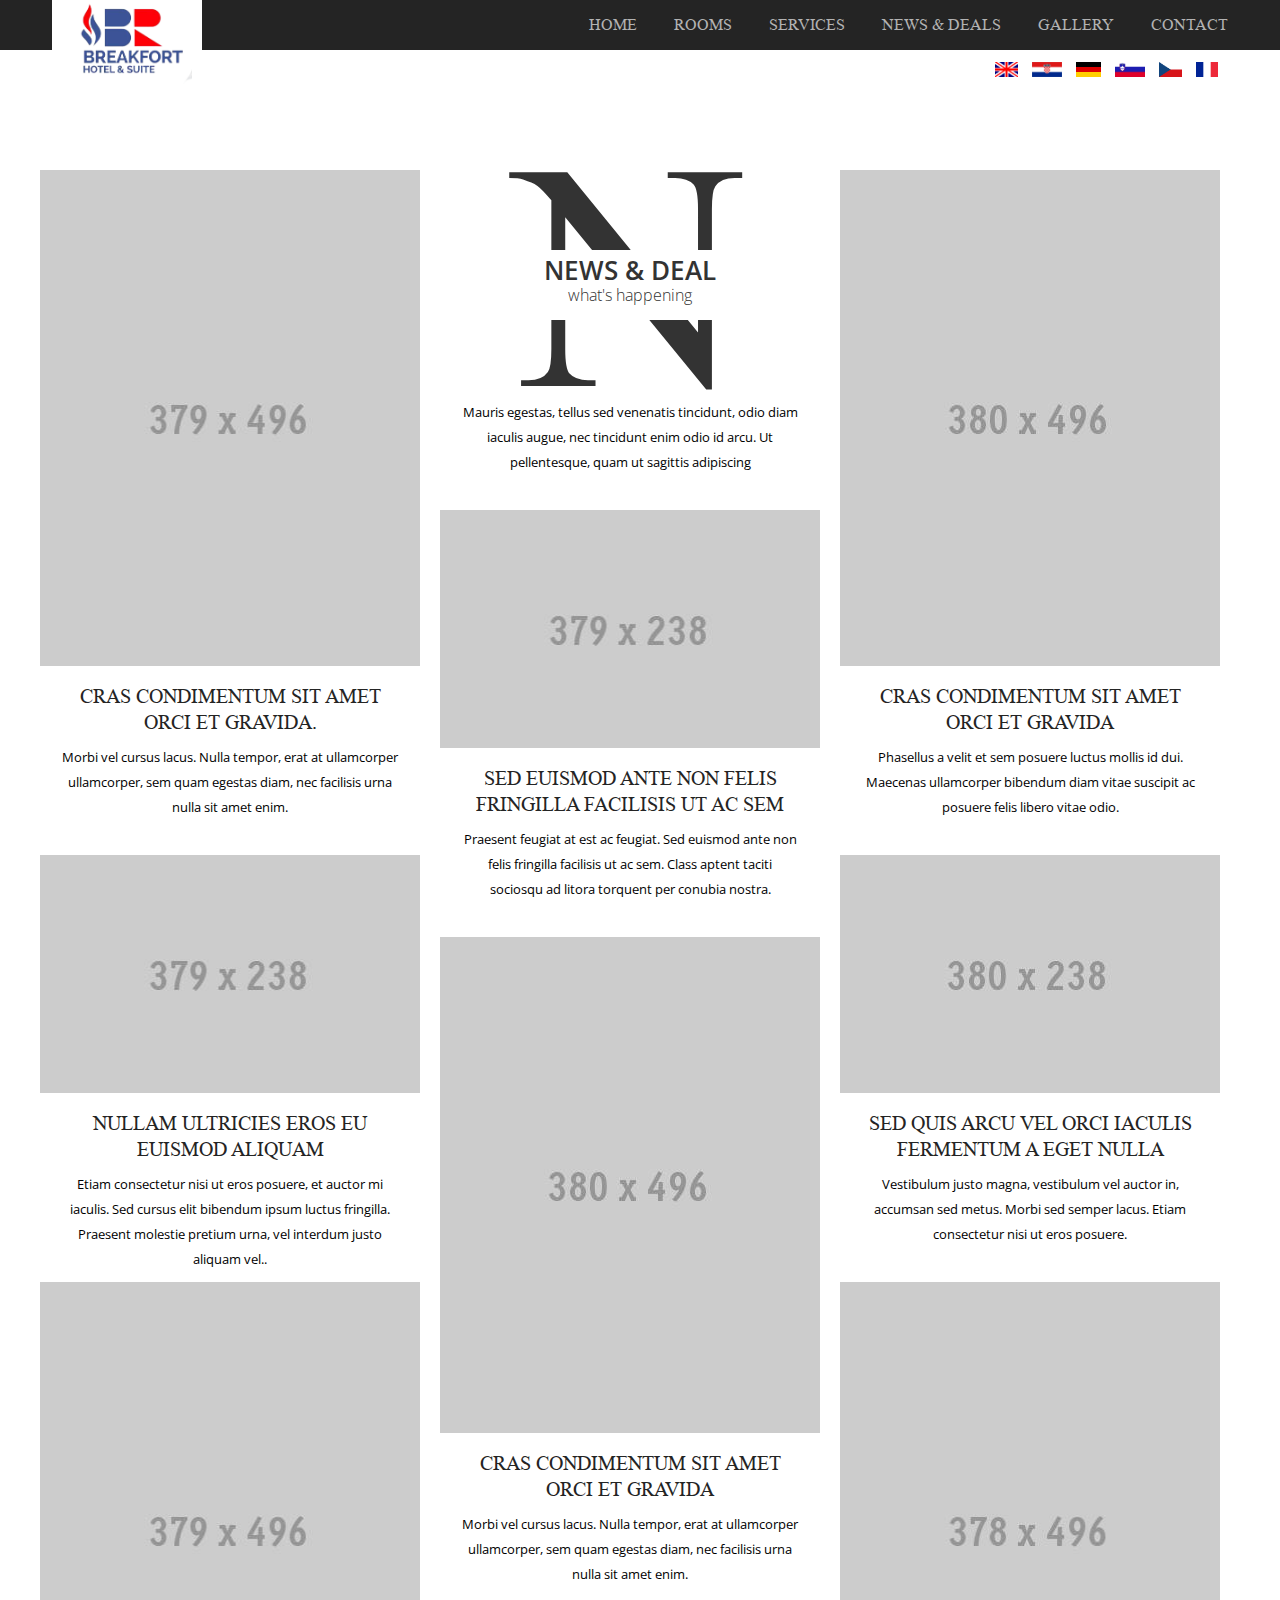
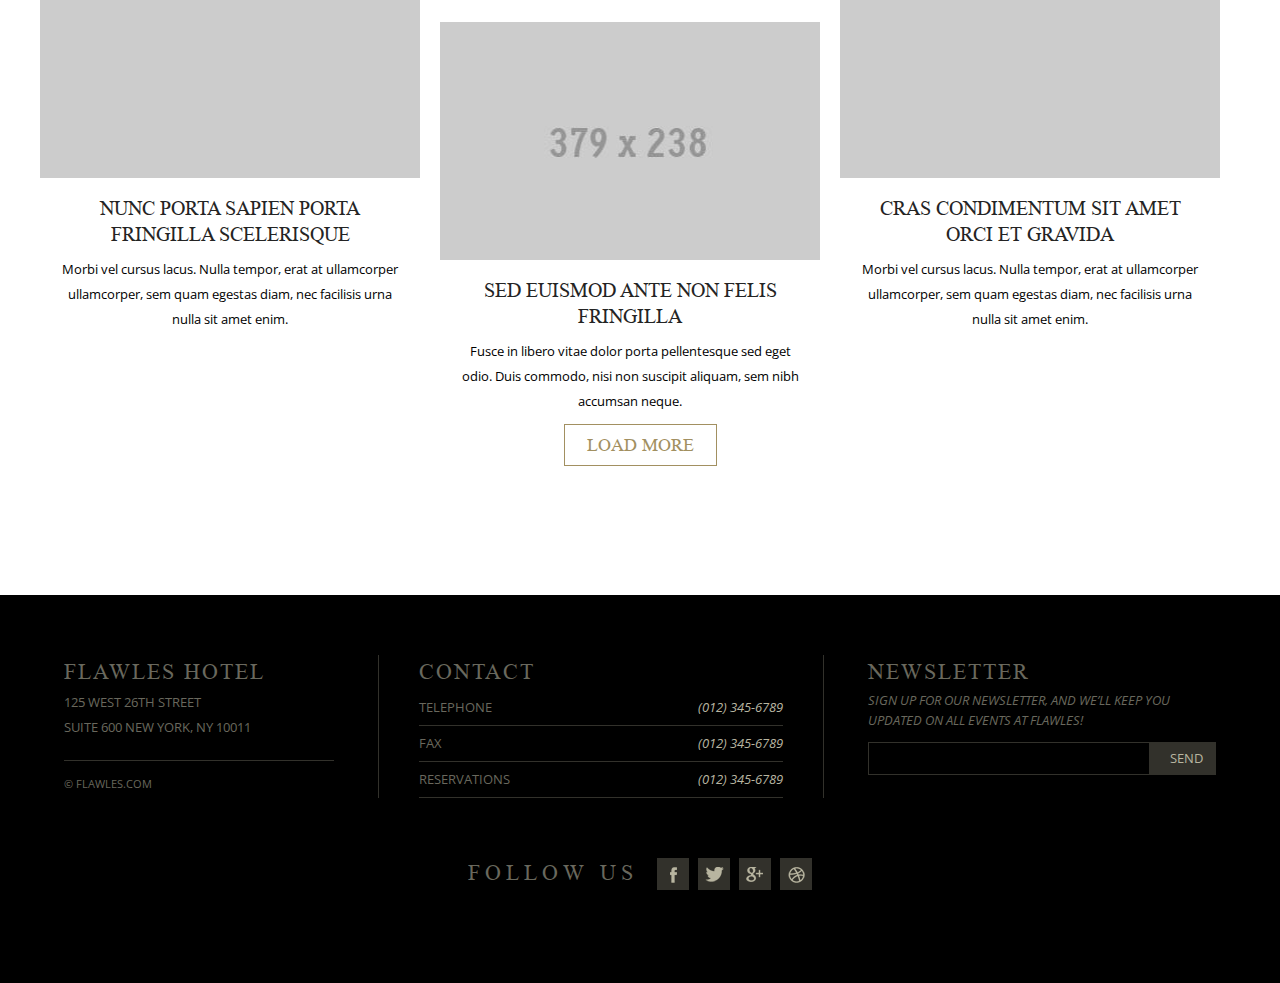
<file: html/new-deal.html>
<!doctype html>
<html lang="en">
<head>
	<title>New Deal Page</title>
	<meta charset="UTF-8">
	<meta name="viewport" content="width=device-width, initial-scale = 1.0, maximum-scale=1.0, user-scalable=no" />
	<link href='http://fonts.googleapis.com/css?family=Open+Sans:400,300,600' rel='stylesheet' type='text/css'>

	<!-- /////////////////// LINK STYLE  /////////////////// -->
	<link rel="stylesheet" type="text/css" href="css/font.css">
	<link rel="stylesheet" type="text/css" href="css/libs/jquery-ui-1.10.3.custom.css">
	<link rel="stylesheet" type="text/css" href="css/style.css">
	<link rel="stylesheet" type="text/css" href="css/responsive.css">
	<link rel="stylesheet" type="text/css" href="css/responsive-menu.css">


	<!-- Fix ie9  -->
	<!--[if IE 9]>
	<link rel="stylesheet" type="text/css" href="css/ie9.css">
	<![endif]-->
	

</head>
<body>
	<!-- PRELOADER -->
	<div id="preloader">
		<span class="loader" data-loading-text="loading">
		</span>
	</div>
	<!-- END / PRELOADER -->
	<div class="md-hotel">
		<div id="mp-pusher" class="mp-pusher">
			<header class="md-header">
				<div class="container clearfix">
					<div class="grid_12">


						<!-- Logo -->
						<h1 class="md-logo">
							<a href="index.html">
								<img src="images/logo-3.png" alt="logo">
								<!-- BreakFort -->
							</a>
						</h1>


						<!-- Menu -->
						<nav id="main-nav" class="nav-collapse">
							<ul id="main-menu" class="md-menu">
								<li><a href="index.html">Home</a></li>
								<li><a href="accomodation.html">Rooms</a></li>
								<!-- <li><a href="blog.html">Blog</a></li> -->
								<li class="have-submenu"><a href="#">Services</a>
									<div class="sub-menu">
										<ul class="sub-menu-inner">
											<!-- <li><a href="blog.html">BLOG </a></li> -->
											<li><a href="">RESTURANT AND BAR</a></li>
											<li><a href="conference_and_events.html">CONFERENCES & EVENTS</a></li>
											<li><a href="booking-cart.html">BOOKING CART</a></li>
											<li><a href="checkout.html">CHECKOUT</a></li>
											<li><a href="check-available.html">CHECK AVAILABLE</a></li>
										</ul>
									</div>
								</li>
								<li><a href="new-deal.html">news &amp; deals</a></li>
								<li><a href="world-of-flawles.html">Gallery</a></li>
								<li><a href="contact.html">contact</a></li>
							</ul>
						</nav>



						<!-- Icon Responsvie Menu -->
						<a id="sys_btn_toogle_menu" class="btn-toogle-res-menu" href="#alternate-menu"></a>


						<!-- Language Bar -->
						<ul class="language-bar">
							<li><a href="#"><img src="images/english.png" alt="english"></a></li>
							<li><a href="#"><img src="images/croatian.png" alt="croatian"></a></li>
							<li><a href="#"><img src="images/german.png" alt="german"></a></li>
							<li><a href="#"><img src="images/slovenian.png" alt="slovenian"></a></li>
							<li><a href="#"><img src="images/czech.png" alt="czech"></a></li>
							<li><a href="#"><img src="images/french.png" alt="french"></a></li>
						</ul>


					</div>
				</div>
			</header><!-- /.md-header -->


			<!-- Menu Responsive -->
			<nav id="mp-menu" class="mp-menu alternate-menu mp-overlap right-side">
				<div class="mp-level">
					<h2>Menu</h2>
					<ul>
						<li>
							<a href="index.html">Home</a>
						</li>
						<!-- <li>
							<a href="blog.html">Blog</a>
						</li> -->
						<li>
							<a href="accomodation.html">Accomodation</a>
						</li>
						<li class="has-sub">
							<a href="#">Services</a>
							<div class="mp-level">
								<h2>Services</h2>
								<a class="mp-back" href="#">Back</a>
								<ul>
									<!-- <li><a href="./blog.html">BLOG</a></li> -->
									<li><a href="resturant_and_bar.html">RESTURANT AND BAR</a></li>
									<li><a href="conference_and_events.html">CONFERENCES & EVENTS</a></li>
									<li><a href="booking-cart.html">BOOKING CART</a></li>
									<li><a href="checkout.html">CHECKOUT</a></li>
									<li><a href="check-available.html">CHECK AVAILABLITY</a></li>
								</ul>
							</div>
						</li>
						<li>
							<a href="new-deal.html">News &amp; deals</a>
						</li>
						<li>
							<a href="world-of-flawles.html">Gallery</a>
						</li>
						<li>
							<a href="contact.html">Contact</a>
						</li>
						<li>
							<!-- Language Bar -->
							<div class="language-bar2">
								<span><a href="#"><img src="images/english.png" alt="english"></a></span>
								<span><a href="#"><img src="images/croatian.png" alt="croatian"></a></span>
								<span><a href="#"><img src="images/german.png" alt="german"></a></span>
								<span><a href="#"><img src="images/slovenian.png" alt="slovenian"></a></span>
								<span><a href="#"><img src="images/czech.png" alt="czech"></a></span>
								<span><a href="#"><img src="images/french.png" alt="french"></a></span>
							</div>
						</li>
					</ul>
				</div>
			</nav>
	        <!-- Menu Responsive End -->


			<div class="container">
				<div class="md-body clearfix">
					<div id="md-news-deal" class="md-news-deal masonry-container masonry">
						<article class="media media-center">
							<figure>
								<a href="room-detail.html"><img src="img/news-deal/news-deal-1.jpg" alt="" class="media-object" width="380" height="496"></a>
							</figure>
							<div class="media-body">
								<h3 class="media-header h4"> <a href="room-detail.html">Cras condimentum sit amet orci et gravida.</a></h3>
								<p class="media-content">Morbi vel cursus lacus. Nulla tempor, erat at ullamcorper ullamcorper, sem quam egestas diam, nec facilisis urna nulla sit amet enim.</p>
							</div>
						</article>
						<article class="media media-center">
							<header class="box-heading heading-large">
								N
								<div class="decription-override">
									<h2 class="h1">News & Deal</h2>
									<p>what's happening</p>
								</div>
							</header>
							<div class="media-body">
								<p class="media-content">Mauris egestas, tellus sed venenatis tincidunt, odio diam iaculis augue, nec tincidunt enim odio id arcu. Ut pellentesque, quam ut sagittis adipiscing</p>
							</div>
						</article>
						<article class="media media-center">
							<figure>
								<a href="room-detail.html"><img src="img/news-deal/news-deal-3.jpg" alt="" class="media-object" width="380" height="496"></a>
							</figure>
							<div class="media-body">
								<h3 class="media-header h4"> <a href="room-detail.html">Cras condimentum sit amet orci et gravida</a></h3>
								<p class="media-content">Phasellus a velit et sem posuere luctus mollis id dui. Maecenas ullamcorper bibendum diam vitae suscipit ac posuere felis libero vitae odio.</p>
							</div>
						</article>
						<article class="media media-center">
							<figure>
								<a href="room-detail.html"><img src="img/news-deal/news-deal-4.jpg" alt="" class="media-object" width="380" height="238"></a>
							</figure>
							<div class="media-body">
								<h3 class="media-header h4"><a href="room-detail.html">Sed euismod ante non felis fringilla facilisis ut ac sem</a></h3>
								<p class="media-content">Praesent feugiat at est ac feugiat. Sed euismod ante non felis fringilla facilisis ut ac sem. Class aptent taciti sociosqu ad litora torquent per conubia nostra.</p>
							</div>
						</article>
						<article class="media media-center">
							<figure>
								<a href="room-detail.html"><img src="img/news-deal/news-deal-8.jpg" alt="" class="media-object" width="380" height="238"></a>
							</figure>
							<div class="media-body">
								<h3 class="media-header h4"><a href="room-detail.html">Nullam ultricies eros eu euismod aliquam</a></h3>
								<p class="media-content">Etiam consectetur nisi ut eros posuere, et auctor mi iaculis. Sed cursus elit bibendum ipsum luctus fringilla. Praesent molestie pretium urna, vel interdum justo aliquam vel..</p>
							</div>
						</article>
						<article class="media media-center">
							<figure>
								<a href="room-detail.html"><img src="img/news-deal/news-deal-2.jpg" alt="" class="media-object" width="380" height="238"></a>
							</figure>
							<div class="media-body">
								<h3 class="media-header h4"><a href="room-detail.html">Sed quis arcu vel orci iaculis fermentum a eget nulla</a></h3>
								<p class="media-content">Vestibulum justo magna, vestibulum vel auctor in, accumsan sed metus. Morbi sed semper lacus. Etiam consectetur nisi ut eros posuere.</p>
							</div>
						</article>
						<article class="media media-center">
							<figure>
								<a href="room-detail.html"><img src="img/news-deal/news-deal-5.jpg" alt="" class="media-object" width="380" height="496"></a>
							</figure>
							<div class="media-body">
								<h3 class="media-header h4"> <a href="room-detail.html">Cras condimentum sit amet orci et gravida</a></h3>
								<p class="media-content">Morbi vel cursus lacus. Nulla tempor, erat at ullamcorper ullamcorper, sem quam egestas diam, nec facilisis urna nulla sit amet enim.</p>
							</div>
						</article>
						<article class="media media-center">
							<figure>
								<a href="room-detail.html"><img src="img/news-deal/news-deal-7.jpg" alt="" class="media-object" width="380" height="496"></a>
							</figure>
							<div class="media-body">
								<h3 class="media-header h4"><a href="room-detail.html">Nunc porta sapien porta fringilla scelerisque</a></h3>
								<p class="media-content">Morbi vel cursus lacus. Nulla tempor, erat at ullamcorper ullamcorper, sem quam egestas diam, nec facilisis urna nulla sit amet enim.</p>
							</div>
						</article>
						<article class="media media-center">
							<figure>
								<a href="room-detail.html"><img src="img/news-deal/news-deal-9.jpg" alt="" class="media-object" width="380" height="496"></a>
							</figure>
							<div class="media-body">
								<h3 class="media-header h4"> <a href="room-detail.html">Cras condimentum sit amet orci et gravida</a></h3>
								<p class="media-content">Morbi vel cursus lacus. Nulla tempor, erat at ullamcorper ullamcorper, sem quam egestas diam, nec facilisis urna nulla sit amet enim.</p>
							</div>
						</article>
						<article class="media media-center">
							<figure>
								<a href="room-detail.html"><img src="img/news-deal/news-deal-6.jpg" alt="" class="media-object" width="380" height="238"></a>
							</figure>
							<div class="media-body">
								<h3 class="media-header h4"> <a href="room-detail.html">Sed euismod ante non felis fringilla</a> </h3>
								<p class="media-content">Fusce in libero vitae dolor porta pellentesque sed eget odio. Duis commodo, nisi non suscipit aliquam, sem nibh accumsan neque.</p>
							</div>
						</article>
					</div>
					<div class="form-group clear media-center">
						<a id="load-more" class="btn btn-alter btn-border btn-border-brown" href="#">Load more</a>
					</div>
				</div><!-- /.md-testimonail -->
			</div><!-- /.md-wrapper  -->

			
			<footer class="md-footer">
				<div class="container clearfix">
					<div class="grid_12">
						<div class="grid_3 footer-column inner-left">
							<div class="hotel-address">
								<h3>Flawles Hotel</h3>
								<div class="footer-content">
									<address>
										<p>125 West 26th Street</p>
										<p>Suite 600 New York, NY 10011</p>
									</address>
									<p class="website">© Flawles.com</p>
								</div>
							</div>
						</div>
						<div class="grid_5 footer-column">
							<div class="hotel-contact">
								<h3>Contact</h3>
								<ul class="footer-content">
									<li>telephone <span class="hotel-number">(012) 345-6789</span></li>
									<li>fax <span class="hotel-number">(012) 345-6789</span></li>
									<li>reservations <span class="hotel-number">(012) 345-6789</span></li>
								</ul>
							</div>
						</div>
						<div class="grid_4 footer-column inner-right">
							<div class="hotel-news">
								<h3>Newsletter</h3>
								<div class="footer-content">
									<p>Sign up for our newsletter, and we’ll keep you updated on all events at Flawles!</p>
									<form>
										<input type="text"><button type="submit" class="btn btn-brown">Send</button>
									</form>
								</div>
							</div>
						</div>
					</div>
					<div class="grid_12">
						<div class="footer-social">
							<div class="social-inner">
								<h4>Follow us</h4>
								<span class="social-group">
									<a href="#"><i class="icon icon-facebook"></i></a>
									<a href="#"><i class="icon icon-twitter"></i></a>
									<a href="#"><i class="icon icon-google"></i></a>
									<a href="#"><i class="icon icon-dribbble"></i></a>
								</span>
							</div>
						</div>
					</div>
				</div>	
			</footer><!-- /.md-footer -->
		</div>
	</div>

	
	 <!-- /////////////////// LINKS SCRIPT /////////////////// -->
	<script type="text/javascript" src="js/modernizr.custom.js"></script>
	<script type="text/javascript" src="js/jquery-1.9.1.js"></script>
	<script type="text/javascript" src="js/jquery-ui-1.10.3.js"></script>
	<script type="text/javascript" src="js/classie.js"></script>
	<script type="text/javascript" src="js/mlpushmenu.js"></script>
	<script type="text/javascript" src="js/jquery.masonry.js"></script>
	<script type="text/javascript" src="js/script.js"></script>
	<script type="text/javascript">
		$(document).ready(function(){
			"use strict";
			var newdeal = document.querySelector('#md-news-deal');
			var loadmore = document.querySelector('#load-more');
			
			var  msnry = new Masonry(newdeal,{
				itemSelector: '.media-center',
		        columnWidth: 400,
		        isFitWidth: true
			});

			$("#load-more").bind("click",function(event){
				event.preventDefault();
				$.get("loadmore.html",function(response){
					var data = $(response).filter("article.media-center");
					console.log(data);
					$("#md-news-deal").append(data);
					msnry.appended(data);
				},'html')
			})


		 jQuery(function(){
		     jQuery('.view-content').masonry({
		          // options
		         itemSelector : '.views-row'
		      });
		  });

 
		});
	</script>
</body>
</html>
</file>
<file: html/css/font.css>
@font-face {
    font-family: 'mongolian_baitiregular';
    src: url('../font/monbaiti-webfont.eot');
    src: url('../font/monbaiti-webfont.eot?#iefix') format('embedded-opentype'),
         url('../font/monbaiti-webfont.woff') format('woff'),
         url('../font/monbaiti-webfont.ttf') format('truetype'),
         url('../font/monbaiti-webfont.svg#mongolian_baitiregular') format('svg');
    font-weight: normal;
    font-style: normal;
}
</file>
<file: html/css/responsive.css>
@media screen and (max-width: 1270px) { 
	/* Booking home */
	.check-availability .grid_3 {display: none;}
	.check-availability .grid_9 {width: 100%; float:none;}
	.check-availability .grid_9 .md-booking {padding-left: 0; text-align: center;}
	.booking-inline .form-group {float: none;}
	.booking-inline .booking-form {max-width: none;}
	.check-availability .booking-inline {margin-top:0;}
	/* Accomodation */
	.md-accomodation-available .grid_9 {float: none; margin-top: 20px; display: block; width: auto;}
	.md-accomodation-available > .align-center {
		display: block;
		margin: 0 auto;
		float: none;
		width: 100%;
	}
	.md-accomodation .title-checkroom {width: auto;}
	.md-accomodation .md-booking {padding-left: 0;}
	.md-accomodation .booking-inline .form-group {margin-bottom: 0;}
}
@media screen and (max-width: 1200px) { 

	/* Slider Home */
	.md-slide-wrapper,
	.md-slide li,
	.md-slide li img {
		height: 540px;
	}
	.content-slide .home-content {
		max-width: 960px;
		width: 960px;
	}

	/* Responsive Menu */
	#main-menu,
	#main-nav {
	    display: none;
	}
	.md-logo {
		/*margin-left: -112px;*/
		left: 50%;

		-webkit-transform: translateX(-50%);
		-moz-transform: translateX(-50%);
		-ms-transform: translateX(-50%);
		-o-transform: translateX(-50%);
		transform: translateX(-50%);
	}
	.btn-toogle-res-menu{
        display: block;
    }
	/* Page Check Available */
	.md-check-available .box-sidebar {margin: 100px 0 0; text-align: center;}
	.md-check-available .grid_3, 
	.md-check-available .grid_9 {float: none; width: auto;}
	.md-home-body.md-check-available {background-color: #FFF;}
	.booking-stack .form-group {display: inline-block; vertical-align: top; margin-right: 16px;}
	.booking-stack .form-group:last-child {margin-right: 0;}
	.md-home-body.md-check-available .md-sidebar:before, 
	.md-home-body.md-check-available .md-sidebar:after {display: none;}
	.result-available {padding-top: 20px;}
	/* Contact Page */
	.contact-wrap {left: 40%;}

	/* world-of-flawles Page */
	/*Flag*/
	.language-bar {
		display: none;
	}
	.language-bar2 {
		display: block;
	}
	
}

@media screen and (max-width: 960px) {

	/* Slider Home */
	.content-slide .home-content {
		max-width: 760px;
		width: 760px;
	}

	.md-sidebar {padding-right: 0;}
	.booking-stack .form-group.last > .label-control {display: block;}
	
	/* Conten primary */
	.md-home-body .md-sidebar, 
	.md-home-body .md-primary {
		float: none;
		width: auto;
		display: block;
		padding: 0;
	}
	.md-primary > .row-home.box-white:after {display: none;}
	.md-home-body .md-sidebar:before, .md-home-body .md-sidebar:after {display: none;}
	.md-home-body {background-color: #FFF;}
	.row-home .media-image,
	.row-home .object-right .media-body {padding-left: 0;}
	.md-home .header-sidebar {text-align: center;}
	.box-quote {padding: 14px 0 15px;}
	.row-home {padding: 0 0 30px;}
	.md-home .md-primary {padding-top: 30px;}
	/* Booking check */
	.md-home .check-availability {height: auto;}
	.form-group {margin-bottom: 0;}
	/* Blog */
	.heading-absolute {position: static;}
	.md-main {margin-bottom: 20px;}
	.md-sidebar-pt {padding-top: 0;}
	.post-body .h3 {padding: 0;}
	.post-header > .h2 {font-size: 26px;}
	.post-body .h3 {font-size: 20px;}
	/* Room detail */
	.md-room-detail .md-main, .md-room-detail .md-sidebar {width: 100%; float:none;}
	/* Booking cart */
	.md-booking-cart > .md-sidebar, .md-booking-cart > .md-main,.md-checkout > .md-sidebar, .md-checkout > .md-main  {float: none; width: auto; display: block;}
	.md-booking-cart > .md-sidebar, .md-checkout > .md-sidebar {margin-bottom: 30px;}
	/* Typography Page  */
	.box-bullet-list .clear {display: block;}
	.box-bullet-list .grid_3 {width: 48%;}
	/* Check Available Page */
	.row-room .col.media {width: 230px;}
	.row-room .col.list {width: 245px;}
	.row-room .col.price {width: 150px;}
	.row-room .col {margin-bottom: 20px;}
	.row-room .col.price {text-align: left;}
	.md-check-available .row-room {padding-bottom: 30px;}
	/*  Standar Post Page */
	.md-standar-post .md-main, .md-standar-post .md-sidebar,
	.md-blog .md-main, .md-blog .md-sidebar	 {float: none; width: 100%;}
	/*Testtimonail Page */
	.md-testimonail > .md-main {padding-left: 0;}
	.md-testimonail .md-main, .md-testimonail .md-sidebar {float: none; width: 100%;}
	/* Contact Page */
	.contact-wrap {left: 30%;}
	.contact-wrap > .layout-left {width: 100%;}
	.media-header-big {
		font-size: 40px;
	}
}

@media screen and (max-width: 768px) { 
	/* Content slide home */
	.content-slide h2.slide-title {
		font-size: 80px;
	}
		.content-slide h2.slide-title.alter,
		.content-slide.dark h2.slide-title {
			font-size: 60px;
		}
	.content-slide h3.slide-title {
		font-size: 30px;
	}
		.content-slide h3.slide-title.alter,
		.content-slide.dark h3.slide-title {
			font-size: 40px;
		}
	.dots-line span {
		margin: 0;
	}
	.content-slide .home-content {
		max-width: 500px;
		width: 500px;
	}
	.md-slide-home .bx-wrapper .bx-controls-direction a {
		display: none;
	}

	/* Content Primary */
	.media-header-big {
		font-size: 55px;
	}
	/* Footer */	
	.md-footer .footer-column {padding-bottom: 20px; float: none;}
	.hotel-contact {
		border: 0;
		margin-left: 0;
		padding: 0;
	}
	.hotel-news {
		padding: 0;
	}
	.footer-column > div {margin-bottom: 20px;}
	/* Standar Post*/	
	.post-footer .footer-right,.post-footer .footer-left {float:none;}
	.post-footer .footer-right {margin-top: 10px;}
	/* Room detail */
	.md-room-detail .h3 {font-size: 21px;}
	.md-room-detail .number-big {font-size: 50px;}
	/* Booking cart */
	.row-booking .box-heading > .head {display: none;}
	.row-total, .row-checkout {text-align: left;}
	/* Typography Page  */
	.md-typography .grid_6,.section-alert .grid_6 {width: 98%; margin-bottom: 20px;}
	/* Check Available Page */
	.row-room .col.media {width: 100%; max-width: none;}
	.row-room .medium {height: auto; width: 100%;}
	/* Check out Page */
	.col-thumbnail-room {float: none; width: 100%; margin-bottom: 20px; margin-right: 0;}
	.col-thumbnail-room .mini {width: 100%; height: auto;}
	/* Contact Page */
	.contact-wrap {left: 0; position: static;}
	.bg-contact {display: none;}
	.contact-wrap > .layout-left {width: 95%; margin: 0 auto; padding: 0 1%;}
	.address-wrap {
		position: static;
		border: 1px solid #A29061;
		padding: 5px;
	}
	.address-info {border: 0; width: 70%; padding: 0;}
	.address-map {width: 30%; margin: 0;}
	/* World of Flawles */
	.description-content h2 {font-size: 20px;}
	.md-world-of-flawles .bx-viewport img {
		height: 100%;
	}
}

@media screen and (max-width: 640px) { 

	/* Room Detail */
	#thumb-room-detail {
		display: none;
	}
	.slide-wrapper {
		height: 100%;
	}
	/* Slider Home */
	.content-slide h2.slide-title {
		font-size: 55px;
	}
	.content-slide h3.slide-title {
		font-size: 17px;
	}
	/* Booking Availability */
	.booking-stack .form-group, .booking-inline .form-group {margin-right: 0;}
	.booking-inline .form-group, .booking-stack .form-group {width: 100%; max-width: none; margin-bottom: 0;}
	.booking-stack .col-left, .booking-stack .col-right {width: 100%; float: none; margin-right: 0;}
	/* Content Primary */
	.row-home .media .pull-left, 
	.row-home .media-body,
	.row-home .media .pull-right {float: none; width: auto; margin: 0;}
	.row-home .media-body  {margin-top: 20px; padding-left: 0;}
	.media-header-big {font-size: 35px;}
	/* Accomodation */
	.md-accomodation .row .grid_4 {width: auto; margin-bottom: 25px;}
	.md-accomodation .row {margin-bottom: 0;}
	/* Blog */
	.md-blog .list-article .pull-left {float:none; width: 100%; margin-right: 0; margin-bottom: 20px;}
	.md-blog .list-article .media-body {width: 100%;}
	/* Standar Post*/
	.leave-comment .form-group.input-col {float:none; width: 100%;}
	/* Booking cart */
	.col-number-room, .col-number-price, .col-number-total, .col-info-room {float: none; width: 100% !important;}
	.col-number-room, .col-number-price {text-align: left;}
	/* Checkout */
	.row-billing .col-left, .row-billing .col-right, .row-payment .col-left, .row-payment .col-right {float: none; width: 100%; margin: 0;}
	/* Typography Page  */
	.box-bullet-list .grid_3 {width: 98%;}
	.row-home .media-image, .row-home .object-right .media-body {
		float: none;
		width: 100%;
	}
	.row-home:nth-child(2n) .media-body {
		padding-left: 1px;
	}
}
@media screen and (max-width: 480px) { 
	/* Content HOME  */
	.content-slide h2.slide-title.alter {
		font-size: 40px;
		line-height: normal;
		margin-bottom: 0;
	}
	.content-slide.dark h2.slide-title  {
		font-size: 30px;
	}
	.content-slide h3.slide-title.alter,
	.content-slide.dark h3.slide-title  {
		font-size: 30px;
		line-height: normal;
	}
	.content-slide .slide-description {
		width: 300px;
	}

	/* Slider HOME */
	.md-slide-wrapper,
	.md-slide li,
	.md-slide li img {
		height: 480px;
	}
	/* Maintenance Page */
	.maintenance-note h2 {font-size: 35px;}
	/* Blog */
	.pagination li > a {
		font-size: 15px;
		line-height: 28px;	
		padding: 0 10px;
		margin-bottom: 5px;
	}
	/* Standard post */
	.list-comment .right {
		float:none;
		display: block;
		margin: 10px 0 0 20px;
	}
	/* Check Available Page */
	.row-room .col.list,.row-room .col.price {width: 100%;}
	.switch-slide {
		background: rgba(0, 0, 0, 0.6);
		top: 0;
		bottom: 0;
		width: 50px;
		left: 0;
		overflow: hidden;
	}
	.switch-slide .next {display: none;}
	.switch-slide .previous {
		left: -10px;
	    margin-top: -34px;
	    position: absolute;
	    top: 50%;
	    width: 50px;
	    background: none;
	}
	/* Work of Flawles Page */
	.description-content {
		float: none;
		max-width: none;
		right: 0;
		width: 100%;
		text-align: center;
	}
	.description-content h2, 
	.description-content p {
		text-align: center;
		float: none;
	}
	/* Room Detail */
	.md-room-detail .thumb-room-detail,
	.md-room-detail .bx-controls {
		display: none;
	}
	/* New & Deal  */
	#md-news-deal {
	    width: 100% !important;
	}
	.md-news-deal article.media,
	.md-news-deal figure,
	.md-news-deal figure a,
	.md-news-deal figure img {
		width: 100%;
		height: auto;
	}

}

@media screen and (max-width: 320px) { 
	/* Work of Flawles Page */
	.description-content h2 {
		font-size: 17px;
	}
	.contact-main .col-address  {width: 100%;}
	/* Footer */
	.footer-social h4 {display: block; margin-bottom: 15px;}
	/* Checkout */
	.md-checkout .form-action .btn {font-size: 17px;}
	/* Contact Page */
	.address-map, .address-info {float: none; width: 100%;height: 189px;}
}
</file>
<file: html/css/responsive-menu.css>
.md-hotel{
    position: relative;
    overflow-x: hidden;
}
.mp-pusher{
    position: relative;
    left: 0;
    height: 100%;
}

.mp-menu{
    position: absolute; /* we can't use fixed here :( */
    top: 0;
    z-index: 999;
    width: 250px;
    height: 100%;
}
.mp-menu.left-side{
    left: 0;
    -webkit-transform: translate3d(-100%, 0, 0);
    -moz-transform: translate3d(-100%, 0, 0);
    transform: translate3d(-100%, 0, 0);
}
.mp-menu.right-side{
    right: 0;
    -webkit-transform: translate3d(100%, 0, 0);
    -moz-transform: translate3d(100%, 0, 0);
    transform: translate3d(100%, 0, 0);
}

.mp-level{
    position: absolute;
    top: 0;
    width: 100%;
    height: 100%;
    background: #242424;
    z-index: 1;
}
.mp-menu.left-side .mp-level{
    left: 0;
    -webkit-transform: translate3d(-100%, 0, 0);
    -moz-transform: translate3d(-100%, 0, 0);
    transform: translate3d(-100%, 0, 0);
}
.mp-menu.right-side .mp-level{
    right: 0;
    -webkit-transform: translate3d(100%, 0, 0);
    -moz-transform: translate3d(100%, 0, 0);
    transform: translate3d(100%, 0, 0);
}

/* overlays for pusher and for level that gets covered */
.mp-pusher::after,
.mp-level::after,
.mp-level::before{
    position: absolute;
    top: 0;
    right: 0;
    width: 0;
    height: 0;
    content: '';
    opacity: 0;
}
.mp-pusher::after,
.mp-level::after{
    z-index: 9999;
    background: rgba(0, 0, 0, 0.3);
    -webkit-transition: opacity 0.3s, width 0.1s 0.3s, height 0.1s 0.3s;
    -moz-transition: opacity 0.3s, width 0.1s 0.3s, height 0.1s 0.3s;
    transition: opacity 0.3s, width 0.1s 0.3s, height 0.1s 0.3s;
}
.mp-level::after{
    z-index: -1;
}
.mp-pusher.mp-pushed::after,
.mp-level.mp-level-overlay::after{
    width: 100%;
    height: 100%;
    opacity: 1;
    -webkit-transition: opacity 0.3s;
    -moz-transition: opacity 0.3s;
    transition: opacity 0.3s;
}
.mp-level.mp-level-overlay{
    cursor: pointer;
}
.mp-level.mp-level-overlay.mp-level::before{
    width: 100%;
    height: 100%;
    background: transparent;
    opacity: 1;
}
.mp-pusher,
.mp-level{
    -webkit-transition: -webkit-transform 0.5s;
    -moz-transition: -moz-transform 0.5s;
    -ms-transition: -ms-transform 0.5s;
    -o-transition: -o-transform 0.5s;
    transition: transform 0.5s;
}

/* overlap */
.mp-overlap.left-side .mp-level.mp-level-open{
    box-shadow: 1px 0 2px rgba(0, 0, 0, 0.2);
    -webkit-transform: translate3d(-40px, 0, 0);
    -moz-transform: translate3d(-40px, 0, 0);
    transform: translate3d(-40px, 0, 0);
}
.mp-overlap.right-side .mp-level.mp-level-open{
    box-shadow: -1px 0 2px rgba(0, 0, 0, 0.2);
    -webkit-transform: translate3d(40px, 0, 0);
    -moz-transform: translate3d(40px, 0, 0);
    transform: translate3d(40px, 0, 0);
}

/* First level */
.mp-menu > .mp-level,
.mp-menu > .mp-level.mp-level-open,
.mp-menu.mp-overlap > .mp-level,
.mp-menu.mp-overlap > .mp-level.mp-level-open{
    box-shadow: none;
    -webkit-transform: translate3d(0, 0, 0);
    -moz-transform: translate3d(0, 0, 0);
    transform: translate3d(0, 0, 0);
}

/* cover */
.mp-cover .mp-level.mp-level-open{
    -webkit-transform: translate3d(0, 0, 0);
    -moz-transform: translate3d(0, 0, 0);
    transform: translate3d(0, 0, 0);
}

.mp-cover .mp-level.mp-level-open > ul > li > .mp-level:not(.mp-level-open){
    -webkit-transform: translate3d(-100%, 0, 0);
    -moz-transform: translate3d(-100%, 0, 0);
    transform: translate3d(-100%, 0, 0);
}

/* content style */
.mp-menu ul{
    margin: 0;
    padding: 0;
    list-style: none;
}

.mp-menu h2{
    color: #B2B2B2;
    margin: 0;
    padding: 1em 1.3em;
    text-shadow: 0 0 1px rgba(0, 0, 0, 0.1);
    font-weight: 300;
    font-size: 1.3em;
}

.mp-menu.mp-overlap h2::before{
    position: absolute;
    top: 0;
    right: 0;
    margin-right: 8px;
    font-size: 75%;
    line-height: 1.8;
    opacity: 0;
    -webkit-transition: opacity 0.3s, -webkit-transform 0.1s 0.3s;
    -moz-transition: opacity 0.3s, -moz-transform 0.1s 0.3s;
    transition: opacity 0.3s, transform 0.1s 0.3s;
    -webkit-transform: translateX(-100%);
    -moz-transform: translateX(-100%);
    transform: translateX(-100%);
}

.mp-menu.mp-cover h2{
    text-transform: uppercase;
    font-weight: 700;
    letter-spacing: 1px;
    font-size: 1em;
}

.mp-overlap .mp-level.mp-level-overlay > h2::before{
    opacity: 1;
    -webkit-transition: -webkit-transform 0.3s, opacity 0.3s;
    -moz-transition: -moz-transform 0.3s, opacity 0.3s;
    transition: transform 0.3s, opacity 0.3s;
    -webkit-transform: translateX(0);
    -moz-transform: translateX(0);
    transform: translateX(0);
}
.mp-menu ul li > a{
    position: relative;
    color: #B2B2B2;
    display: block;
    padding: 0.9em 1em 0.9em 1.8em;
    outline: none;
    box-shadow: inset 0 -1px rgba(0, 0, 0, 0.2);
    text-shadow: 0 0 1px rgba(255, 255, 255, 0.1);
    font-size: .9em;
    -webkit-transition: background 0.3s, box-shadow 0.3s;
    -moz-transition: background 0.3s, box-shadow 0.3s;
    transition: background 0.3s, box-shadow 0.3s;
}
.mp-menu ul li.has-sub > a::before{
    position: absolute;
    top: 12px;
    z-index: -1;
    content: "";
    width: 8px;
    height: 17px;
    display: inline-block;
}
/*.mp-menu.left-side ul li.has-sub > a::before{
    left: 10px;
    background: url("../images/sprite.png") no-repeat  -378px 0;
}*/
.mp-menu.right-side ul li.has-sub > a::before{
    right: 15px;
    top: 11px;
    background: url("../images/iconSubMenu.png") no-repeat 0 0 ;
}

.mp-level > ul > li:first-child > a{
    box-shadow: inset 0 -1px rgba(0, 0, 0, 0.2), inset 0 1px rgba(0, 0, 0, 0.2);
}

.mp-menu ul li a:hover,
.mp-level > ul > li:first-child > a:hover{
    background: rgba(0, 0, 0, 0.2);
    box-shadow: inset 0 -1px rgba(0, 0, 0, 0);
    text-decoration: none;
}

.mp-menu .mp-level.mp-level-overlay > ul > li > a,
.mp-level.mp-level-overlay > ul > li:first-child > a{
    box-shadow: inset 0 -1px rgba(0, 0, 0, 0);
}

.mp-back{
    background: rgba(0, 0, 0, 0.1);
    outline: none;
    color: #FFF;
    text-transform: uppercase;
    letter-spacing: 1px;
    font-weight: 700;
    display: block;
    font-size: 0.8em;
    padding: 1em;
    position: relative;
    box-shadow: inset 0 1px rgba(0, 0, 0, 0.1);
    -webkit-transition: background 0.3s;
    -moz-transition: background 0.3s;
    transition: background 0.3s;
}
/*.mp-back::after{
    font-family: 'linecons';
    position: absolute;
    content: "\e037";
    right: 10px;
    font-size: 1.3em;
    color: rgba(0, 0, 0, 0.3);
}*/
.mp-menu .mp-level.mp-level-overlay > .mp-back,
.mp-menu .mp-level.mp-level-overlay > .mp-back::after{
    background: transparent;
    box-shadow: none;
    color: transparent;
}

/* Fallback example for browsers that don't support 3D transforms (and no JS fallback) */
/* We'll show the first level only */
/*
.no-csstransforms3d .mp-pusher,
.no-js .mp-pusher{
    padding-left: 300px;
}

.no-csstransforms3d .mp-menu .mp-level,
.no-js .mp-menu .mp-level{
    display: none;
}

.no-csstransforms3d .mp-menu > .mp-level,
.no-js .mp-menu > .mp-level{
    display: block;
}*/
</file>
<file: html/css/ie9.css>
.mp-menu{display: none;}
.have-sub .mp-level{display: none;}
.mp-menu.right-side {
	top: 40px;
    right: 0;
    -webkit-transform: translate3d(0, 0, 0);
    -moz-transform: translate3d(0, 0, 0);
    transform: translate3d(0, 0, 0);
    -ms-transform : translateX(0);
}
.mp-menu ul{
    height: 100%;
}
.mp-menu.right-side .has-sub .mp-level{
    -webkit-transform: translate3d(0, 0, 0);
    -moz-transform: translate3d(0, 0, 0);
    transform: translate3d(0, 0, 0);
    -ms-transform : translateX(0);
    height: 100%;
}
.has-sub .mp-level {
    background: #262626;
}
.mp-menu {
    z-index: 99999;
}
</file>
<file: html/css/style.css>
/* RESET
----------------------------------------------------------------------------------------------------*/
html, body, div, span, applet, object, iframe,
h1, h2, h3, h4, h5, h6, p, blockquote, pre,
a, abbr, acronym, address, big, cite, code,
del, dfn, em, img, ins, kbd, q, s, samp,
small, strike, strong, sub, sup, tt, var,
b, u, i, center,
dl, dt, dd, ol, ul, li,
fieldset, form, label, legend,
table, caption, tbody, tfoot, thead, tr, th, td,
article, aside, canvas, details, embed, 
figure, figcaption, footer, header, hgroup, 
menu, nav, output, ruby, section, summary,
time, mark, audio, video {
    margin: 0;
    padding: 0;
    border: 0;
    font-size: 100%;
    font: inherit;
    vertical-align: baseline;
}
article, aside, details, figcaption, figure, 
footer, header, hgroup, menu, nav, section {
    display: block;
}
html {
    height: 100%;
}
body {
    line-height: 1;
    height: 100%;
}
ul {
    list-style: none;
    color: #333;
} 
blockquote, q {
    quotes: none;
}
blockquote:before, blockquote:after {
    content: '';
    content: none;
}
table {
    border-collapse: collapse;
    border-spacing: 0;
}
a {
    text-decoration: none; 
    color: #a29061;
    -webkit-transition: all .3s ease 0s;
    -moz-transition: all .3s ease 0s;
    -ms-transition: all .3s ease 0s;
    -o-transition: all .3s ease 0s;
    transition: all .3s ease 0s;
}
a:hover,
a:active,
a:focus {
    outline: none;
}
*, *:after, *:before {
    -webkit-box-sizing: border-box;
    -moz-box-sizing: border-box;
    box-sizing: border-box;
}
h1 > a,
h2 > a,
h3 > a,
h4 > a,
h5 > a,
h6 > a {
    color: inherit;
}

input {padding: 0; margin:0;}
button {border: 0;}

select,
textarea,
input[type="text"],
input[type="button"],
input[type="submit"] {
    -webkit-appearance: none;
    -moz-appearance: none;
    appearance: none;

     -webkit-border-radius: 0;
     -moz-border-radius: 0;
     border-radius: 0;
}


/*::selection {background: #A29061; color: #FFF;}*/
::-moz-selection {background: #A29061; color: #FFF;}

/* GRID
----------------------------------------------------------------------------------------------------*/

/* Grid >> Global */

.grid_1,
.grid_2,
.grid_3,
.grid_4,
.grid_5,
.grid_6,
.grid_7,
.grid_8,
.grid_9,
.grid_10,
.grid_11,
.grid_12 {
    display:inline;
    float: left;
    position: relative;
    margin-left: 1%;
    margin-right: 1%;
}

/* Grid >> 12 Columns */

.grid_1 {width:6.333%;}
.grid_2 {width:14.667%;}
.grid_3 {width:23.0%;}
.grid_4 {width:31.333%;}
.grid_5 {width:39.667%;}
.grid_6 {width:48.0%;}
.grid_7 {width:56.333%;}
.grid_8 {width:64.667%;}
.grid_9 {width:73.0%;}
.grid_10 {width:81.333%;}
.grid_11 {width:89.667%;}
.grid_12 {width:98.0%;}

.container {
    margin: 0 auto;
    width: 95%;
    max-width: 1200px;
}
.row {
    clear: both;
}

/* Ext typo
----------------------------------------------------------------------------------------------------*/
/* Shape effects */
.circle {
-webkit-border-radius: 50%;
        border-radius: 50%; 
}

.rounded {
-webkit-border-radius: 5px;
        border-radius: 5px;
}

/* Aligning */
.alignleft,
img.alignleft {
text-align: left;
}

.alignright,
img.alignright {
text-align: right;
}

.aligncenter,
img.aligncenter {
text-align: center;
}

.alignnone,
img.alignnone {
text-align: inherit;
}

img.alignleft {
display: inline-block;
float: left;
margin-right: 25px;
margin-bottom: 25px;
}

img.alignright {
display: inline-block;
float: right;
margin-left: 25px;
margin-bottom: 25px;
}

img.aligncenter {
display: block;
margin: 0 auto 25px;
}

img:after {
clear: both;
}

/* Margins */
.no-margin {
margin-top: 0;
margin-bottom: 0;
}

.margin-all {
margin: 25px;
}

.margin {
margin-top: 25px;
margin-bottom: 25px;
}

.margin-top {
margin-top: 25px;
}

.margin-bottom {
margin-bottom: 25px;
}

.margin-big {
margin-top: 50px;
margin-bottom: 50px;
}

.margin-all-big {
margin: 50px;
}

.margin-top-big {
margin-top: 50px;
}

.margin-bottom-big {
margin-bottom: 50px;
}

.margin-small {
margin-top: 10px;
margin-bottom: 10px;
}

.margin-all-small {
margin: 10px;
}

.margin-top-small {
margin-top: 10px;
}

.margin-bottom-small {
margin-bottom: 10px;
}

.no-uppercase {
    text-transform: none;
}

.uppercase {
    text-transform: uppercase;
}

.letterspace {
    letter-spacing: 0.1em;
}

.italic,
em {
    font-style: italic;
}

.bold,
strong,
b {
    font-weight: 900;
}

.thin {
    font-weight: 300;
}

/* Layout Style
----------------------------------------------------------------------------------------------------*/

#preloader {
    position: fixed;
    background-color: #fff;
    width: 100%; height: 100%;
    top: 0; left: 0;
    z-index: 999999;
    -webkit-transition: all .4s linear;
       -moz-transition: all .4s linear;
        -ms-transition: all .4s linear;
         -o-transition: all .4s linear;
            transition: all .4s linear;
}
#preloader.zoomOut {
    opacity: 0;
    visibility: hidden;
    -webkit-transform: scale(0.5);
       -moz-transform: scale(0.5);
        -ms-transform: scale(0.5);
         -o-transform: scale(0.5);
            transform: scale(0.5);
}
#preloader .loader {
    left: 50%;
    position: absolute;
    top: 50%;
    -webkit-transform: translate(-50%, -50%);
     -moz-transform: translate(-50%, -50%);
      -ms-transform: translate(-50%, -50%);
       -o-transform: translate(-50%, -50%);
          transform: translate(-50%, -50%);
}
#preloader .loader {
  display: block;
  font-family: 'mongolian_baitiregular';
  font-size: 30px;
  font-weight: 400;
  overflow: hidden;
  padding-bottom: 5px;
  line-height: 1em;
}
#preloader .loader:before {
    content: attr(data-loading-text);
    text-transform: uppercase;
    color: #a29061;
}
  
#preloader .loader:after {
    content: attr(data-loading-text);
    position: absolute;
    top: 0;
    color: #293042;
    text-transform: uppercase;
    display: block;
    line-height: 1em;
    opacity: 1;
    overflow: hidden;
    width: 0;
    -webkit-animation: anim 5s infinite;
    -moz-animation: anim 5s infinite;
    -ms-animation: anim 5s infinite;
    animation: anim 5s infinite;
}

@-webkit-keyframes anim {
  0% { 
    width: 0; 
  }

  50% { 
    height: 100%;
    width: 100%; 
  }
  100% {
    height: 0;
    width: 100%; 
  }
}
@-moz-keyframes anim {
  0% { 
    width: 0; 
  }

  50% { 
    height: 100%;
    width: 100%; 
  }
  100% {
    height: 0;
    width: 100%; 
  }
}
@-ms-keyframes anim {
  0% { 
    width: 0; 
  }

  50% { 
    height: 100%;
    width: 100%; 
  }
  100% {
    height: 0;
    width: 100%; 
  }
}
@keyframes anim {
  0% { 
    width: 0; 
  }

  50% { 
    height: 100%;
    width: 100%; 
  }
  100% {
    height: 0;
    width: 100%; 
  }
}

.md-body {padding: 120px 0 99px;}
.md-checkout .col-left, .md-checkout .col-right {width: 45.454545%; float: left;}
.md-checkout .col-left {margin-right: 9.07029478%;}

/* Common style */ 
img  {width: 100%; vertical-align: middle}
.box-heading .head {
    font-size: 24px;
    line-height: 26px;
    color: #242424;
    overflow: hidden;
}
.md-button-alert .head {margin-bottom: 45px;}
.box-heading .headline {position: relative;}
    .headline:after {
        border-top: 1px solid #000;
        content: "";
        top: 13px;
        position: absolute;
        width: 100%;
        margin-left: 15px;
    }
.box-heading .headborder { padding-bottom: 25px; border-bottom: 1px solid #000;}
.row-alter-110 {margin-bottom: 110px;}
.box-alter-40 {margin-bottom: 40px;}
.box-alter-80 {margin-bottom: 80px;}
.align-center {text-align: center;}

/* Typography style */
.tags-post > a     {color: #A29061;}
.tags-post > a:hover{color: #242424;}
.media-header-big {
    font-size: 65px;
    line-height: 46px;
    margin-bottom: 11px;
}
h2, h3, h4 {font-family: 'mongolian_baitiregular';}
h5, h6 {font-family: 'Open Sans';}
h1,h3, h4, h5{text-transform: uppercase;}
p, label {font-family: 'Open Sans'; font-weight: 400; line-height: 25px; font-size: 13px;}

h2.h2 {font-size: 40px;}
h3,.h3 {font-size: 24px;}
h4,.h4 {font-size: 20px;}
h5,.h5 {font-size: 16px;}
h6,.h6 {font-size: 14px;}

.media-header {
    color: #242424;
}
.media-header:hover {
    color: #a29061;
}

.heading-large {
    position: relative;
    font-size: 323px;
    line-height: 230px;
    color: #333;
    z-index: 1;
    display: inline-block;
    font-family: 'mongolian_baitiregular';
}
.decription-override {
    background-color: #FFF; 
    text-align: center; 
    position: absolute;
    top: 50%;
    width: 100%;
    z-index: 9;
    padding: 10px 0;
}
    .h1 {
        font-size: 26px;
        font-family: 'Open Sans';
        font-weight: 600;
        line-height: 20px;
        text-transform: uppercase;
    }
    .decription-override > p {
        font-size: 16px;
        line-height: 30px;
        font-weight: 300;
    }
.text-bold          {font-weight: bold;}
.text-hightlight    {background: #a29061; color: #FFF;}
.text-line-through  {text-decoration: line-through;}
.text-underline     {text-decoration: underline;}
.number {
    font-family: 'Georgia'; 
    font-size: 18px; 
    font-style: italic;
    color: #a29061;
}
.number-big {font-size: 30px;}
.number-room {color: #333;}
 .amount-night, .day-arrival, .day-departure {
    font-family: 'Open Sans';
    font-size: 13px;
    line-height: 22px;
    color: #666;
 }
.amount-night {color: #333;}
.one-night {color: #666; font-size: 13px;}

/* Container style */
.md-home {background-color: #FFF;}
.md-home-body {
    background-color: #f1f3f2;
    overflow: hidden;
}
.md-home-body .md-sidebar {
    position: relative;
    padding-top: 45px;  
}
.md-home-body .md-sidebar:after ,
.md-home-body .md-sidebar:before {
    content: "";
    position: absolute;
    background-color: #FFF;
}
.md-home-body .md-sidebar:after {
    width: 1000px;
    right: 100%;
    top: 0;
    height: 10000px;
}
.md-home-body .md-sidebar:before {
    height: 10000px;
    top: 100%;
    width: 100%;
}
.row-article {padding: 31px 0;}

/* Footer Style */
.md-footer {
    background-color: #000000;
    padding: 60px 0 90px;
}

.md-footer h3 {
    font-size: 22px;
    line-height: 35px;
    color: #69685d;
    letter-spacing: 2px;

    -webkit-transition: all 0.3s ease-out 0s;
    -moz-transition: all 0.3s ease-out 0s;
    -ms-transition: all 0.3s ease-out 0s;
    -o-transition: all 0.3s ease-out 0s;
    transition: all 0.3s ease-out 0s;
}
.md-footer .footer-column:hover h3 {color: #b8b5a0;}
.footer-content {font-size: 13px; color: #69685d; text-transform: uppercase; font-family: "Open Sans";}
.footer-content address {padding-bottom: 20px; border-bottom: 1px solid #32312b; margin-bottom: 10px;}
.footer-content .website {
    font-size: 11px; 
    line-height: 25px; 
    color: #69685d;
}
.footer-content .website:hover {
    color: #B8B5A0;
}
.footer-content form {margin-top: 12px; width: 100%;}
.hotel-contact {
    border: solid #32312b;
    border-width: 0 1px 0 1px;
    margin-left: 20px;
    padding: 0 40px;
}
.hotel-contact .hotel-number {
    font-style: italic;
    color: #b8b5a0;
    line-height: 35px;
    float: right;
}
.hotel-contact li {
    border-bottom: 1px solid #32312b;
    line-height: 35px;
}
.hotel-news {
    padding-left: 20px;
}
.hotel-news p {
    font-style: italic;
    line-height: 20px;
    color: #69685d;
}
.hotel-news .btn-brown {background-color: #32312b; color: #b8b5a0;}

.social-inner {text-align: center; margin-top: 60px;}
.footer-social .social-group > a {
    width: 32px; 
    height: 32px; 
    background-color: #32312b; 
    display: inline-block; 
    position: relative;
    border: 1px solid #32312b;
    margin-left: 5px;

    -webkit-transition: all .3s ease 0s;
    -moz-transition: all .3s ease 0s;
    -ms-transition: all .3s ease 0s;
    -o-transition: all .3s ease 0s;
    transition: all .3s ease 0s;
    
}
.footer-social .social-group > a:hover {
    border-color: #787667;
}
.footer-social h4 {
    color: #69685d;
    font-size: 22px; 
    line-height: 25px; 
    letter-spacing: 5px; 
    display: inline-block; 
    vertical-align: 10px;
    margin-right: 10px;
}
.social-group {
    display: inline-block;
}

/* Components Sytle
----------------------------------------------------------------------------------------------------*/


/* Header style */
.md-header {
    height: 50px;
    background-color: #242424;
    z-index: 99999;
    width: 100%;
}
.md-header .row {position: relative;}

/* Logo style */
.md-logo {
    position: absolute;
    top: 0;
    left: 0;
    background-color: white;
    font-family: "Poppins";
    font-size: 26px;
    color: white;
    z-index: 9999;
    width: 150px;
}
.md-logo img{
    width: 140px;
    /* border: 10px solid #fff; */
    margin-top: -28px;
}
@media screen and (max-width: 375px){

    .md-logo img{
        width: 120px;
        margin-top: -26px;
    }
    .md-logo{
    width: 120px;
    margin-left: -80px;
    }
}
/* Menu style */
nav {
    float: right;
}
.md-menu > li {
    float: left;
    margin-left: 37px;
    line-height: 50px;
    position: relative;
}
.md-menu > li a {   
    color: #b2b2b2;
    text-transform: uppercase;
    display: inline-block;
    font-family: 'mongolian_baitiregular';
    font-size: 16px;
    line-height: 24px;
}
.md-menu > li > a {
    padding: 10px 0;
}
.md-menu li a:hover {
    color: #a29061;
}
.sub-menu {
    position: absolute;
    top: 50px;
    background-color: #242424;
    width: 216px;
    padding: 14px 10px;
    opacity: 0;
    visibility: hidden;
    z-index: 9999;

    -webkit-transition: all 0.3s ease-out 0s;
    -moz-transition: all 0.3s ease-out 0s;
    -ms-transition: all 0.3s ease-out 0s;
    -o-transition: all 0.3s ease-out 0s;
    transition: all 0.3s ease-out 0s;

    -webkit-transform: translateY(20px);
    -moz-transform: translateY(20px);
    -ms-transform: translateY(20px);
    -o-transform: translateY(20px);
    transform: translateY(20px);
    
}
.have-submenu {
    -webkit-transition: all 0.3s ease-out 0s;
    -moz-transition: all 0.3s ease-out 0s;
    -ms-transition: all 0.3s ease-out 0s;
    -o-transition: all 0.3s ease-out 0s;
    transition: all 0.3s ease-out 0s;
}
.have-submenu:hover .sub-menu {
    opacity: 1;
    visibility: visible;

    -webkit-transform: translateY(0);
    -moz-transform: translateY(0);
    -ms-transform: translateY(0);
    -o-transform: translateY(0);
    transform: translateY(0);
    
}

.btn-toogle-res-menu{
    cursor: pointer;
    line-height: 0;
    width: 28px;
    height: 20px;
    float: right;
    border-top: 4px solid #B2B2B2;
    box-shadow: 0 4px #242424 inset, 0 8px #B2B2B2 inset, 0 12px #242424 inset, 0 20px #B2B2B2 inset;
    display: none;
    margin: 15px 0 0 0;
}
#mp-menu, .mp-level > h2 {font-family: "Open Sans",sans-serif; color: #B2B2B2;}


/* Top arrow */
.sub-menu-inner::before,
.sub-menu-inner::after {
    position: absolute;
    content: "";
    width: 0;
    height: 0;
    border: solid transparent;
    bottom: 100%;
    left: 9%;
}

.sub-menu-inner::before {
    border-bottom-color:  #524c3a;
    border-width: 15px;
}
.sub-menu-inner::after {
    border-bottom-color: #242424;
    border-width: 14px;
    margin-left: 1px;
}

.sub-menu-inner {
    border: 1px solid #524c3a;
    padding: 0 15px;
    position: relative;
}
.sub-menu-inner > li a {
    text-transform: none;
    font-family: 'Open Sans';
    font-size: 13px;
    line-height: 38px;
    border-bottom: 1px solid #34322c;
    display: block;
}
/* Slide style */
.md-slide  li {
    height: 650px;
    max-height: 650px;
}
.md-slide-wrapper {
    position: relative;
    height: 650px;
    overflow: hidden;
}
.md-slide li img {
    background-position: center center;
    background-repeat: no-repeat;
    background-size: cover;
    width: 1920px;
    height: 650px;
    max-width: none;
    position: absolute;
    left: 50%;
    top: 50%;

    -webkit-transform: translate(-50%,-50%);
    -moz-transform: translate(-50%,-50%);
    -ms-transform: translate(-50%,-50%);
    -o-transform: translate(-50%,-50%);
    transform: translate(-50%,-50%);
}

.content-slide {
    top: 0;
    text-align: center;
    font-family: 'mongolian_baitiregular';
    color: #FFF;
    width: 100%;
    bottom: 0;
    left: 0;
    right: 0;
    position: absolute;
    display: table;
    height: 100%;
}
.content-slide .container {
    height: 100%;
    min-height: 100%;
}
.content-slide .home-content {
    display: table-cell;
    vertical-align: middle;    
    width: 1200px;
    /*max-width: 1200px;*/
    z-index: 999;

}
.content-slide .slide-title {
    line-height: 48px;
    text-transform: uppercase;
}
.content-slide h2.slide-title {
    font-size: 50px; 
    margin-bottom: 14px;
}
    /* Alter */
    .content-slide h2.slide-title.alter {
        font-size: 50px;
    }
    .content-slide.dark h2.slide-title {
        color: #350e00;
        font-size: 50px;
        line-height: 50px;
    }
    /* Dark */
    .content-slide.dark .title-inner {
        position: relative;
        font-size: 40px;
        line-height: 48px;
        display: inline-block;
        margin: 0 10px;
        vertical-align: top;
    }
    .content-slide.dark .title-inner:after,
    .content-slide.dark .title-inner:before {
        background-color: #350e00;
        height: 2px;
        left: 0;
        right: 0;
        bottom: 100%;
        content: "";
        position: absolute;
    }
    .content-slide.dark .title-inner:after {
        top: 100%;
    }

.content-slide h3.slide-title {
    font-size: 50px; 
    letter-spacing: 15px;
}
    .content-slide h3.slide-title.alter {
        font-family: 'Open Sans';
        font-size: 46px;
        line-height: 55px;
        font-weight: 600;
        font-style: italic;
        letter-spacing: 0;
        text-transform: none;
        margin: 10px 0;
    }
.dots-line span {
    display: inline-block;
    content: "";
    height: 18px;
    width: 10px;
    background-color: #FFF;
    margin: 16px 5px 14px 0;

    -webkit-transform: skewX(-35deg);
    -moz-transform: skewX(-35deg);
    -ms-transform: skewX(-35deg);
    -o-transform: skewX(-35deg);
    transform: skewX(-35deg);
}
.content-slide .slide-description {
    max-width: 518px; 
    width: 100%; 
    margin: 0 auto;
    font-family: 'Open Sans';
    font-size: 19px;
    line-height: 25px;
    font-weight: 400;
    margin-bottom: 13px;
}
    .content-slide.dark .slide-description {
        color: #3e0402;
    }
.content-slide .btn {font-size: 20px; color: #FFF; letter-spacing: 6px;}
    .content-slide.dark .btn {
        color: #3e0402;
        border-color: #6a1c00;
    }
    .content-slide.dark .btn:hover {
        color: #FFF;
        border-color: #242424;
    }

/* Form Style */
.form-group {margin-bottom: 30px;}
.label-control {
    display: block;
    font-size: 16px;
    color: #333;
    line-height: 35px;
    margin-bottom: 5px;
}
.box-booking .label-control {height: 35px; text-align: left;}
.label-inline {display: inline; line-height: 44px;}
.start {color: #F00; margin-left: 5px;}
.input-control {
    /*line-height: 45px;*/
    height: 45px;
    /*max-width: 400px;*/
    width: 100%;
    border: 1px solid #a29061;
    vertical-align: middle;
    font-family: "Georgia";
    font-size: 20px;
    padding: 10px;
    color: #999;
    background: transparent;
    -webkit-transition: border 0.2s linear 0s, box-shadow 0.2s linear 0s;
    -moz-transition: border 0.2s linear 0s, box-shadow 0.2s linear 0s;
    -ms-transition: border 0.2s linear 0s, box-shadow 0.2s linear 0s;
    -o-transition: border 0.2s linear 0s, box-shadow 0.2s linear 0s;
    transition: border 0.2s linear 0s, box-shadow 0.2s linear 0s;
}

.border-black {border-color: #242424;}
.border-white {border-color: #FFF;}
.input-group {height: 45px;}
.collapse {
    position: relative;
    overflow: hidden;
    width: 100%;
    vertical-align: top;
    display: inline-block;
    height: 100%;
    cursor: pointer;
    border-width: 1px;
    border-style: solid;
}
.collapse:after {
    position: absolute;
    content: "";
    z-index: 1;
    background-repeat: no-repeat;
    background-position: center center;
    display: inline-block;
    top: 0;
    right: 0;
    width: 45px;
    pointer-events: none;  /* important */
    bottom: 0;
}
.collapse > input.input-control ,
.collapse > select.form-select {
    border: 0;
}
.select-brown .collapse:after {
    background-image: url('../images/dropdown-2.png');
}
.select-black .collapse:after, 
.select-white .collapse:after {
    background-image: url('../images/dropdown-1.png');

}
.select-brown .collapse:after {background-color: #a29061;}
.select-black .collapse:after {background-color: #242424;}
.select-white .collapse:after {background-color: #FFF;}

.collapse.input:after {
    background-image: url("../images/calendar.png");
    bottom: 0;
    cursor: pointer;
    right: 0;
    top: 0;
    width: 45px;
}

.collapse > select {
    background: rgba(0,0,0,0);
    border: 0;
    font-family: "Georgia";
    font-size: 20px;
    cursor: pointer;
    padding: 8px 40px 8px 14px;
    height: 100%;
    width: 100%;
    color: #999;
    position: relative;
    text-overflow: "";
    text-indent: 0.01px;
}
.select-brown .collapse {border-color: #a29061;}
.select-black .collapse {border-color: #242424;}
.select-white .collapse {border-color: #FFF;}


.collapse > select:focus {width: 100%;}
select > option {padding: 15px;}
select option.option-test:hover {background-color: #F00;}
.hotel-news input {
    background-color: #000;
    border: 1px solid #32312b;
    height: 33px;
    color: #69685d;
    padding: 0 10px;
    vertical-align: middle;
    width: 80.898876%;
    float:left;

    -webkit-transition: all 0.3s ease-out 0s;
    -moz-transition: all 0.3s ease-out 0s;
    -ms-transition: all 0.3s ease-out 0s;
    -o-transition: all 0.3s ease-out 0s;
    transition: all 0.3s ease-out 0s;
}
.hotel-news input:focus {border-left: 1px solid #b8b5a0;}
.input-checkbox {display: none;}
.input-checkbox[type="checkbox"] + .label-radio,
.input-checkbox[type="radio"] + .label-radio {
    padding-left: 30px;
    display: inline-block;
    cursor: pointer;
    font-size: 13px;
}
.input-checkbox[type="radio"] + .label-radio {
    background: url('../images/radio.png') no-repeat 0 0;
    height: 18px;
    line-height: 18px;
}
.input-checkbox[type="checkbox"] + .label-radio { 
    background: url('../images/checkbox.png') no-repeat 0 0;
    height: 22px;
    line-height: 22px;
}
.input-checkbox[type="radio"]:checked + .label-radio {
    background: url('../images/radio.png') no-repeat 0 -18px;
}
.input-checkbox[type="checkbox"]:checked + .label-radio { 
    background: url('../images/checkbox.png') no-repeat 0 -22px;
}
.col-number-room .input-group {height: 40px;}
.col-number-room .select-black select {padding: 6px 14px;}
.form-group.select {max-width: 107px; width: 100%;}
.input-control input {
    width: 80%; 
    height: 80%;
    border: 0;
}
.label-placeholder .form-group {position: relative; margin-bottom: 20px;}
.leave-comment .form-group.input-col {
    float: left;
    width: 48.863636%;
}
.leave-comment .form-group:first-child {margin-right: 2.272727%;}
.label-placeholder .label-control {font-size: 14px; position: absolute; top: 1px; left: 10px; line-height: 44px;}
.leave-comment .box-heading {margin-bottom: 31px;}
.label-placeholder textarea {width: 100%; height: 128px;}
.leave-comment .form-group:last-child {text-align: right;}

/* Button Style */
.btn {
    display: inline-block;
    text-transform: uppercase;
    font-family: 'mongolian_baitiregular';
    line-height: 45px;
    padding: 0 20px;
    -webkit-transition: all .5s ease-out 0s;
    -moz-transition: all .5s ease-out 0s;
    -ms-transition: all .5s ease-out 0s;
    -o-transition: all .5s ease-out 0s;
    transition: all .5s ease-out 0s;
}
.btn-border {border: 1px solid #a29061; background-color: transparent;}

.btn-border-white {border-color: #FFF; color: #FFF; border-width: 2px; border-style: solid;}
.btn-border-brown {color: #a29061;}
.btn-border-black {color: #000;}
.btn-white      {background-color: #FFF; color: #a29061;}
.btn-black      {background-color: #000; color: #999;}
.btn-brown      {background-color: #a29061; color: #FFF;}
.btn-darkbrown  {background-color: #242424; color: #a29061;}
.btn-darkbrown:hover  {color: #d3bc80;}
.btn-black:hover {color: #FFF;}
.btn-brown:hover {color: #242424;}
.btn-large  {font-size: 20px;}
.btn-medium {font-size: 16px;}
.btn-small  {font-size: 13px;}
.btn-alter {font-size: 18px; line-height: 40px; padding: 0 22px;}

.hotel-news .btn {height: 33px; line-height: 31px; vertical-align: middle; width: 19.1011235%; font-family: "open Sans"; font-size: 13px; color: #b8b5a0; cursor: pointer;}

.btn-border:hover {
    border-color: #242424;
    background: #242424; 
    color: #a29061;}

/* Icons Style */

.icon {
    background-image: url('../images/sprite.png');
    background-repeat: no-repeat;
    position: absolute;
    display: inline-block;
}
.icon-calendar  {width: 17px; height: 19px; background-position: 0 0; margin-top: 12px; margin-left: 14px;}
.icon-previous, .icon-next {width: 10px; height: 17px; left: 31px; top: 25px;}
.icon-previous  {background-position: -75px 0;}
.icon-next      {background-position: -90px 0;}
.icon-facebook  {width: 7px; height: 16px; background-position: 0 -45px;}
.icon-twitter   {width: 19px; height: 15px; background-position: -25px -45px;}
.icon-google    {width: 18px; height: 17px; background-position: -50px -45px;}
.icon-dribbble  {width: 17px; height: 16px; background-position: -75px -45px;}
.icon-facebook,
.icon-twitter,
.icon-google,
.icon-dribbble {
    top: 8px;
    left: 0;
    right: 0;
    margin: 0 auto;
}
    .post-footer .icon-facebook     {background-position: 0 -25px;}
    .post-footer .icon-twitter      {background-position: -25px -25px;}
    .post-footer .icon-google       {background-position: -50px -25px;}
    .post-footer .icon-dribbble     {background-position: -75px -25px;}
.icon-view,.icon-comment {
    position: static; 
    margin-right: 5px;
    vertical-align: middle;
}
.icon-view {background-position: 0 -65px; width: 18px; height: 12px;}
.icon-comment {background-position: -25px -65px; width: 15px; height: 15px;}
.icon-reply {background-position: -50px -65px; width: 12px; height: 14px; left: -19px; top: 4px;}

.icon-payment {
    background: url('../images/payment.png') no-repeat 0 0; 
    display: inline-block; 
    margin-left: 3px;
    vertical-align: middle;
}
.icon-ideal-via-mobile      {background-position: 0 0 ; width: 75px; height: 20px;}
.icon-pay-via-realex        {background-position: -80px -30px; width: 69px; height: 30px;}
.icon-pay-credit-card       {background-position: 0 -30px ; width: 65px; height: 35px;}
.icon-zaakpay               {background-position: -80px -70px; width: 25px; height: 25px;}
.icon-skrill                {background-position: 0 -70px; width: 38px; height: 24px;}
.icon-pay-paypal            {background-position: -40px -70px; width: 38px; height: 24px;}
.icon-pay-via-payex         {background-position: -80px 0; width: 52px; height: 25px;}
.icon-payosonline           {background-position: 0 -100px ; width: 100px; height: 21px;}
.icon-credit-card-payment   {background-position: 0 -125px  ; width: 146px; height: 22px;}
.icon-map-white             {background-position: -50px -80px; width: 16px; height: 23px;}
.icon-map-brown             {background-position: -75px -80px; width: 24px; height: 32px; position: static;}
.icon-mail                  {background-position: -25px -80px; width: 20px ; height: 14px; }
.icon-phone                 {background-position: 0 -80px ; width: 8px; height: 24px;}

/* Booking Style */
.md-home .check-availability {height: 146px; background-color:  rgb(65, 73, 138);}
.check-availability .grid_3 {
    background-color: #242424; 
    position: relative;
    height: 146px;
}
.check-availability .grid_3:after, .check-availability .grid_3:before {
    content: "";
    position: absolute;
    width: 1000px;
    top: 0;
    right: 100%;
    bottom: 0;
    height: 100%;
    background-color: #242424;
}
.check-availability .grid_3:before {
    border-left: 100px solid transparent;
    border-top: 146px solid rgb(65, 73, 138);
    border-right: 0;
    content: "";
    position: absolute;
    right: 0;
    width: 0;
    height: 0;
}
.check-availability .grid_9 {
    background-color: rgb(65, 73, 138);
    position: relative;
}
.check-availability .grid_9 .md-booking {padding-left: 20px;}
.title-checkroom {
    color: #fff;
    font-size: 30px;
    line-height: 30px;
    text-transform: uppercase;
    position: relative;
    letter-spacing: 1px;
}
.title-checkroom:before, .title-checkroom:after {
    content: "";
    width: 61px;
    height: 1px;
    position: absolute;
    left: 2px;
}
.title-checkroom:before {
    top: 24px;
    background-color: #a29061;
}
.title-checkroom:after {
    background-color: #333;
    bottom: -24px;
}
.booking-inline {margin-top: 22px;}
.booking-inline .form-group {display: inline-block; vertical-align: middle; margin-right: 24px; float: left;}
.booking-inline .form-group.last {margin-right: 0px;}
.booking-form {height: 45px; position: relative;}
.booking-inline .booking-form {max-width: 200px; width: 100%;}
.btn-datepicker {
    width: 45px;
    height: 45px;
    background-color: #242424;
    position: absolute;
    right: 0;
    top: 0;
}
.booking-stack .col-left, .booking-stack .col-right {width: 46.1538461%; float: left;}
.booking-stack .col-left {margin-right: 18px;}
.booking-stack .btn {padding: 0 40px;}
.booking-stack .form-group {margin-bottom: 13px; max-width: 260px; width: 100%;}
.booking-stack .form-group.last > .label-control {display: none;}
/* List Style */
.list li, .list-order-color > li > span {font-family: "Open Sans"; font-size: 13px; color: #333;  margin-bottom: 13px; line-height: 20px; font-weight: 400;}
.list-check li {
    background: url('../images/list-check.png') no-repeat left center;
    padding-left: 28px;
}
.md-sidebar .list-check {margin-top: 22px; font-family: "Open Sans"; font-size: 13px;}
.list-triangle li {position: relative; padding-left: 16px;}
.list-triangle li:before {
    content: "";
    position: absolute;
    height: 0;
    width: 0;
    border-top: 5px solid transparent;
    border-bottom: 5px solid transparent;
    border-left: 6px solid #999;
    top: 5px;
    left: 0;
}
.list-triangle-color > li:before {border-left-color: #a29061;}
.list-order-color {padding-left: 17px;}
.list-order-color > li {color: #a29061; font-weight: bold;}
.list-uppercase {text-transform: uppercase;}

/* Media box style */
.media {
    overflow: hidden;
}
.pull-left {float: left;}
.media > .pull-left {margin-right: 20px;}
.pull-right {float: right;}
.media-body {
    overflow: hidden;
}
    .mini {width: 150px; height: 90px; max-width: 100%;}
    .medium {width: 202px; height: 126px; max-width: 100%;}


/* Text Quote Style */
.box-quote {
    background: url('../images/quote-top.png') no-repeat left top,url('../images/quote-bottom.png') no-repeat right 92%;
    padding: 14px 0 31px
}
.box-quote-alter {background: url('../images/quote-top.png') no-repeat left top; padding-bottom: 0;}
.box-quote > p {
    color: #666;
    text-transform: uppercase;
    text-indent: 40px;
    margin-bottom: 9px;
}
.box-quote-alter > p {
    font-size: 13px;
    line-height: 22px;
    text-transform: none;    
}

/* Article Style (article 2 column, article left, article center) */
.row-home:nth-child(2n){background-color: #FFF; position: relative;}
.row-home:nth-child(2n):after {
    content: "";
    position: absolute;
    left: 100%;
    width: 1000px;
    top: 0;
    bottom: 0;
    height: 100%;
    background-color: #FFF;
}
.md-layout-right-inner {padding-left: 1.5873015%;}
.text-link {
    color: #a29061; 
    -webkit-transition: color .3s ease-in-out 0s;
    -moz-transition: color .3s ease-in-out 0s;
    -ms-transition: color .3s ease-in-out 0s;
    -o-transition: color .3s ease-in-out 0s;
    transition: color .3s ease-in-out 0s;
}
.text-link:hover {color: #242424;}
.link-direct {
    font-size: 13px;
    font-style: italic;
    font-family: 'Open Sans';
    line-height: 25px;
}
/* Sidebar style */
.md-sidebar {padding-right: 20px; background-color: #fff;}
.header-sidebar {
    color: #333;
    /*font-size: 22px;*/
    line-height: 35px;
    margin-bottom: 15px;
    text-transform: uppercase;
}
.md-sidebar > .header-sidebar {margin-top: 60px;}


/* Alert Style */
.alert {
    border: 1px solid;
    background-repeat: no-repeat;
    background-position: 18px 16px;
    height: auto;
    padding: 9px 30px 20px 56px;
    margin-bottom: 20px;
}
.alert > .alert-body > p {font-size: 13px; line-height: 20px; color: #333;}
.alert-label {font-family: 'Open Sans'; font-size: 14px; line-height: 36px;}
.alert-attention    {background-image: url('../images/icon-attention.png'); background-color:#f7eed8; border-color: #f0e2c1;}
.alert-error        {background-image: url('../images/icon-error.png'); background-color:#fff2ea; border-color: #f2dbdc;}
.alert-success      {background-image: url('../images/icon-success.png'); background-color:#e1f3ff; border-color: #cce6f1;}
.alert-general      {background-image: url('../images/icon-general.png'); background-color:#f9f9f9; border-color: #d3d3d3;}
.button-group > p {margin-bottom: 26px; text-align: center;}
.button-group > p > a {margin-right: 30px; margin-bottom: 15px}

/* Pagination Style */
.pagination li {display: inline-block; margin-right: 2px;}
.pagination li > a {
    display: inline-block;
    color: #a29061;
    border: 1px solid #a29061;
    padding: 0 15px;
    font-family: "mongolian_baitiregular";
    font-size: 18px;
    line-height: 25px;
    line-height: 38px;

    -webkit-transition: all 0.3s ease-out 0s;
    -moz-transition: all 0.3s ease-out 0s;
    -ms-transition: all 0.3s ease-out 0s;
    -o-transition: all 0.3s ease-out 0s;
    transition: all 0.3s ease-out 0s;
}
.pagination li > a:hover {background: #a29061; color: #FFF;}
.pagination li.first > a, .pagination li.last > a {
    text-transform: uppercase;
    padding: 0 20px;
}

/* Home Page 
---------------------------------------------------------------*/
.md-home .title-checkroom:after {background-color: transparent;}
.md-home .md-booking .label-control {color: #FFF;}
.md-home .md-booking .btn {
    padding: 0 39px; 
    background-color: #FFF;
}
.md-home .input-control, 
.md-home select {color: #dfcea3;}
.md-home .header-sidebar {
    font-size: 22px;
    padding-bottom: 16px;
    background: url('../images/have-bg.png') no-repeat bottom center;
}
.row-home {padding: 31px 0;}
.row-home .media-body {
    float: left;
    padding-left: 10px;
    width: 43.1818%;
}
.row-home .pull-left {
    float: left;
}
.row-home .media-image {
    padding-left: 22px;
    width: 54.5454%;
    float:left
}
.row-home:nth-child(2n) .media-image {
    float: right;
    margin-right: 0;
}
.row-home:nth-child(2n) .media-body {
    padding-left: 22px;
    margin-left: 0;
}
.row-home .media-image {margin-right: 2.27272%;}

.md-home .title-checkroom {padding-top: 45px;}
.md-primary {
    padding: 20px 0 60px;
}

/* Button and Alert Page 
---------------------------------------------------------------*/
.md-typography .box-heading {margin-bottom: 30px;}
.section-alert .alert-body.list > li {margin-bottom: 5px;}

/* Testimonal Page 
---------------------------------------------------------------*/

.md-testimonail > .md-main {padding-left: 20px;}
.md-testimonail .media-object {
    padding-top: 17px;
    max-width: 80px;
    max-height: 80px;
}
.md-testimonail .media {margin-bottom: 50px;}

/* CheckOut Page 
---------------------------------------------------------------*/
.md-checkout .row {margin-bottom: 35px;}
.md-main .row .box-heading {margin-bottom: 30px;}
.row.row-shoping {margin-bottom: 20px;}
.row-shoping .box-heading {margin-bottom: 0 !important;}
.row-room {padding: 31px 0 35px;}
.form-action {
    border-top: 1px solid #000;
    padding-top: 30px;
}
.form-action .btn {margin-top: 40px;}
    .line {border-bottom: 1px solid #c9c9c9;}
.row-room .h4 {margin-bottom: 9px; margin-top: -2px;}
.col-number-room,
.col-number-price,
.col-number-total,
.col-thumbnail-room,
.col-info-room {float: left;}
.col-number-room,
.col-number-price  {
    width: 22.6757%;
    /*text-align: right; */
}
.col-info-room {width: 34.0909%;}
.col-thumbnail-room {width: 17.2727%; margin-right: 2.840909%;}
.col-number-room > span,
.col-number-price > span,
.col-number-total > span {
    padding-right: 5px;
    padding-top: 40px;
    display: block;
}
.row-payment .form-group {margin-bottom: 12px;}

/* Booking Cart Page 
---------------------------------------------------------------*/
.row-total, .row-checkout {text-align: right;}
.row-total {margin-top: 24px;}
.row-checkout {margin-top: 50px;}
.md-booking-cart .select-black {width: 90px;}
.md-booking-cart .media {width: 54.7727272%; float: left;}
.md-booking-cart .col-number-price {width: 19.090909%; text-align: left;}
.md-booking-cart .col-number-room {width: 17.04545%; margin-top: 30px;}
.md-booking-cart .col-number-total {width: 9.090909%; text-align: left;}
.box-heading .col-number-room {margin-top: 0;}
.md-booking-cart select  {color: #242424; font-size: 18px; padding: 10px;}

/* Check available Page 
---------------------------------------------------------------*/
.md-check-available .box-sidebar {margin-top: 130px;}
.result-available {
    font-family: "Georgia";
    font-size: 16px;
    line-height: 30px;
    margin-bottom: 38px;
    font-style: italic;
    color: #333;
    padding-top: 67px;
}
.md-check-available .head {font-size: 20px;}
.room-available {
    font-size: 13px;
    font-family: "Open Sans";
    font-weight: 400;
    color: #666;
    margin-left: 10px;
    text-transform: none;
}
.room-available:before {
    content: "//";
    font-family: "mongolian_baitiregular";
    font-size: 18px;
    margin-right: 10px;
}
.md-check-available .row-room {
    padding: 16px 0 46px;
}
.row-room .col {
    float: left;
    width: 25%;
}
.col > span {display: block;}
.row-room .col.media {width: 26.59090%;}
.row-room .col.list {width: 28.181818%;}
.row-room .col.price {width: 17.04545%; text-align: right;}
.col.price > .from {
    margin: 7px 0 -8px;
    font-family: "Georgia";
    font-size: 13px;
    font-style: italic;
    color: #666;
}
.col.price > .number-big {margin-bottom: 14px;}
.col.price .btn {line-height: 37px}



/* Room Detail Page 
---------------------------------------------------------------*/
.md-room-detail .align-center {margin-bottom: 65px;}
.md-slide-home .slideshow-photo > img {
    background-position: center center;
    background-repeat: no-repeat;
    background-size: cover;
    width: 1920px;
    height: 100%;
    max-width: none;
    position: absolute;
    left: 50%;
    top: 50%;

    -webkit-transform: translate(-50%,-50%);
    -moz-transform: translate(-50%,-50%);
    -ms-transform: translate(-50%,-50%);
    -o-transform: translate(-50%,-50%);
    transform: translate(-50%,-50%);
}
.thumb-room-detail a,
.thumb-room-detail li {
    display: block;
    position: relative;
    z-index: 999;
}
#bx-pager {
    position: absolute;
    left: 0; bottom: 0;
    width: 100%;
    z-index: 9999;
}
#bx-pager .owl-controls {
    margin: 0;
}
#bx-pager .owl-wrapper-outer {
    overflow: visible !important;
}

.thumb-room-detail a:after, 
.thumb-room-detail a:before {
    position: absolute;
    top: 0;
    left: 0;
    right: 0;
    bottom: 0;
    content: "";
    z-index: 999;
}
.thumb-room-detail a:after {
    background: url('../images/pattern.png');
}
.thumb-room-detail a.active:after {
    background: none;
    border: 4px solid #a29061;
}
.thumb-room-detail a.active:before {
    border-right: 8px solid transparent;
    border-left: 8px solid transparent;
    border-bottom: 8px solid #a29061;
    height: 0;
    width: 0;
    top: -8px;
    left: 50%;
    -webkit-transform: translateX(-50%);
       -moz-transform: translateX(-50%);
        -ms-transform: translateX(-50%);
         -o-transform: translateX(-50%);
            transform: translateX(-50%);
}
.description-room .current-room {
    height: 100%;
}
.current-room > div {width: 100%; height: 100%;}
.current-room > figure > img {float: left;}
.description-room > .preview-room {
    margin-bottom: 30px;
}
.preview-content {margin-bottom: 26px; margin-top: 30px;}
.preview-content > p {margin-bottom: 22px;}
.md-room-detail .h3 {color: #242424;}
.md-room-detail .number-big {font-size: 60px;}
.md-room-detail .one-night {font-size: 24px; color: #333;}
.md-room-detail .booking-inline {margin-top: 23px;}
.md-room-detail .btn {padding: 0 28px;}
.meta-view,.meta-divider,.meta-comment {margin-right: 6px;}
.meta-divider {margin-left: 8px;}
/*.md-room-detail .bxslider li {
    height: 460px;
}
*/
.md-room-detail  .slideshow-photo > img {
    width: auto;
}

.md-room-detail .bx-wrapper .bx-controls-direction .bx-prev {
    left: 20px;
}
/* Standar Post Page 
---------------------------------------------------------------*/
.box-sidebar {margin-bottom: 52px;}
.md-standar-post .align-center {margin-bottom: 64px;}
.box-sidebar .list a {
    color: #333; font-size: 14px; 
    -webkit-transition: color .3s ease-out 0s;
    -moz-transition: color .3s ease-out 0s;
    -ms-transition: color .3s ease-out 0s;
    -o-transition: color .3s ease-out 0s;
    transition: color .3s ease-out 0s;
}
.box-sidebar .list a:hover {color: #a29061;}
.list-tags li {display: inline-block; margin-bottom: 5px;}
.list-tags > li > a {
    font-size: 13px;
    padding: 4px 10px; 
    border: 1px solid #a29061;
    color: #333;
    font-family: "open Sans";
    line-height: 20px;
    text-transform: none;
    display: inline-block;
}
.list-tags > li > a:hover {color: #a29061;}
.list-tags > li.active-tag > a {
    color: #a29061;
}
.list-relate h4 > a {
    font-size: 14px;
    color: #333;
    line-height: 20px;
    -webkit-transition: color .3s ease-out 0s;
    -moz-transition: color .3s ease-out 0s;
    -ms-transition: color .3s ease-out 0s;
    -o-transition: color .3s ease-out 0s;
    transition: color .3s ease-out 0s;
}
.list-relate h4 > a:hover {color: #a29061;}
.list-relate > li {margin-bottom: 25px;}
.time {
    font-size: 13px;
    color: #666;
    font-family: "open Sans";
    line-height: 20px;
}
.post-header > .h2 {margin: 11px 0 32px;}
.post-body  .h3 {
    margin: 41px 0 34px; 
    text-align: center; 
    font-size: 22px; 
    padding: 0 110px; 
    color: #242424; 
    line-height: 28px;
}
.post-body  figure {margin-bottom: 24px;}
.media-col .pull-left {
    margin: 0 29px 15px 0;
}
.media-col .media-body {overflow: visible;}
.post-footer {
    padding: 6px 0;
    border-top: 1px solid #000;
    border-bottom: 1px solid #000;
    margin: 36px 0 75px;
}
.author-post, .meta-post, .tags-post {display: inline-block; color: #666;}
.post-footer .footer-left {float: left; position: relative;}
.post-footer .footer-right {float: right; font-family: "Open Sans"; font-size: 13px; color: #666; margin-top: 4px;}
.author-post {color: #666; margin-right: 10px;}
.author-post > span {color: #333;}
.meta {color: #666;}
.tags-post > .tag-post {
    font-style: italic;
}
.footer-right .icon {position: static;}
.footer-right > a {width: 20px; height: 20px; margin-right: 10px; display: inline-block; text-align: center; vertical-align: middle;}
.footer-right > a:last-child {margin-right: 0;}
.amount-comment {color: #666;}
.list-comment {margin-bottom: 33px;}
.list-comment > .media {border-bottom: 1px solid #c9c9c9;}
.list-comment .media {padding:  28px 0;}
.list-comment > .media:first-child {padding-bottom: 0;}
.list-comment > .media.last {border: 0;}
.list-comment .pull-left {margin-right: 20px;}
.list-comment .media-object {width: 80px; height: 80px;}
.list-comment .header-body {margin-bottom: 8px; margin-top: -4px;}
.list-comment .header-body {font-family: "Open Sans"; line-height: 20px; color: #999;}
.list-comment .left {font-size: 14px; font-weight: 600; color: #333;}
.list-comment .left > .time {font-size: 13px; font-weight: 400; color: #999;}
.list-comment .right {float: right; position: relative; font-size: 13px; cursor: pointer;}
.list-comment .right:hover {color: #a29061;}
.list-comment .right:hover .icon-reply {background-position: -75px -65px;}
.child-comment {margin-left: 100px;}
.child-comment > .media {padding-top: 0px;}
.child-comment > .media:first-child {padding-top: 30px;}
.box-comment .box-heading {margin-bottom: 33px;}


/* Blog Page 
---------------------------------------------------------------*/
.md-main, .md-main {float: right; position: relative;}
.md-sidebar-pt {padding-top: 285px;}
.md-blog .media {
    margin-bottom: 52px;
}
.heading-absolute {
    position: absolute;
    top:0;
    left: -33%;
}
.md-blog .list-article .pull-left {width: 39.7727%; margin-right: 3.4%;}
.md-blog .list-article .media-body {width: 56.8182%;}
.media-body > .media-header {margin-bottom: 9px;}
    .media-header .meta-header {margin-bottom: 8px; margin-top:-8px;}
    .media-header .h4 > a {line-height: 26px; color: #242424;}
    .media-header .h4 > a:hover {color: #A29061;}
.md-blog .media-body > .media-content {margin-bottom: 7px; line-height: 22px;}
.box-sidebar .list-triangle > li {font-size: 14px; padding-left: 30px;}

/* Contact Page 
---------------------------------------------------------------*/

.md-contact {position: relative; overflow: hidden;}
.bg-contact {
    position: relative;
    left: 0;
    overflow: hidden;
}
.bg-pattern {background: url('../images/pattern.png') repeat 0 0; position: absolute; left: 0; right: 0; top: 0; bottom: 0;}
.bg-contact > img {width: auto; float:left;}
.contact-wrap {
    position: absolute;
    right: 0;
    top:0;
    bottom: 0;
    left: 50%;
    background: #FFF;
    padding: 70px 0 90px;
    z-index: 999;
}
.contact-wrap > .layout-left {
    width: 590px;
    padding-left: 190px;
    padding-right: 20px;
}

.md-contact .heading-large {margin-left: -14px; margin-bottom: 35px;}
.description {margin-bottom: 22px;}
.contact-wrap .form-group {margin-bottom: 15px;}
.address-wrap {
    position: absolute;
    top: 50%;
    left: -265px;
}
.address-info > ul, 
.address-map {float: left; height: 189px;}
.address-info  {
    border-style: solid;
    border-color: #a29061;
    border-width: 1px 0 1px 1px;
    float: left;
    width: 265px;
    padding: 5px 0 5px 5px;
}
.address-info ul li::-moz-selection {background: #242424; color: #A29061;}
/*.address-info  ul li::selection {background: #242424; color: #A29061;}*/

.address-info > ul {
    background: #a29061;
    height: 189px;
    padding: 20px;
    width: 100%;
}
.address-map {
    margin: 5px 5px 5px 0;
    width: 140px;
}
.address-map > div {
    background: #242424;
    width: 100%;
    height: 189px;
    text-align: center;
    padding-top: 60px;
}
.address-map > div > .popup-gmaps {
    font-family: "mongolian_baitiregular";
    font-size: 16px;
    color: #a29061;
    text-transform: uppercase;
    display: block;
    margin-top: 10px;
    cursor: pointer;
}
.address-info li {
    margin-bottom: 20px;
    color: #fff;
    font-family: "open Sans";
    font-size: 14px;
    line-height: 20px;
}
.address-info .icon {position: static; margin-right: 17px; vertical-align: middle; float: left; margin-top: 3px;}
.form-contact .input-control {font-family: "Open Sans";font-size: 14px; line-height: 44px;}

/* News Deal Page 
---------------------------------------------------------------*/
.media-center {text-align: center;}
.media-center > .media-body {padding: 0 21px;}
.md-news-deal .media {margin-bottom: 35px; width: 380px ;}/*31.333%*/
.md-news-deal .media-header {margin-top: 18px; line-height: 26px; color: #242424;}
#md-news-deal {
    margin: auto;
}


/* Accomodation Page 
---------------------------------------------------------------*/
.md-accomodation-content {margin-top: 30px;}
.md-accomodation-content .row .grid_4 {
    margin-bottom: 50px;
}
.md-accomodation .media-header {
    font-size: 30px;
    margin: 21px 0 5px;
    color:  #242424;
}

.md-accomodation .media-content {margin-bottom: 13px;}
.md-accomodation .media .btn {
    text-transform: none;
    font-family: "Open Sans";
    padding: 0 18px;
    line-height: 35px;
}
.md-accomodation .booking-inline {margin-top: 45px;}
.md-accomodation .md-booking .btn {padding: 0 39px;}
.md-accomodation .md-booking {padding-left: 20px;}
.md-accomodation .title-checkroom {color: #333; width: 220px;}
.md-accomodation .title-checkroom:before {background-color: transparent;}


/* World of Flawles Page 
---------------------------------------------------------------*/
/*.md-world-of-flawles  {
    height: 100%;
    width: 100%;
}
.md-world-of-flawles .md-body {
    padding: 0;
    height: 100%;
}
.md-world-of-flawles .slideshows {
    height: 100%;
}
.md-world-of-flawles .md-header {
    position: absolute;
    top: 0;
    width: 100%;
    left: 0;
}*/
.md-world-of-flawles .md-body {
    padding: 0;
}
.slide-wrapper {
   /* min-height:100%;
    height: 100%;*/
    position: relative;
}
/*.slide-wrapper .bx-viewport,
.slide-wrapper .bx-wrapper,
.slide-wrapper .bxslider,
.slide-wrapper li {
    height: 100%;
}*/
.slideshows .description-room {
    height: 100%;
}

.description-content {
    position: absolute;
    top: 50%;
    right: 4.21052%;
    z-index: 999;
    color: #FFF;
    max-width: 500px;
    width: 90%;
    float: right;

    -webkit-transform: translateY(-50%);
    -moz-transform: translateY(-50%);
    -ms-transform: translateY(-50%);
    -o-transform: translateY(-50%);
    transform: translateY(-50%);
    

    -webkit-transition: all .3s ease 0s;
    -moz-transition: all .3s ease 0s;
    -ms-transition: all .3s ease 0s;
    -o-transition: all .3s ease 0s;
    transition: all .3s ease 0s;
    
}
.description-content h2, .description-content p {
    background-color: rgba(0,0,0,0.7);
    margin-bottom: 1px;
    text-align: right;
    padding: 0 10px;
    float: right;
}
.description-content h2 {
    font-size: 30px;
    line-height: 46px;
    text-transform: uppercase;
    letter-spacing: 2px;
}
.description-content p {
    color: #b4b4b4; 
    line-height: 22px;
    padding: 10px 10px;
}
.thumb-room li {float: left;}

.thumb-room-detail:after {clear: both;}
.thumb-room-detail > li > a {
    display: block;
}
.slide-preview-room {
    position: relative;
}
.slide-preview-room .bxslider li {
    height: 100%;
}
.slide-preview-room .bxslider > li img {
    opacity: 0;
    visibility: hidden;
}
.slide-preview-room .bxslider li .item-img {
    position: absolute;
    width: 100%; height: 100%;
    top: 0; left: 0;
    background-position: 50% 50%;
    background-repeat: no-repeat;
    -webkit-background-size: cover;
    -moz-background-size: cover;
    background-size: cover;
    z-index: -3;
}

/* Typography Page 
---------------------------------------------------------------*/
.box-bullet-list .clear {display: none;}
.box-bullet-list .list {padding-bottom: 20px;}




/* Language Bar 
---------------------------------------------------------------*/

.language-bar {
    position: absolute;
    right: 0;
    top: 100%;
    background-color: transparent;
    z-index: 999;
    padding-top: 10px;
}
.language-bar li {
    display: inline-block;
    margin-right: 10px;
}
.language-bar li img {
    height: 15px;
    width: auto;
}

.language-bar2 {
    display: none;
    padding: 0.9em 1em 0.9em 1.4em;
}
.language-bar2 span {
    display: inline-block;
    margin: 0 0 7px 5px;
}
.language-bar2 span img {
    height: 15px;
    width: auto;
}

/* Custom CSS
---------------------------------------------------------------*/

/* HOME PAGE  jquery bxslider */

.bx-wrapper .bx-controls-direction a {
    width: 68px;
    height: 68px;
    background-color: rgba(0,0,0,0.6);
    display: inline-block;
    margin-top: -32px;
    z-index: 9999;
}
.bx-wrapper .bx-controls-direction .bx-prev {
    right: 89px;
}
.bx-wrapper .bx-controls-direction .bx-next {
    right: 20px;
}
.bx-outer-prev:hover, .bx-outer-next:hover, 
.bx-wrapper .bx-prev:hover, .bx-wrapper .bx-next:hover, 
.bx-wrapper .bx-prev i, 
.bx-wrapper .bx-next i {
    color: rgb(255, 255, 255);
    font-size: 32px;
    line-height: 68px;
}

.bx-outer-prev, 
.bx-outer-next, 
.bx-wrapper .bx-controls-direction a {
    text-indent: initial !important;
}

#sliderThumb {
    margin-top: 10px;
}

#sliderThumb li a:after, 
#sliderThumb li a:before {
    bottom: 0;
    content: "";
    left: 0;
    position: absolute;
    right: 0;
    top: 0;
    z-index: 999;
}
#sliderThumb li a:after {
    background-color: rgba(255, 255, 255, 0.5);
}
#sliderThumb li.active a:after {
    background-color: rgba(255, 255, 255, 0);
}

/* jquery ui */
#ui-datepicker-div {z-index: 999 !important;}
.ui-datepicker {padding: 0;}


/* Clearfix
--------------------------------------------------------*/
* html .clearfix,
* html .ui-helper-clearfix {
    height: 1%; /* IE5-6 */
}

.clearfix,
.ui-helper-clearfix {
    display: inline-block; /* IE7xhtml*/
}

html .clearfix,
html .ui-helper-clearfix {
    display: block; /* O */
}

.clearfix:after,
.ui-helper-clearfix:after {
    clear: both;
    content: ".";
    display: block;
    height: 0;
    visibility: hidden;
    line-height: 0;
    font-size: 1px;
    overflow: hidden;
}
.clear {clear: both;}





/* Custome css */
.md-home-body .widget-home-info {
    margin-bottom: 40px;
}
</file>
